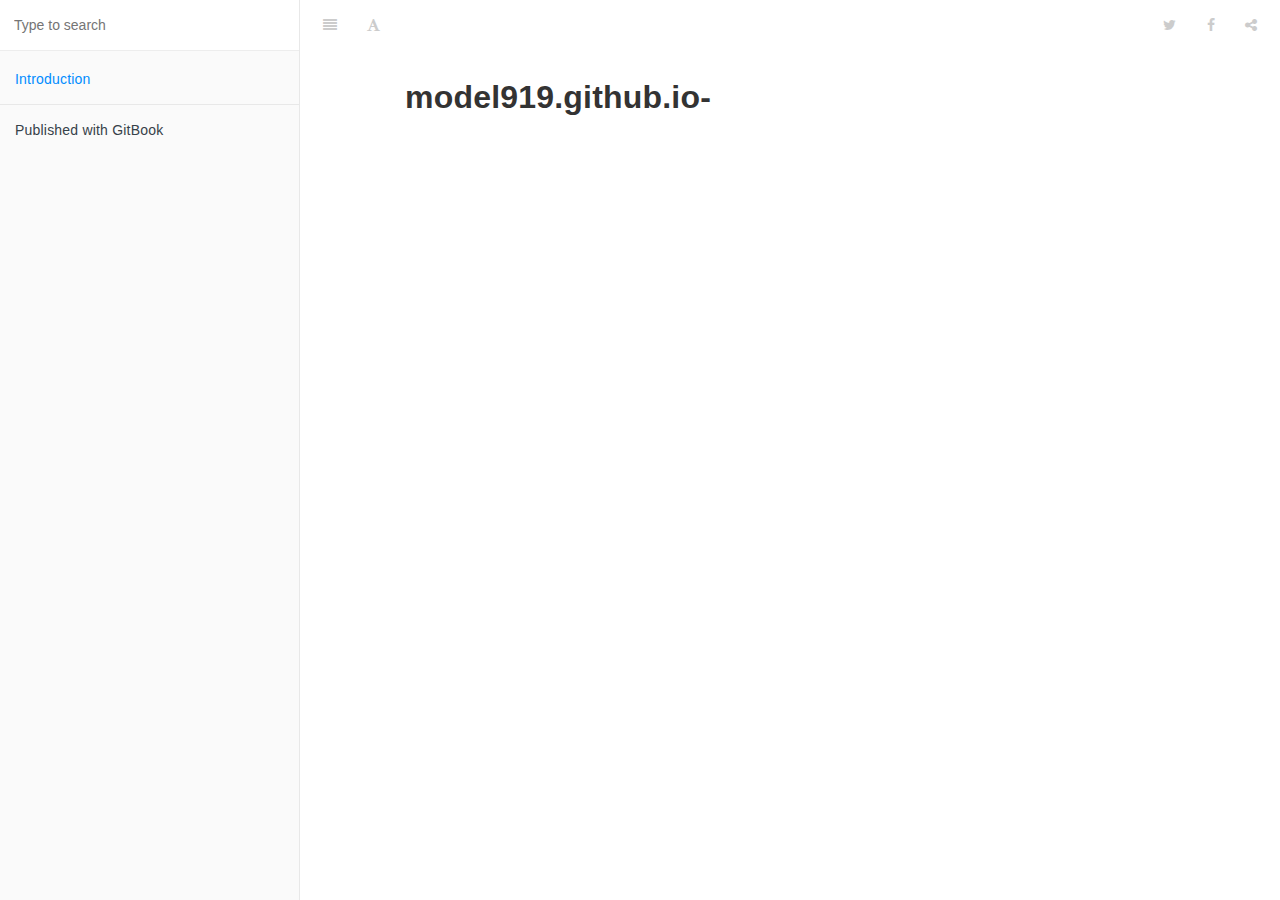
<file: _book/index.html>
<!DOCTYPE HTML>
<html lang="" >
    <head>
        <meta charset="UTF-8">
        <meta content="text/html; charset=utf-8" http-equiv="Content-Type">
        <title>Introduction · GitBook</title>
        <meta http-equiv="X-UA-Compatible" content="IE=edge" />
        <meta name="description" content="">
        <meta name="generator" content="GitBook 3.2.3">
        
        
        
    
    <link rel="stylesheet" href="gitbook/style.css">

    
            
                
                <link rel="stylesheet" href="gitbook/gitbook-plugin-highlight/website.css">
                
            
                
                <link rel="stylesheet" href="gitbook/gitbook-plugin-search/search.css">
                
            
                
                <link rel="stylesheet" href="gitbook/gitbook-plugin-fontsettings/website.css">
                
            
        

    

    
        
    
        
    
        
    
        
    
        
    
        
    

        
    
    
    <meta name="HandheldFriendly" content="true"/>
    <meta name="viewport" content="width=device-width, initial-scale=1, user-scalable=no">
    <meta name="apple-mobile-web-app-capable" content="yes">
    <meta name="apple-mobile-web-app-status-bar-style" content="black">
    <link rel="apple-touch-icon-precomposed" sizes="152x152" href="gitbook/images/apple-touch-icon-precomposed-152.png">
    <link rel="shortcut icon" href="gitbook/images/favicon.ico" type="image/x-icon">

    
    

    </head>
    <body>
        
<div class="book">
    <div class="book-summary">
        
            
<div id="book-search-input" role="search">
    <input type="text" placeholder="Type to search" />
</div>

            
                <nav role="navigation">
                


<ul class="summary">
    
    

    

    
        
        
    
        <li class="chapter active" data-level="1.1" data-path="./">
            
                <a href="./">
            
                    
                    Introduction
            
                </a>
            

            
        </li>
    

    

    <li class="divider"></li>

    <li>
        <a href="https://www.gitbook.com" target="blank" class="gitbook-link">
            Published with GitBook
        </a>
    </li>
</ul>


                </nav>
            
        
    </div>

    <div class="book-body">
        
            <div class="body-inner">
                
                    

<div class="book-header" role="navigation">
    

    <!-- Title -->
    <h1>
        <i class="fa fa-circle-o-notch fa-spin"></i>
        <a href="." >Introduction</a>
    </h1>
</div>




                    <div class="page-wrapper" tabindex="-1" role="main">
                        <div class="page-inner">
                            
<div id="book-search-results">
    <div class="search-noresults">
    
                                <section class="normal markdown-section">
                                
                                <h1 id="model919githubio-">model919.github.io-</h1>

                                
                                </section>
                            
    </div>
    <div class="search-results">
        <div class="has-results">
            
            <h1 class="search-results-title"><span class='search-results-count'></span> results matching "<span class='search-query'></span>"</h1>
            <ul class="search-results-list"></ul>
            
        </div>
        <div class="no-results">
            
            <h1 class="search-results-title">No results matching "<span class='search-query'></span>"</h1>
            
        </div>
    </div>
</div>

                        </div>
                    </div>
                
            </div>

            
                
                
            
        
    </div>

    <script>
        var gitbook = gitbook || [];
        gitbook.push(function() {
            gitbook.page.hasChanged({"page":{"title":"Introduction","level":"1.1","depth":1,"dir":"ltr"},"config":{"gitbook":"*","theme":"default","variables":{},"plugins":["livereload"],"pluginsConfig":{"livereload":{},"highlight":{},"search":{},"lunr":{"maxIndexSize":1000000,"ignoreSpecialCharacters":false},"sharing":{"facebook":true,"twitter":true,"google":false,"weibo":false,"instapaper":false,"vk":false,"all":["facebook","google","twitter","weibo","instapaper"]},"fontsettings":{"theme":"white","family":"sans","size":2},"theme-default":{"styles":{"website":"styles/website.css","pdf":"styles/pdf.css","epub":"styles/epub.css","mobi":"styles/mobi.css","ebook":"styles/ebook.css","print":"styles/print.css"},"showLevel":false}},"structure":{"langs":"LANGS.md","readme":"README.md","glossary":"GLOSSARY.md","summary":"SUMMARY.md"},"pdf":{"pageNumbers":true,"fontSize":12,"fontFamily":"Arial","paperSize":"a4","chapterMark":"pagebreak","pageBreaksBefore":"/","margin":{"right":62,"left":62,"top":56,"bottom":56}},"styles":{"website":"styles/website.css","pdf":"styles/pdf.css","epub":"styles/epub.css","mobi":"styles/mobi.css","ebook":"styles/ebook.css","print":"styles/print.css"}},"file":{"path":"README.md","mtime":"2020-06-20T12:19:29.208Z","type":"markdown"},"gitbook":{"version":"3.2.3","time":"2020-06-21T03:34:07.358Z"},"basePath":".","book":{"language":""}});
        });
    </script>
</div>

        
    <script src="gitbook/gitbook.js"></script>
    <script src="gitbook/theme.js"></script>
    
        
        <script src="gitbook/gitbook-plugin-livereload/plugin.js"></script>
        
    
        
        <script src="gitbook/gitbook-plugin-search/search-engine.js"></script>
        
    
        
        <script src="gitbook/gitbook-plugin-search/search.js"></script>
        
    
        
        <script src="gitbook/gitbook-plugin-lunr/lunr.min.js"></script>
        
    
        
        <script src="gitbook/gitbook-plugin-lunr/search-lunr.js"></script>
        
    
        
        <script src="gitbook/gitbook-plugin-sharing/buttons.js"></script>
        
    
        
        <script src="gitbook/gitbook-plugin-fontsettings/fontsettings.js"></script>
        
    

    </body>
</html>
</file>
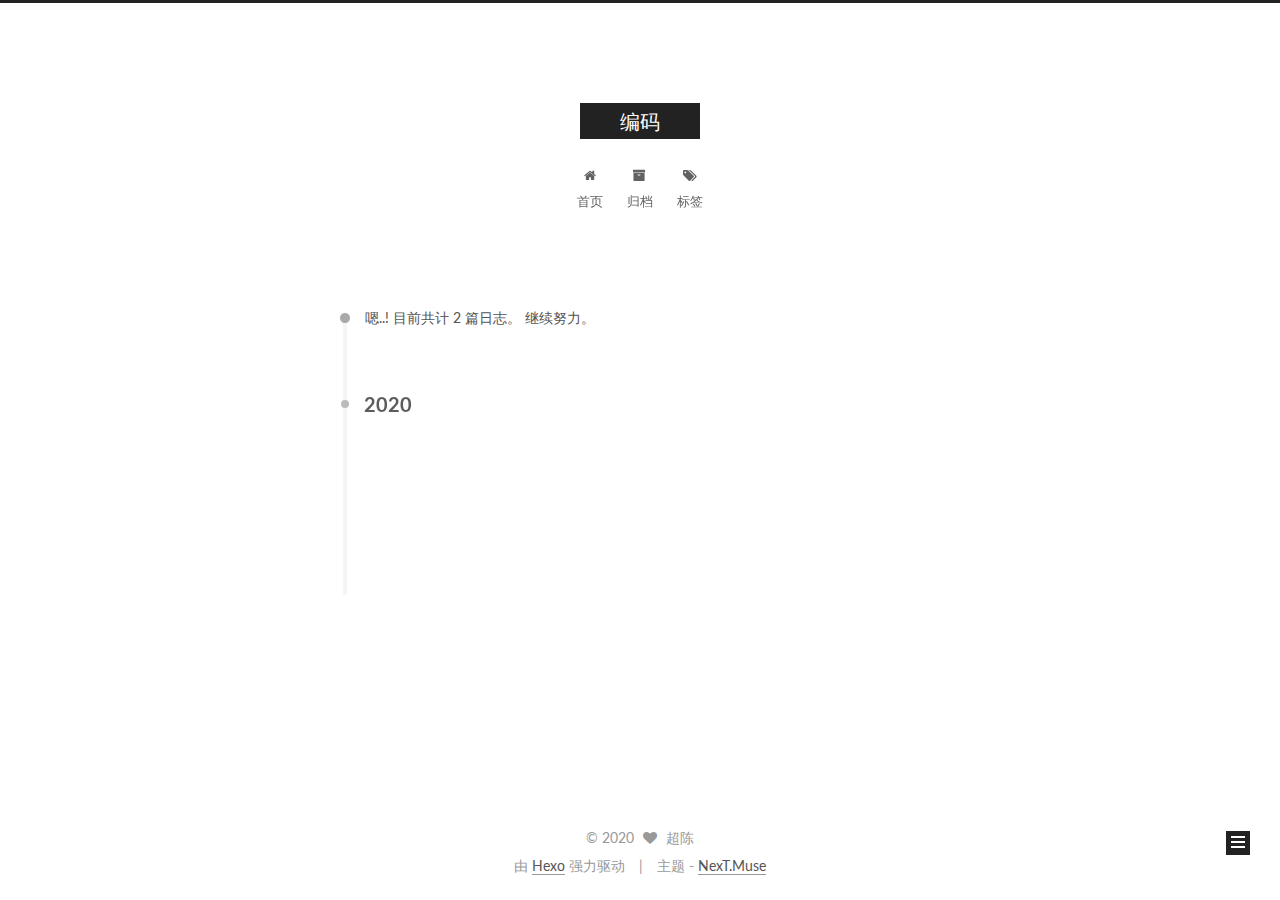
<file: archives/index.html>
<!doctype html>



  


<html class="theme-next muse use-motion" lang="zh-Hans">
<head>
  <meta charset="UTF-8"/>
<meta http-equiv="X-UA-Compatible" content="IE=edge" />
<meta name="viewport" content="width=device-width, initial-scale=1, maximum-scale=1"/>



<meta http-equiv="Cache-Control" content="no-transform" />
<meta http-equiv="Cache-Control" content="no-siteapp" />















  
  
  <link href="/lib/fancybox/source/jquery.fancybox.css?v=2.1.5" rel="stylesheet" type="text/css" />




  
  
  
  

  
    
    
  

  

  

  

  

  
    
    
    <link href="//fonts.googleapis.com/css?family=Lato:300,300italic,400,400italic,700,700italic&subset=latin,latin-ext" rel="stylesheet" type="text/css">
  






<link href="/lib/font-awesome/css/font-awesome.min.css?v=4.6.2" rel="stylesheet" type="text/css" />

<link href="/css/main.css?v=5.1.0" rel="stylesheet" type="text/css" />


  <meta name="keywords" content="Hexo, NexT" />








  <link rel="shortcut icon" type="image/x-icon" href="/favicon.ico?v=5.1.0" />






<meta property="og:type" content="website">
<meta property="og:title" content="编码">
<meta property="og:url" content="http://yoursite.com/archives/index.html">
<meta property="og:site_name" content="编码">
<meta property="article:author" content="超陈">
<meta name="twitter:card" content="summary">



<script type="text/javascript" id="hexo.configurations">
  var NexT = window.NexT || {};
  var CONFIG = {
    root: '/',
    scheme: 'Muse',
    sidebar: {"position":"left","display":"post","offset":12,"offset_float":0,"b2t":false,"scrollpercent":false},
    fancybox: true,
    motion: true,
    duoshuo: {
      userId: '0',
      author: '博主'
    },
    algolia: {
      applicationID: '',
      apiKey: '',
      indexName: '',
      hits: {"per_page":10},
      labels: {"input_placeholder":"Search for Posts","hits_empty":"We didn't find any results for the search: ${query}","hits_stats":"${hits} results found in ${time} ms"}
    }
  };
</script>



  <link rel="canonical" href="http://yoursite.com/archives/"/>





  <title> 归档 | 编码 </title>
<meta name="generator" content="Hexo 4.2.1"></head>

<body itemscope itemtype="http://schema.org/WebPage" lang="zh-Hans">

  














  
  
    
  

  <div class="container one-collumn sidebar-position-left  page-archive  ">
    <div class="headband"></div>

    <header id="header" class="header" itemscope itemtype="http://schema.org/WPHeader">
      <div class="header-inner"><div class="site-brand-wrapper">
  <div class="site-meta ">
    

    <div class="custom-logo-site-title">
      <a href="/"  class="brand" rel="start">
        <span class="logo-line-before"><i></i></span>
        <span class="site-title">编码</span>
        <span class="logo-line-after"><i></i></span>
      </a>
    </div>
      
        <p class="site-subtitle"></p>
      
  </div>

  <div class="site-nav-toggle">
    <button>
      <span class="btn-bar"></span>
      <span class="btn-bar"></span>
      <span class="btn-bar"></span>
    </button>
  </div>
</div>

<nav class="site-nav">
  

  
    <ul id="menu" class="menu">
      
        
        <li class="menu-item menu-item-home">
          <a href="/" rel="section">
            
              <i class="menu-item-icon fa fa-fw fa-home"></i> <br />
            
            首页
          </a>
        </li>
      
        
        <li class="menu-item menu-item-archives">
          <a href="/archives" rel="section">
            
              <i class="menu-item-icon fa fa-fw fa-archive"></i> <br />
            
            归档
          </a>
        </li>
      
        
        <li class="menu-item menu-item-tags">
          <a href="/tags" rel="section">
            
              <i class="menu-item-icon fa fa-fw fa-tags"></i> <br />
            
            标签
          </a>
        </li>
      

      
    </ul>
  

  
</nav>



 </div>
    </header>

    <main id="main" class="main">
      <div class="main-inner">
        <div class="content-wrap">
          <div id="content" class="content">
            

  <section id="posts" class="posts-collapse">
    <span class="archive-move-on"></span>

    <span class="archive-page-counter">
      
      
      
        
      
      嗯..! 目前共计 2 篇日志。 继续努力。
    </span>

    

      
      
      

      
        
        <div class="collection-title">
          <h2 class="archive-year motion-element" id="archive-year-2020">2020</h2>
        </div>
      
      

      

  <article class="post post-type-normal" itemscope itemtype="http://schema.org/Article">
    <header class="post-header">

      <h1 class="post-title">
        
            <a class="post-title-link" href="/2020/06/21/tags/" itemprop="url">
              
                <span itemprop="name">Tags tags</span>
              
            </a>
        
      </h1>

      <div class="post-meta">
        <time class="post-time" itemprop="dateCreated"
              datetime="2020-06-21T10:52:17+08:00"
              content="2020-06-21" >
          06-21
        </time>
      </div>

    </header>
  </article>



    

      
      
      

      
      

      

  <article class="post post-type-normal" itemscope itemtype="http://schema.org/Article">
    <header class="post-header">

      <h1 class="post-title">
        
            <a class="post-title-link" href="/2020/06/21/hello-world/" itemprop="url">
              
                <span itemprop="name">Hello World</span>
              
            </a>
        
      </h1>

      <div class="post-meta">
        <time class="post-time" itemprop="dateCreated"
              datetime="2020-06-21T10:00:14+08:00"
              content="2020-06-21" >
          06-21
        </time>
      </div>

    </header>
  </article>



    

  </section>

  


          
          </div>
          


          

        </div>
        
          
  
  <div class="sidebar-toggle">
    <div class="sidebar-toggle-line-wrap">
      <span class="sidebar-toggle-line sidebar-toggle-line-first"></span>
      <span class="sidebar-toggle-line sidebar-toggle-line-middle"></span>
      <span class="sidebar-toggle-line sidebar-toggle-line-last"></span>
    </div>
  </div>

  <aside id="sidebar" class="sidebar">
    <div class="sidebar-inner">

      

      

      <section class="site-overview sidebar-panel sidebar-panel-active">
        <div class="site-author motion-element" itemprop="author" itemscope itemtype="http://schema.org/Person">
          <img class="site-author-image" itemprop="image"
               src="/images/avatar.gif"
               alt="超陈" />
          <p class="site-author-name" itemprop="name">超陈</p>
           
              <p class="site-description motion-element" itemprop="description"></p>
          
        </div>
        <nav class="site-state motion-element">
        
          
            <div class="site-state-item site-state-posts">
              <a href="/archives">
                <span class="site-state-item-count">2</span>
                <span class="site-state-item-name">日志</span>
              </a>
            </div>
          

          

          
            <div class="site-state-item site-state-tags">
              <a href="/tags">
                <span class="site-state-item-count">1</span>
                <span class="site-state-item-name">标签</span>
              </a>
            </div>
          

        </nav>

        

        <div class="links-of-author motion-element">
          
        </div>

        
        

        
        

        


      </section>

      

      

    </div>
  </aside>


        
      </div>
    </main>

    <footer id="footer" class="footer">
      <div class="footer-inner">
        <div class="copyright" >
  
  &copy; 
  <span itemprop="copyrightYear">2020</span>
  <span class="with-love">
    <i class="fa fa-heart"></i>
  </span>
  <span class="author" itemprop="copyrightHolder">超陈</span>
</div>


<div class="powered-by">
  由 <a class="theme-link" href="https://hexo.io" target="_blank" rel="noopener">Hexo</a> 强力驱动
</div>

<div class="theme-info">
  主题 -
  <a class="theme-link" href="https://github.com/iissnan/hexo-theme-next" target="_blank" rel="noopener">
    NexT.Muse
  </a>
</div>


        

        
      </div>
    </footer>

    
      <div class="back-to-top">
        <i class="fa fa-arrow-up"></i>
        
      </div>
    
    
  </div>

  

<script type="text/javascript">
  if (Object.prototype.toString.call(window.Promise) !== '[object Function]') {
    window.Promise = null;
  }
</script>









  




  
  <script type="text/javascript" src="/lib/jquery/index.js?v=2.1.3"></script>

  
  <script type="text/javascript" src="/lib/fastclick/lib/fastclick.min.js?v=1.0.6"></script>

  
  <script type="text/javascript" src="/lib/jquery_lazyload/jquery.lazyload.js?v=1.9.7"></script>

  
  <script type="text/javascript" src="/lib/velocity/velocity.min.js?v=1.2.1"></script>

  
  <script type="text/javascript" src="/lib/velocity/velocity.ui.min.js?v=1.2.1"></script>

  
  <script type="text/javascript" src="/lib/fancybox/source/jquery.fancybox.pack.js?v=2.1.5"></script>


  


  <script type="text/javascript" src="/js/src/utils.js?v=5.1.0"></script>

  <script type="text/javascript" src="/js/src/motion.js?v=5.1.0"></script>



  
  

  
  
    <script type="text/javascript" id="motion.page.archive">
      $('.archive-year').velocity('transition.slideLeftIn');
    </script>
  


  


  <script type="text/javascript" src="/js/src/bootstrap.js?v=5.1.0"></script>



  



  




	





  





  





  



  
  

  

  

  

  


  

</body>
</html>
</file>
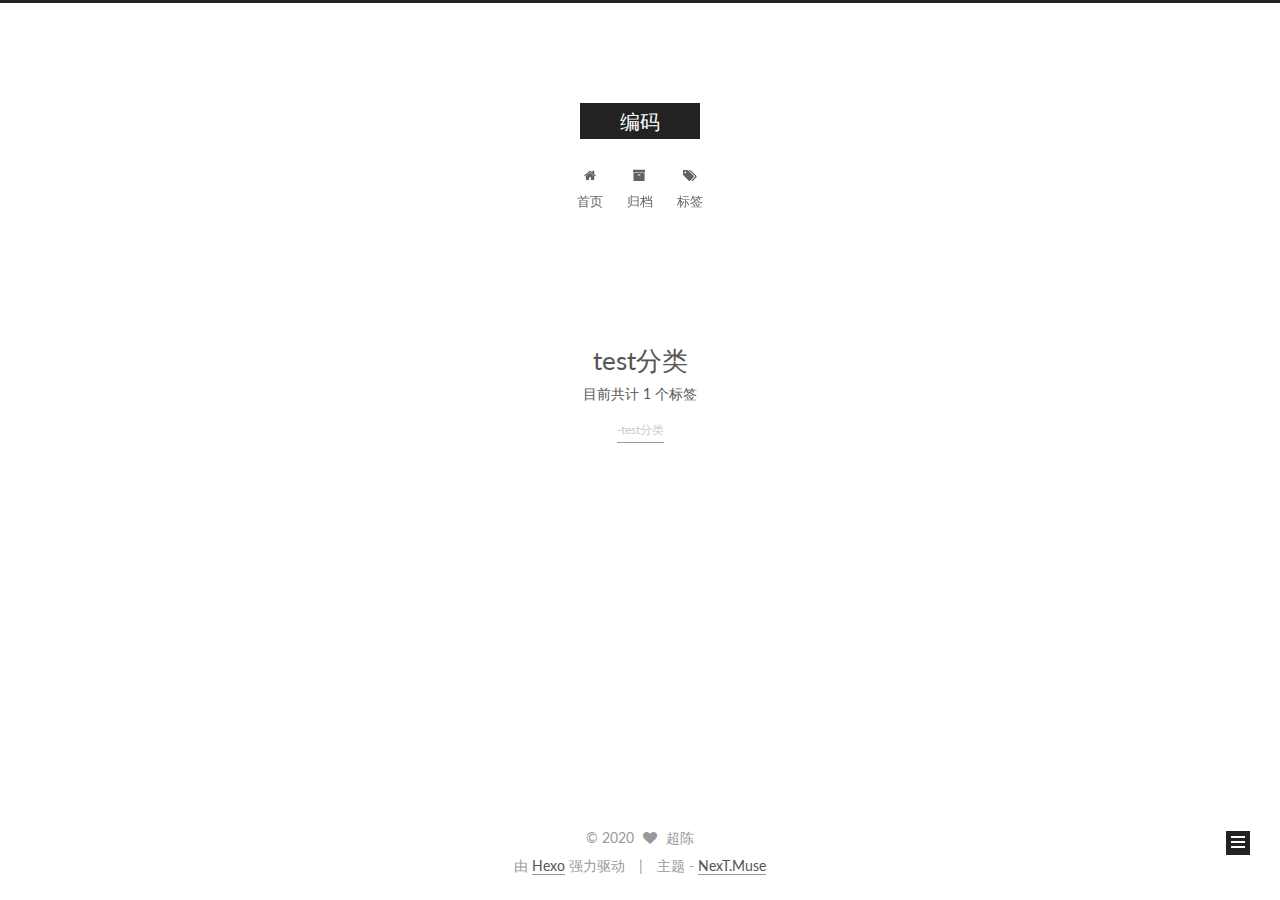
<file: tags/index.html>
<!doctype html>



  


<html class="theme-next muse use-motion" lang="zh-Hans">
<head>
  <meta charset="UTF-8"/>
<meta http-equiv="X-UA-Compatible" content="IE=edge" />
<meta name="viewport" content="width=device-width, initial-scale=1, maximum-scale=1"/>



<meta http-equiv="Cache-Control" content="no-transform" />
<meta http-equiv="Cache-Control" content="no-siteapp" />















  
  
  <link href="/lib/fancybox/source/jquery.fancybox.css?v=2.1.5" rel="stylesheet" type="text/css" />




  
  
  
  

  
    
    
  

  

  

  

  

  
    
    
    <link href="//fonts.googleapis.com/css?family=Lato:300,300italic,400,400italic,700,700italic&subset=latin,latin-ext" rel="stylesheet" type="text/css">
  






<link href="/lib/font-awesome/css/font-awesome.min.css?v=4.6.2" rel="stylesheet" type="text/css" />

<link href="/css/main.css?v=5.1.0" rel="stylesheet" type="text/css" />


  <meta name="keywords" content="Hexo, NexT" />








  <link rel="shortcut icon" type="image/x-icon" href="/favicon.ico?v=5.1.0" />






<meta property="og:type" content="website">
<meta property="og:title" content="test分类">
<meta property="og:url" content="http://yoursite.com/tags/index.html">
<meta property="og:site_name" content="编码">
<meta property="article:published_time" content="2020-06-21T03:01:22.000Z">
<meta property="article:modified_time" content="2020-06-21T03:14:23.991Z">
<meta property="article:author" content="超陈">
<meta name="twitter:card" content="summary">



<script type="text/javascript" id="hexo.configurations">
  var NexT = window.NexT || {};
  var CONFIG = {
    root: '/',
    scheme: 'Muse',
    sidebar: {"position":"left","display":"post","offset":12,"offset_float":0,"b2t":false,"scrollpercent":false},
    fancybox: true,
    motion: true,
    duoshuo: {
      userId: '0',
      author: '博主'
    },
    algolia: {
      applicationID: '',
      apiKey: '',
      indexName: '',
      hits: {"per_page":10},
      labels: {"input_placeholder":"Search for Posts","hits_empty":"We didn't find any results for the search: ${query}","hits_stats":"${hits} results found in ${time} ms"}
    }
  };
</script>



  <link rel="canonical" href="http://yoursite.com/tags/"/>





  <title>
  

  
    test分类 | 编码
  
</title>
<meta name="generator" content="Hexo 4.2.1"></head>

<body itemscope itemtype="http://schema.org/WebPage" lang="zh-Hans">

  














  
  
    
  

  <div class="container one-collumn sidebar-position-left  ">
    <div class="headband"></div>

    <header id="header" class="header" itemscope itemtype="http://schema.org/WPHeader">
      <div class="header-inner"><div class="site-brand-wrapper">
  <div class="site-meta ">
    

    <div class="custom-logo-site-title">
      <a href="/"  class="brand" rel="start">
        <span class="logo-line-before"><i></i></span>
        <span class="site-title">编码</span>
        <span class="logo-line-after"><i></i></span>
      </a>
    </div>
      
        <p class="site-subtitle"></p>
      
  </div>

  <div class="site-nav-toggle">
    <button>
      <span class="btn-bar"></span>
      <span class="btn-bar"></span>
      <span class="btn-bar"></span>
    </button>
  </div>
</div>

<nav class="site-nav">
  

  
    <ul id="menu" class="menu">
      
        
        <li class="menu-item menu-item-home">
          <a href="/" rel="section">
            
              <i class="menu-item-icon fa fa-fw fa-home"></i> <br />
            
            首页
          </a>
        </li>
      
        
        <li class="menu-item menu-item-archives">
          <a href="/archives" rel="section">
            
              <i class="menu-item-icon fa fa-fw fa-archive"></i> <br />
            
            归档
          </a>
        </li>
      
        
        <li class="menu-item menu-item-tags">
          <a href="/tags" rel="section">
            
              <i class="menu-item-icon fa fa-fw fa-tags"></i> <br />
            
            标签
          </a>
        </li>
      

      
    </ul>
  

  
</nav>



 </div>
    </header>

    <main id="main" class="main">
      <div class="main-inner">
        <div class="content-wrap">
          <div id="content" class="content">
            

  <div id="posts" class="posts-expand">
  <header class="post-header">

	<h1 class="post-title" itemprop="name headline">test分类</h1>



</header>

    
    
      <div class="tag-cloud">
        <div class="tag-cloud-title">
            目前共计 1 个标签
        </div>
        <div class="tag-cloud-tags">
          <a href="/tags/test%E5%88%86%E7%B1%BB/" style="font-size: 12px; color: #ccc">-test分类</a>
        </div>
      </div>
    
  </div>

          
          </div>
          


          
  <div class="comments" id="comments">
    
  </div>


        </div>
        
          
  
  <div class="sidebar-toggle">
    <div class="sidebar-toggle-line-wrap">
      <span class="sidebar-toggle-line sidebar-toggle-line-first"></span>
      <span class="sidebar-toggle-line sidebar-toggle-line-middle"></span>
      <span class="sidebar-toggle-line sidebar-toggle-line-last"></span>
    </div>
  </div>

  <aside id="sidebar" class="sidebar">
    <div class="sidebar-inner">

      

      

      <section class="site-overview sidebar-panel sidebar-panel-active">
        <div class="site-author motion-element" itemprop="author" itemscope itemtype="http://schema.org/Person">
          <img class="site-author-image" itemprop="image"
               src="/images/avatar.gif"
               alt="超陈" />
          <p class="site-author-name" itemprop="name">超陈</p>
           
              <p class="site-description motion-element" itemprop="description"></p>
          
        </div>
        <nav class="site-state motion-element">
        
          
            <div class="site-state-item site-state-posts">
              <a href="/archives">
                <span class="site-state-item-count">2</span>
                <span class="site-state-item-name">日志</span>
              </a>
            </div>
          

          

          
            <div class="site-state-item site-state-tags">
              <a href="/tags">
                <span class="site-state-item-count">1</span>
                <span class="site-state-item-name">标签</span>
              </a>
            </div>
          

        </nav>

        

        <div class="links-of-author motion-element">
          
        </div>

        
        

        
        

        


      </section>

      

      

    </div>
  </aside>


        
      </div>
    </main>

    <footer id="footer" class="footer">
      <div class="footer-inner">
        <div class="copyright" >
  
  &copy; 
  <span itemprop="copyrightYear">2020</span>
  <span class="with-love">
    <i class="fa fa-heart"></i>
  </span>
  <span class="author" itemprop="copyrightHolder">超陈</span>
</div>


<div class="powered-by">
  由 <a class="theme-link" href="https://hexo.io" target="_blank" rel="noopener">Hexo</a> 强力驱动
</div>

<div class="theme-info">
  主题 -
  <a class="theme-link" href="https://github.com/iissnan/hexo-theme-next" target="_blank" rel="noopener">
    NexT.Muse
  </a>
</div>


        

        
      </div>
    </footer>

    
      <div class="back-to-top">
        <i class="fa fa-arrow-up"></i>
        
      </div>
    
    
  </div>

  

<script type="text/javascript">
  if (Object.prototype.toString.call(window.Promise) !== '[object Function]') {
    window.Promise = null;
  }
</script>









  




  
  <script type="text/javascript" src="/lib/jquery/index.js?v=2.1.3"></script>

  
  <script type="text/javascript" src="/lib/fastclick/lib/fastclick.min.js?v=1.0.6"></script>

  
  <script type="text/javascript" src="/lib/jquery_lazyload/jquery.lazyload.js?v=1.9.7"></script>

  
  <script type="text/javascript" src="/lib/velocity/velocity.min.js?v=1.2.1"></script>

  
  <script type="text/javascript" src="/lib/velocity/velocity.ui.min.js?v=1.2.1"></script>

  
  <script type="text/javascript" src="/lib/fancybox/source/jquery.fancybox.pack.js?v=2.1.5"></script>


  


  <script type="text/javascript" src="/js/src/utils.js?v=5.1.0"></script>

  <script type="text/javascript" src="/js/src/motion.js?v=5.1.0"></script>



  
  

  

  


  <script type="text/javascript" src="/js/src/bootstrap.js?v=5.1.0"></script>



  



  




	





  





  





  



  
  

  

  

  

  


  

</body>
</html>
</file>
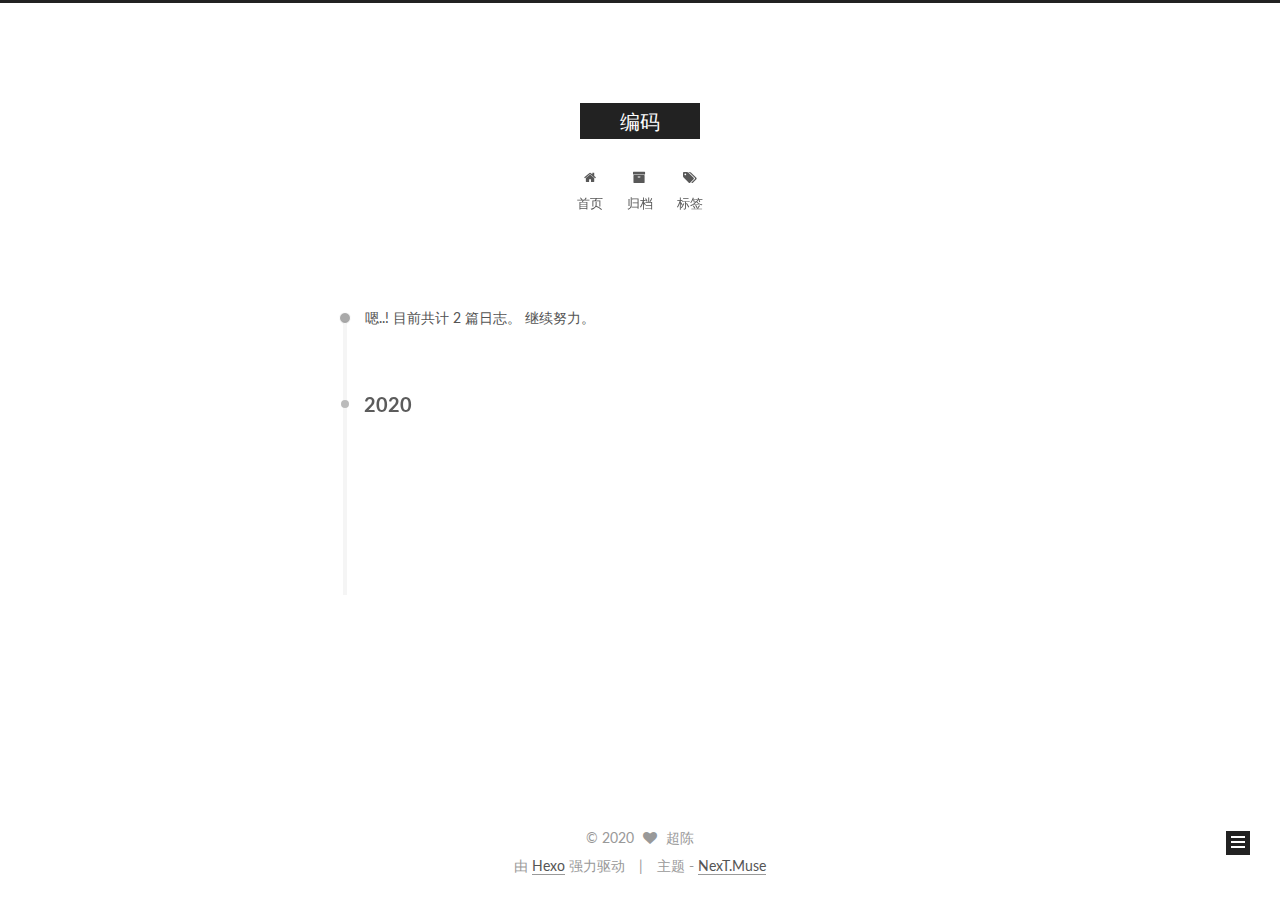
<file: archives/2020/index.html>
<!doctype html>



  


<html class="theme-next muse use-motion" lang="zh-Hans">
<head>
  <meta charset="UTF-8"/>
<meta http-equiv="X-UA-Compatible" content="IE=edge" />
<meta name="viewport" content="width=device-width, initial-scale=1, maximum-scale=1"/>



<meta http-equiv="Cache-Control" content="no-transform" />
<meta http-equiv="Cache-Control" content="no-siteapp" />















  
  
  <link href="/lib/fancybox/source/jquery.fancybox.css?v=2.1.5" rel="stylesheet" type="text/css" />




  
  
  
  

  
    
    
  

  

  

  

  

  
    
    
    <link href="//fonts.googleapis.com/css?family=Lato:300,300italic,400,400italic,700,700italic&subset=latin,latin-ext" rel="stylesheet" type="text/css">
  






<link href="/lib/font-awesome/css/font-awesome.min.css?v=4.6.2" rel="stylesheet" type="text/css" />

<link href="/css/main.css?v=5.1.0" rel="stylesheet" type="text/css" />


  <meta name="keywords" content="Hexo, NexT" />








  <link rel="shortcut icon" type="image/x-icon" href="/favicon.ico?v=5.1.0" />






<meta property="og:type" content="website">
<meta property="og:title" content="编码">
<meta property="og:url" content="http://yoursite.com/archives/2020/index.html">
<meta property="og:site_name" content="编码">
<meta property="article:author" content="超陈">
<meta name="twitter:card" content="summary">



<script type="text/javascript" id="hexo.configurations">
  var NexT = window.NexT || {};
  var CONFIG = {
    root: '/',
    scheme: 'Muse',
    sidebar: {"position":"left","display":"post","offset":12,"offset_float":0,"b2t":false,"scrollpercent":false},
    fancybox: true,
    motion: true,
    duoshuo: {
      userId: '0',
      author: '博主'
    },
    algolia: {
      applicationID: '',
      apiKey: '',
      indexName: '',
      hits: {"per_page":10},
      labels: {"input_placeholder":"Search for Posts","hits_empty":"We didn't find any results for the search: ${query}","hits_stats":"${hits} results found in ${time} ms"}
    }
  };
</script>



  <link rel="canonical" href="http://yoursite.com/archives/2020/"/>





  <title> 归档 | 编码 </title>
<meta name="generator" content="Hexo 4.2.1"></head>

<body itemscope itemtype="http://schema.org/WebPage" lang="zh-Hans">

  














  
  
    
  

  <div class="container one-collumn sidebar-position-left  page-archive  ">
    <div class="headband"></div>

    <header id="header" class="header" itemscope itemtype="http://schema.org/WPHeader">
      <div class="header-inner"><div class="site-brand-wrapper">
  <div class="site-meta ">
    

    <div class="custom-logo-site-title">
      <a href="/"  class="brand" rel="start">
        <span class="logo-line-before"><i></i></span>
        <span class="site-title">编码</span>
        <span class="logo-line-after"><i></i></span>
      </a>
    </div>
      
        <p class="site-subtitle"></p>
      
  </div>

  <div class="site-nav-toggle">
    <button>
      <span class="btn-bar"></span>
      <span class="btn-bar"></span>
      <span class="btn-bar"></span>
    </button>
  </div>
</div>

<nav class="site-nav">
  

  
    <ul id="menu" class="menu">
      
        
        <li class="menu-item menu-item-home">
          <a href="/" rel="section">
            
              <i class="menu-item-icon fa fa-fw fa-home"></i> <br />
            
            首页
          </a>
        </li>
      
        
        <li class="menu-item menu-item-archives">
          <a href="/archives" rel="section">
            
              <i class="menu-item-icon fa fa-fw fa-archive"></i> <br />
            
            归档
          </a>
        </li>
      
        
        <li class="menu-item menu-item-tags">
          <a href="/tags" rel="section">
            
              <i class="menu-item-icon fa fa-fw fa-tags"></i> <br />
            
            标签
          </a>
        </li>
      

      
    </ul>
  

  
</nav>



 </div>
    </header>

    <main id="main" class="main">
      <div class="main-inner">
        <div class="content-wrap">
          <div id="content" class="content">
            

  <section id="posts" class="posts-collapse">
    <span class="archive-move-on"></span>

    <span class="archive-page-counter">
      
      
      
        
      
      嗯..! 目前共计 2 篇日志。 继续努力。
    </span>

    

      
      
      

      
        
        <div class="collection-title">
          <h2 class="archive-year motion-element" id="archive-year-2020">2020</h2>
        </div>
      
      

      

  <article class="post post-type-normal" itemscope itemtype="http://schema.org/Article">
    <header class="post-header">

      <h1 class="post-title">
        
            <a class="post-title-link" href="/2020/06/21/tags/" itemprop="url">
              
                <span itemprop="name">Tags tags</span>
              
            </a>
        
      </h1>

      <div class="post-meta">
        <time class="post-time" itemprop="dateCreated"
              datetime="2020-06-21T10:52:17+08:00"
              content="2020-06-21" >
          06-21
        </time>
      </div>

    </header>
  </article>



    

      
      
      

      
      

      

  <article class="post post-type-normal" itemscope itemtype="http://schema.org/Article">
    <header class="post-header">

      <h1 class="post-title">
        
            <a class="post-title-link" href="/2020/06/21/hello-world/" itemprop="url">
              
                <span itemprop="name">Hello World</span>
              
            </a>
        
      </h1>

      <div class="post-meta">
        <time class="post-time" itemprop="dateCreated"
              datetime="2020-06-21T10:00:14+08:00"
              content="2020-06-21" >
          06-21
        </time>
      </div>

    </header>
  </article>



    

  </section>

  


          
          </div>
          


          

        </div>
        
          
  
  <div class="sidebar-toggle">
    <div class="sidebar-toggle-line-wrap">
      <span class="sidebar-toggle-line sidebar-toggle-line-first"></span>
      <span class="sidebar-toggle-line sidebar-toggle-line-middle"></span>
      <span class="sidebar-toggle-line sidebar-toggle-line-last"></span>
    </div>
  </div>

  <aside id="sidebar" class="sidebar">
    <div class="sidebar-inner">

      

      

      <section class="site-overview sidebar-panel sidebar-panel-active">
        <div class="site-author motion-element" itemprop="author" itemscope itemtype="http://schema.org/Person">
          <img class="site-author-image" itemprop="image"
               src="/images/avatar.gif"
               alt="超陈" />
          <p class="site-author-name" itemprop="name">超陈</p>
           
              <p class="site-description motion-element" itemprop="description"></p>
          
        </div>
        <nav class="site-state motion-element">
        
          
            <div class="site-state-item site-state-posts">
              <a href="/archives">
                <span class="site-state-item-count">2</span>
                <span class="site-state-item-name">日志</span>
              </a>
            </div>
          

          

          
            <div class="site-state-item site-state-tags">
              <a href="/tags">
                <span class="site-state-item-count">1</span>
                <span class="site-state-item-name">标签</span>
              </a>
            </div>
          

        </nav>

        

        <div class="links-of-author motion-element">
          
        </div>

        
        

        
        

        


      </section>

      

      

    </div>
  </aside>


        
      </div>
    </main>

    <footer id="footer" class="footer">
      <div class="footer-inner">
        <div class="copyright" >
  
  &copy; 
  <span itemprop="copyrightYear">2020</span>
  <span class="with-love">
    <i class="fa fa-heart"></i>
  </span>
  <span class="author" itemprop="copyrightHolder">超陈</span>
</div>


<div class="powered-by">
  由 <a class="theme-link" href="https://hexo.io" target="_blank" rel="noopener">Hexo</a> 强力驱动
</div>

<div class="theme-info">
  主题 -
  <a class="theme-link" href="https://github.com/iissnan/hexo-theme-next" target="_blank" rel="noopener">
    NexT.Muse
  </a>
</div>


        

        
      </div>
    </footer>

    
      <div class="back-to-top">
        <i class="fa fa-arrow-up"></i>
        
      </div>
    
    
  </div>

  

<script type="text/javascript">
  if (Object.prototype.toString.call(window.Promise) !== '[object Function]') {
    window.Promise = null;
  }
</script>









  




  
  <script type="text/javascript" src="/lib/jquery/index.js?v=2.1.3"></script>

  
  <script type="text/javascript" src="/lib/fastclick/lib/fastclick.min.js?v=1.0.6"></script>

  
  <script type="text/javascript" src="/lib/jquery_lazyload/jquery.lazyload.js?v=1.9.7"></script>

  
  <script type="text/javascript" src="/lib/velocity/velocity.min.js?v=1.2.1"></script>

  
  <script type="text/javascript" src="/lib/velocity/velocity.ui.min.js?v=1.2.1"></script>

  
  <script type="text/javascript" src="/lib/fancybox/source/jquery.fancybox.pack.js?v=2.1.5"></script>


  


  <script type="text/javascript" src="/js/src/utils.js?v=5.1.0"></script>

  <script type="text/javascript" src="/js/src/motion.js?v=5.1.0"></script>



  
  

  
  
    <script type="text/javascript" id="motion.page.archive">
      $('.archive-year').velocity('transition.slideLeftIn');
    </script>
  


  


  <script type="text/javascript" src="/js/src/bootstrap.js?v=5.1.0"></script>



  



  




	





  





  





  



  
  

  

  

  

  


  

</body>
</html>
</file>
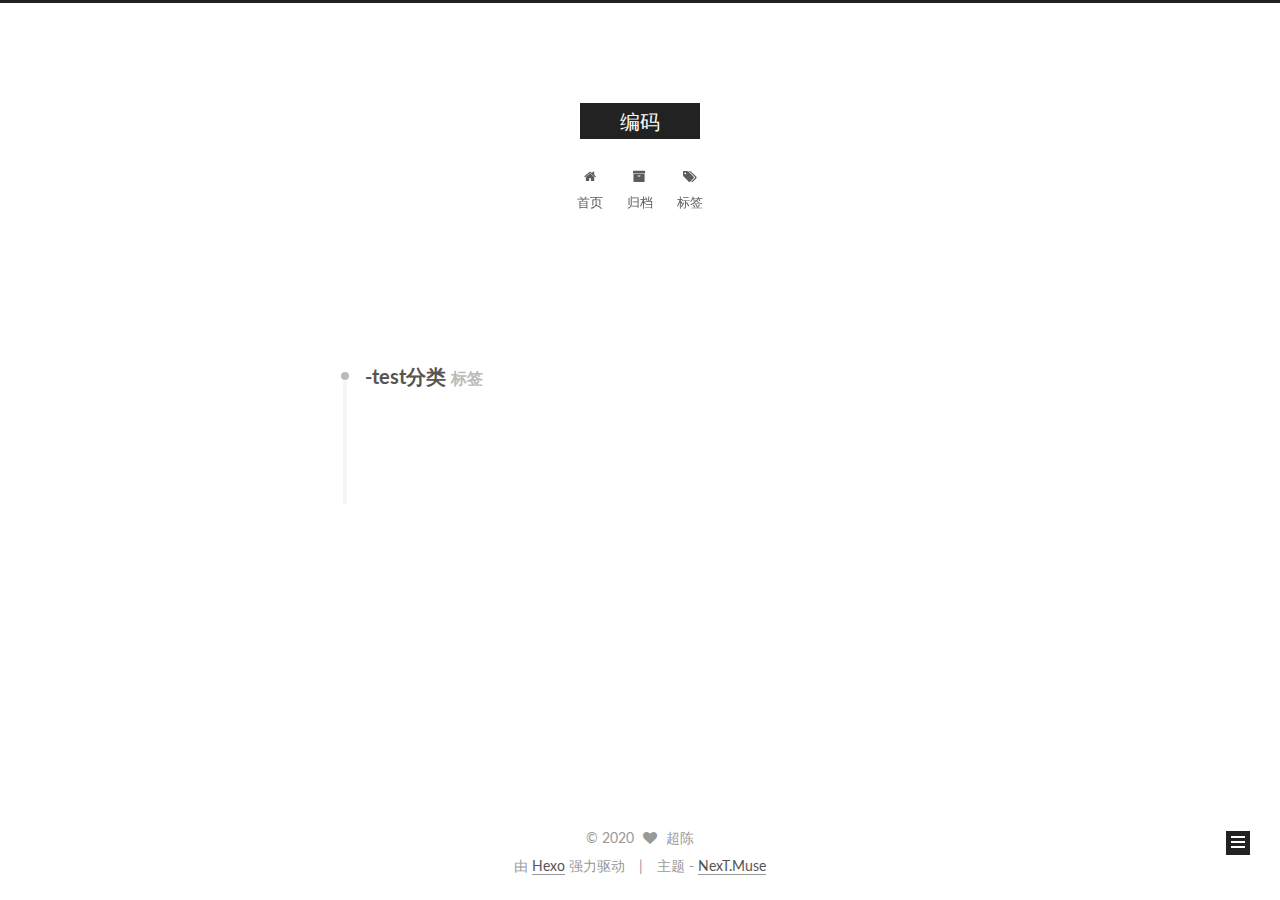
<file: tags/test分类/index.html>
<!doctype html>



  


<html class="theme-next muse use-motion" lang="zh-Hans">
<head>
  <meta charset="UTF-8"/>
<meta http-equiv="X-UA-Compatible" content="IE=edge" />
<meta name="viewport" content="width=device-width, initial-scale=1, maximum-scale=1"/>



<meta http-equiv="Cache-Control" content="no-transform" />
<meta http-equiv="Cache-Control" content="no-siteapp" />















  
  
  <link href="/lib/fancybox/source/jquery.fancybox.css?v=2.1.5" rel="stylesheet" type="text/css" />




  
  
  
  

  
    
    
  

  

  

  

  

  
    
    
    <link href="//fonts.googleapis.com/css?family=Lato:300,300italic,400,400italic,700,700italic&subset=latin,latin-ext" rel="stylesheet" type="text/css">
  






<link href="/lib/font-awesome/css/font-awesome.min.css?v=4.6.2" rel="stylesheet" type="text/css" />

<link href="/css/main.css?v=5.1.0" rel="stylesheet" type="text/css" />


  <meta name="keywords" content="Hexo, NexT" />








  <link rel="shortcut icon" type="image/x-icon" href="/favicon.ico?v=5.1.0" />






<meta property="og:type" content="website">
<meta property="og:title" content="编码">
<meta property="og:url" content="http://yoursite.com/tags/test%E5%88%86%E7%B1%BB/index.html">
<meta property="og:site_name" content="编码">
<meta property="article:author" content="超陈">
<meta name="twitter:card" content="summary">



<script type="text/javascript" id="hexo.configurations">
  var NexT = window.NexT || {};
  var CONFIG = {
    root: '/',
    scheme: 'Muse',
    sidebar: {"position":"left","display":"post","offset":12,"offset_float":0,"b2t":false,"scrollpercent":false},
    fancybox: true,
    motion: true,
    duoshuo: {
      userId: '0',
      author: '博主'
    },
    algolia: {
      applicationID: '',
      apiKey: '',
      indexName: '',
      hits: {"per_page":10},
      labels: {"input_placeholder":"Search for Posts","hits_empty":"We didn't find any results for the search: ${query}","hits_stats":"${hits} results found in ${time} ms"}
    }
  };
</script>



  <link rel="canonical" href="http://yoursite.com/tags/test分类/"/>





  <title> 标签: -test分类 | 编码 </title>
<meta name="generator" content="Hexo 4.2.1"></head>

<body itemscope itemtype="http://schema.org/WebPage" lang="zh-Hans">

  














  
  
    
  

  <div class="container one-collumn sidebar-position-left  ">
    <div class="headband"></div>

    <header id="header" class="header" itemscope itemtype="http://schema.org/WPHeader">
      <div class="header-inner"><div class="site-brand-wrapper">
  <div class="site-meta ">
    

    <div class="custom-logo-site-title">
      <a href="/"  class="brand" rel="start">
        <span class="logo-line-before"><i></i></span>
        <span class="site-title">编码</span>
        <span class="logo-line-after"><i></i></span>
      </a>
    </div>
      
        <p class="site-subtitle"></p>
      
  </div>

  <div class="site-nav-toggle">
    <button>
      <span class="btn-bar"></span>
      <span class="btn-bar"></span>
      <span class="btn-bar"></span>
    </button>
  </div>
</div>

<nav class="site-nav">
  

  
    <ul id="menu" class="menu">
      
        
        <li class="menu-item menu-item-home">
          <a href="/" rel="section">
            
              <i class="menu-item-icon fa fa-fw fa-home"></i> <br />
            
            首页
          </a>
        </li>
      
        
        <li class="menu-item menu-item-archives">
          <a href="/archives" rel="section">
            
              <i class="menu-item-icon fa fa-fw fa-archive"></i> <br />
            
            归档
          </a>
        </li>
      
        
        <li class="menu-item menu-item-tags">
          <a href="/tags" rel="section">
            
              <i class="menu-item-icon fa fa-fw fa-tags"></i> <br />
            
            标签
          </a>
        </li>
      

      
    </ul>
  

  
</nav>



 </div>
    </header>

    <main id="main" class="main">
      <div class="main-inner">
        <div class="content-wrap">
          <div id="content" class="content">
            

  <div id="posts" class="posts-collapse">
    <div class="collection-title">
      <h2 >
        -test分类
        <small>标签</small>
      </h2>
    </div>

    
      

  <article class="post post-type-normal" itemscope itemtype="http://schema.org/Article">
    <header class="post-header">

      <h1 class="post-title">
        
            <a class="post-title-link" href="/2020/06/21/tags/" itemprop="url">
              
                <span itemprop="name">Tags tags</span>
              
            </a>
        
      </h1>

      <div class="post-meta">
        <time class="post-time" itemprop="dateCreated"
              datetime="2020-06-21T10:52:17+08:00"
              content="2020-06-21" >
          06-21
        </time>
      </div>

    </header>
  </article>


    
  </div>

  

          
          </div>
          


          

        </div>
        
          
  
  <div class="sidebar-toggle">
    <div class="sidebar-toggle-line-wrap">
      <span class="sidebar-toggle-line sidebar-toggle-line-first"></span>
      <span class="sidebar-toggle-line sidebar-toggle-line-middle"></span>
      <span class="sidebar-toggle-line sidebar-toggle-line-last"></span>
    </div>
  </div>

  <aside id="sidebar" class="sidebar">
    <div class="sidebar-inner">

      

      

      <section class="site-overview sidebar-panel sidebar-panel-active">
        <div class="site-author motion-element" itemprop="author" itemscope itemtype="http://schema.org/Person">
          <img class="site-author-image" itemprop="image"
               src="/images/avatar.gif"
               alt="超陈" />
          <p class="site-author-name" itemprop="name">超陈</p>
           
              <p class="site-description motion-element" itemprop="description"></p>
          
        </div>
        <nav class="site-state motion-element">
        
          
            <div class="site-state-item site-state-posts">
              <a href="/archives">
                <span class="site-state-item-count">2</span>
                <span class="site-state-item-name">日志</span>
              </a>
            </div>
          

          

          
            <div class="site-state-item site-state-tags">
              <a href="/tags">
                <span class="site-state-item-count">1</span>
                <span class="site-state-item-name">标签</span>
              </a>
            </div>
          

        </nav>

        

        <div class="links-of-author motion-element">
          
        </div>

        
        

        
        

        


      </section>

      

      

    </div>
  </aside>


        
      </div>
    </main>

    <footer id="footer" class="footer">
      <div class="footer-inner">
        <div class="copyright" >
  
  &copy; 
  <span itemprop="copyrightYear">2020</span>
  <span class="with-love">
    <i class="fa fa-heart"></i>
  </span>
  <span class="author" itemprop="copyrightHolder">超陈</span>
</div>


<div class="powered-by">
  由 <a class="theme-link" href="https://hexo.io" target="_blank" rel="noopener">Hexo</a> 强力驱动
</div>

<div class="theme-info">
  主题 -
  <a class="theme-link" href="https://github.com/iissnan/hexo-theme-next" target="_blank" rel="noopener">
    NexT.Muse
  </a>
</div>


        

        
      </div>
    </footer>

    
      <div class="back-to-top">
        <i class="fa fa-arrow-up"></i>
        
      </div>
    
    
  </div>

  

<script type="text/javascript">
  if (Object.prototype.toString.call(window.Promise) !== '[object Function]') {
    window.Promise = null;
  }
</script>









  




  
  <script type="text/javascript" src="/lib/jquery/index.js?v=2.1.3"></script>

  
  <script type="text/javascript" src="/lib/fastclick/lib/fastclick.min.js?v=1.0.6"></script>

  
  <script type="text/javascript" src="/lib/jquery_lazyload/jquery.lazyload.js?v=1.9.7"></script>

  
  <script type="text/javascript" src="/lib/velocity/velocity.min.js?v=1.2.1"></script>

  
  <script type="text/javascript" src="/lib/velocity/velocity.ui.min.js?v=1.2.1"></script>

  
  <script type="text/javascript" src="/lib/fancybox/source/jquery.fancybox.pack.js?v=2.1.5"></script>


  


  <script type="text/javascript" src="/js/src/utils.js?v=5.1.0"></script>

  <script type="text/javascript" src="/js/src/motion.js?v=5.1.0"></script>



  
  

  

  


  <script type="text/javascript" src="/js/src/bootstrap.js?v=5.1.0"></script>



  



  




	





  





  





  



  
  

  

  

  

  


  

</body>
</html>
</file>
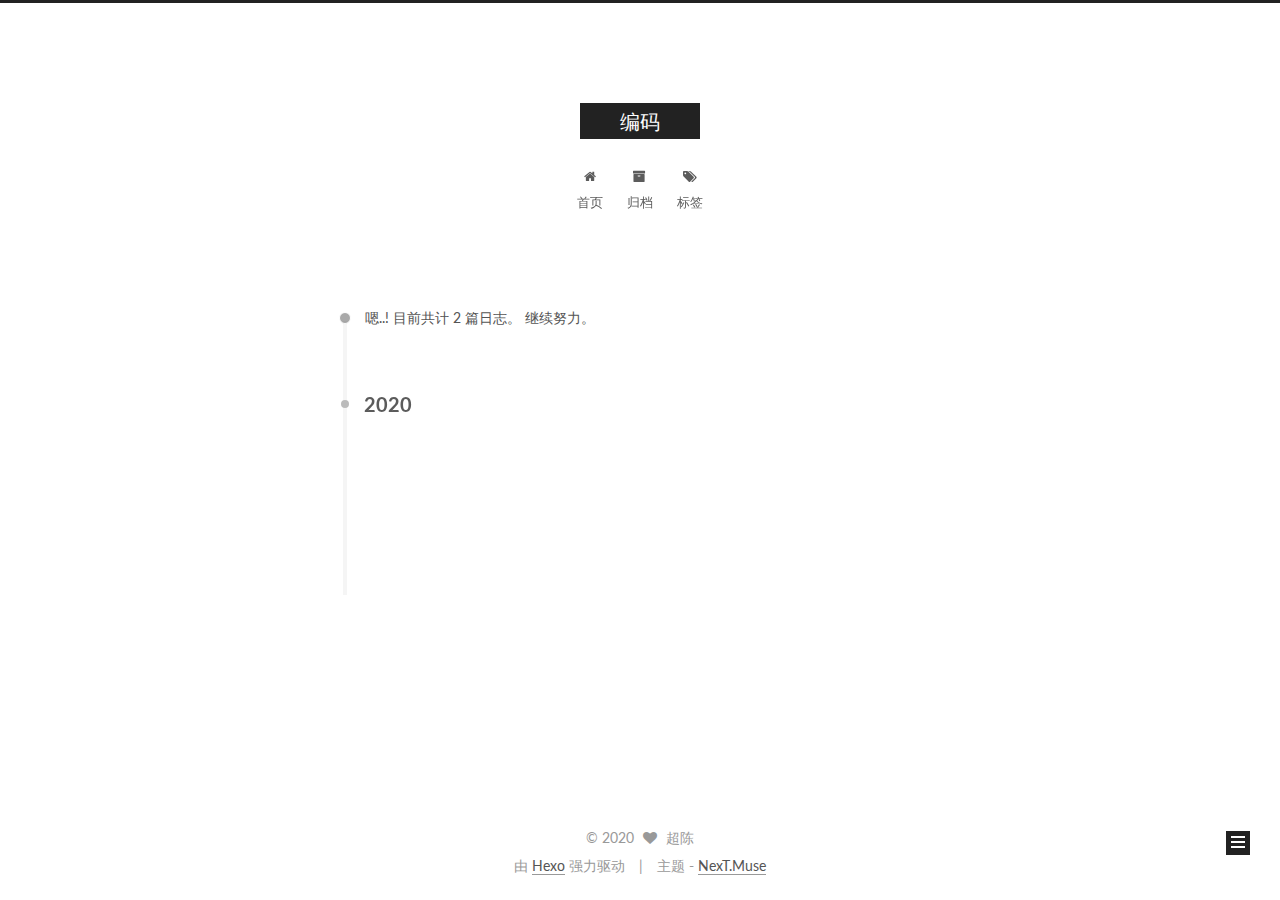
<file: archives/2020/06/index.html>
<!doctype html>



  


<html class="theme-next muse use-motion" lang="zh-Hans">
<head>
  <meta charset="UTF-8"/>
<meta http-equiv="X-UA-Compatible" content="IE=edge" />
<meta name="viewport" content="width=device-width, initial-scale=1, maximum-scale=1"/>



<meta http-equiv="Cache-Control" content="no-transform" />
<meta http-equiv="Cache-Control" content="no-siteapp" />















  
  
  <link href="/lib/fancybox/source/jquery.fancybox.css?v=2.1.5" rel="stylesheet" type="text/css" />




  
  
  
  

  
    
    
  

  

  

  

  

  
    
    
    <link href="//fonts.googleapis.com/css?family=Lato:300,300italic,400,400italic,700,700italic&subset=latin,latin-ext" rel="stylesheet" type="text/css">
  






<link href="/lib/font-awesome/css/font-awesome.min.css?v=4.6.2" rel="stylesheet" type="text/css" />

<link href="/css/main.css?v=5.1.0" rel="stylesheet" type="text/css" />


  <meta name="keywords" content="Hexo, NexT" />








  <link rel="shortcut icon" type="image/x-icon" href="/favicon.ico?v=5.1.0" />






<meta property="og:type" content="website">
<meta property="og:title" content="编码">
<meta property="og:url" content="http://yoursite.com/archives/2020/06/index.html">
<meta property="og:site_name" content="编码">
<meta property="article:author" content="超陈">
<meta name="twitter:card" content="summary">



<script type="text/javascript" id="hexo.configurations">
  var NexT = window.NexT || {};
  var CONFIG = {
    root: '/',
    scheme: 'Muse',
    sidebar: {"position":"left","display":"post","offset":12,"offset_float":0,"b2t":false,"scrollpercent":false},
    fancybox: true,
    motion: true,
    duoshuo: {
      userId: '0',
      author: '博主'
    },
    algolia: {
      applicationID: '',
      apiKey: '',
      indexName: '',
      hits: {"per_page":10},
      labels: {"input_placeholder":"Search for Posts","hits_empty":"We didn't find any results for the search: ${query}","hits_stats":"${hits} results found in ${time} ms"}
    }
  };
</script>



  <link rel="canonical" href="http://yoursite.com/archives/2020/06/"/>





  <title> 归档 | 编码 </title>
<meta name="generator" content="Hexo 4.2.1"></head>

<body itemscope itemtype="http://schema.org/WebPage" lang="zh-Hans">

  














  
  
    
  

  <div class="container one-collumn sidebar-position-left  page-archive  ">
    <div class="headband"></div>

    <header id="header" class="header" itemscope itemtype="http://schema.org/WPHeader">
      <div class="header-inner"><div class="site-brand-wrapper">
  <div class="site-meta ">
    

    <div class="custom-logo-site-title">
      <a href="/"  class="brand" rel="start">
        <span class="logo-line-before"><i></i></span>
        <span class="site-title">编码</span>
        <span class="logo-line-after"><i></i></span>
      </a>
    </div>
      
        <p class="site-subtitle"></p>
      
  </div>

  <div class="site-nav-toggle">
    <button>
      <span class="btn-bar"></span>
      <span class="btn-bar"></span>
      <span class="btn-bar"></span>
    </button>
  </div>
</div>

<nav class="site-nav">
  

  
    <ul id="menu" class="menu">
      
        
        <li class="menu-item menu-item-home">
          <a href="/" rel="section">
            
              <i class="menu-item-icon fa fa-fw fa-home"></i> <br />
            
            首页
          </a>
        </li>
      
        
        <li class="menu-item menu-item-archives">
          <a href="/archives" rel="section">
            
              <i class="menu-item-icon fa fa-fw fa-archive"></i> <br />
            
            归档
          </a>
        </li>
      
        
        <li class="menu-item menu-item-tags">
          <a href="/tags" rel="section">
            
              <i class="menu-item-icon fa fa-fw fa-tags"></i> <br />
            
            标签
          </a>
        </li>
      

      
    </ul>
  

  
</nav>



 </div>
    </header>

    <main id="main" class="main">
      <div class="main-inner">
        <div class="content-wrap">
          <div id="content" class="content">
            

  <section id="posts" class="posts-collapse">
    <span class="archive-move-on"></span>

    <span class="archive-page-counter">
      
      
      
        
      
      嗯..! 目前共计 2 篇日志。 继续努力。
    </span>

    

      
      
      

      
        
        <div class="collection-title">
          <h2 class="archive-year motion-element" id="archive-year-2020">2020</h2>
        </div>
      
      

      

  <article class="post post-type-normal" itemscope itemtype="http://schema.org/Article">
    <header class="post-header">

      <h1 class="post-title">
        
            <a class="post-title-link" href="/2020/06/21/tags/" itemprop="url">
              
                <span itemprop="name">Tags tags</span>
              
            </a>
        
      </h1>

      <div class="post-meta">
        <time class="post-time" itemprop="dateCreated"
              datetime="2020-06-21T10:52:17+08:00"
              content="2020-06-21" >
          06-21
        </time>
      </div>

    </header>
  </article>



    

      
      
      

      
      

      

  <article class="post post-type-normal" itemscope itemtype="http://schema.org/Article">
    <header class="post-header">

      <h1 class="post-title">
        
            <a class="post-title-link" href="/2020/06/21/hello-world/" itemprop="url">
              
                <span itemprop="name">Hello World</span>
              
            </a>
        
      </h1>

      <div class="post-meta">
        <time class="post-time" itemprop="dateCreated"
              datetime="2020-06-21T10:00:14+08:00"
              content="2020-06-21" >
          06-21
        </time>
      </div>

    </header>
  </article>



    

  </section>

  


          
          </div>
          


          

        </div>
        
          
  
  <div class="sidebar-toggle">
    <div class="sidebar-toggle-line-wrap">
      <span class="sidebar-toggle-line sidebar-toggle-line-first"></span>
      <span class="sidebar-toggle-line sidebar-toggle-line-middle"></span>
      <span class="sidebar-toggle-line sidebar-toggle-line-last"></span>
    </div>
  </div>

  <aside id="sidebar" class="sidebar">
    <div class="sidebar-inner">

      

      

      <section class="site-overview sidebar-panel sidebar-panel-active">
        <div class="site-author motion-element" itemprop="author" itemscope itemtype="http://schema.org/Person">
          <img class="site-author-image" itemprop="image"
               src="/images/avatar.gif"
               alt="超陈" />
          <p class="site-author-name" itemprop="name">超陈</p>
           
              <p class="site-description motion-element" itemprop="description"></p>
          
        </div>
        <nav class="site-state motion-element">
        
          
            <div class="site-state-item site-state-posts">
              <a href="/archives">
                <span class="site-state-item-count">2</span>
                <span class="site-state-item-name">日志</span>
              </a>
            </div>
          

          

          
            <div class="site-state-item site-state-tags">
              <a href="/tags">
                <span class="site-state-item-count">1</span>
                <span class="site-state-item-name">标签</span>
              </a>
            </div>
          

        </nav>

        

        <div class="links-of-author motion-element">
          
        </div>

        
        

        
        

        


      </section>

      

      

    </div>
  </aside>


        
      </div>
    </main>

    <footer id="footer" class="footer">
      <div class="footer-inner">
        <div class="copyright" >
  
  &copy; 
  <span itemprop="copyrightYear">2020</span>
  <span class="with-love">
    <i class="fa fa-heart"></i>
  </span>
  <span class="author" itemprop="copyrightHolder">超陈</span>
</div>


<div class="powered-by">
  由 <a class="theme-link" href="https://hexo.io" target="_blank" rel="noopener">Hexo</a> 强力驱动
</div>

<div class="theme-info">
  主题 -
  <a class="theme-link" href="https://github.com/iissnan/hexo-theme-next" target="_blank" rel="noopener">
    NexT.Muse
  </a>
</div>


        

        
      </div>
    </footer>

    
      <div class="back-to-top">
        <i class="fa fa-arrow-up"></i>
        
      </div>
    
    
  </div>

  

<script type="text/javascript">
  if (Object.prototype.toString.call(window.Promise) !== '[object Function]') {
    window.Promise = null;
  }
</script>









  




  
  <script type="text/javascript" src="/lib/jquery/index.js?v=2.1.3"></script>

  
  <script type="text/javascript" src="/lib/fastclick/lib/fastclick.min.js?v=1.0.6"></script>

  
  <script type="text/javascript" src="/lib/jquery_lazyload/jquery.lazyload.js?v=1.9.7"></script>

  
  <script type="text/javascript" src="/lib/velocity/velocity.min.js?v=1.2.1"></script>

  
  <script type="text/javascript" src="/lib/velocity/velocity.ui.min.js?v=1.2.1"></script>

  
  <script type="text/javascript" src="/lib/fancybox/source/jquery.fancybox.pack.js?v=2.1.5"></script>


  


  <script type="text/javascript" src="/js/src/utils.js?v=5.1.0"></script>

  <script type="text/javascript" src="/js/src/motion.js?v=5.1.0"></script>



  
  

  
  
    <script type="text/javascript" id="motion.page.archive">
      $('.archive-year').velocity('transition.slideLeftIn');
    </script>
  


  


  <script type="text/javascript" src="/js/src/bootstrap.js?v=5.1.0"></script>



  



  




	





  





  





  



  
  

  

  

  

  


  

</body>
</html>
</file>
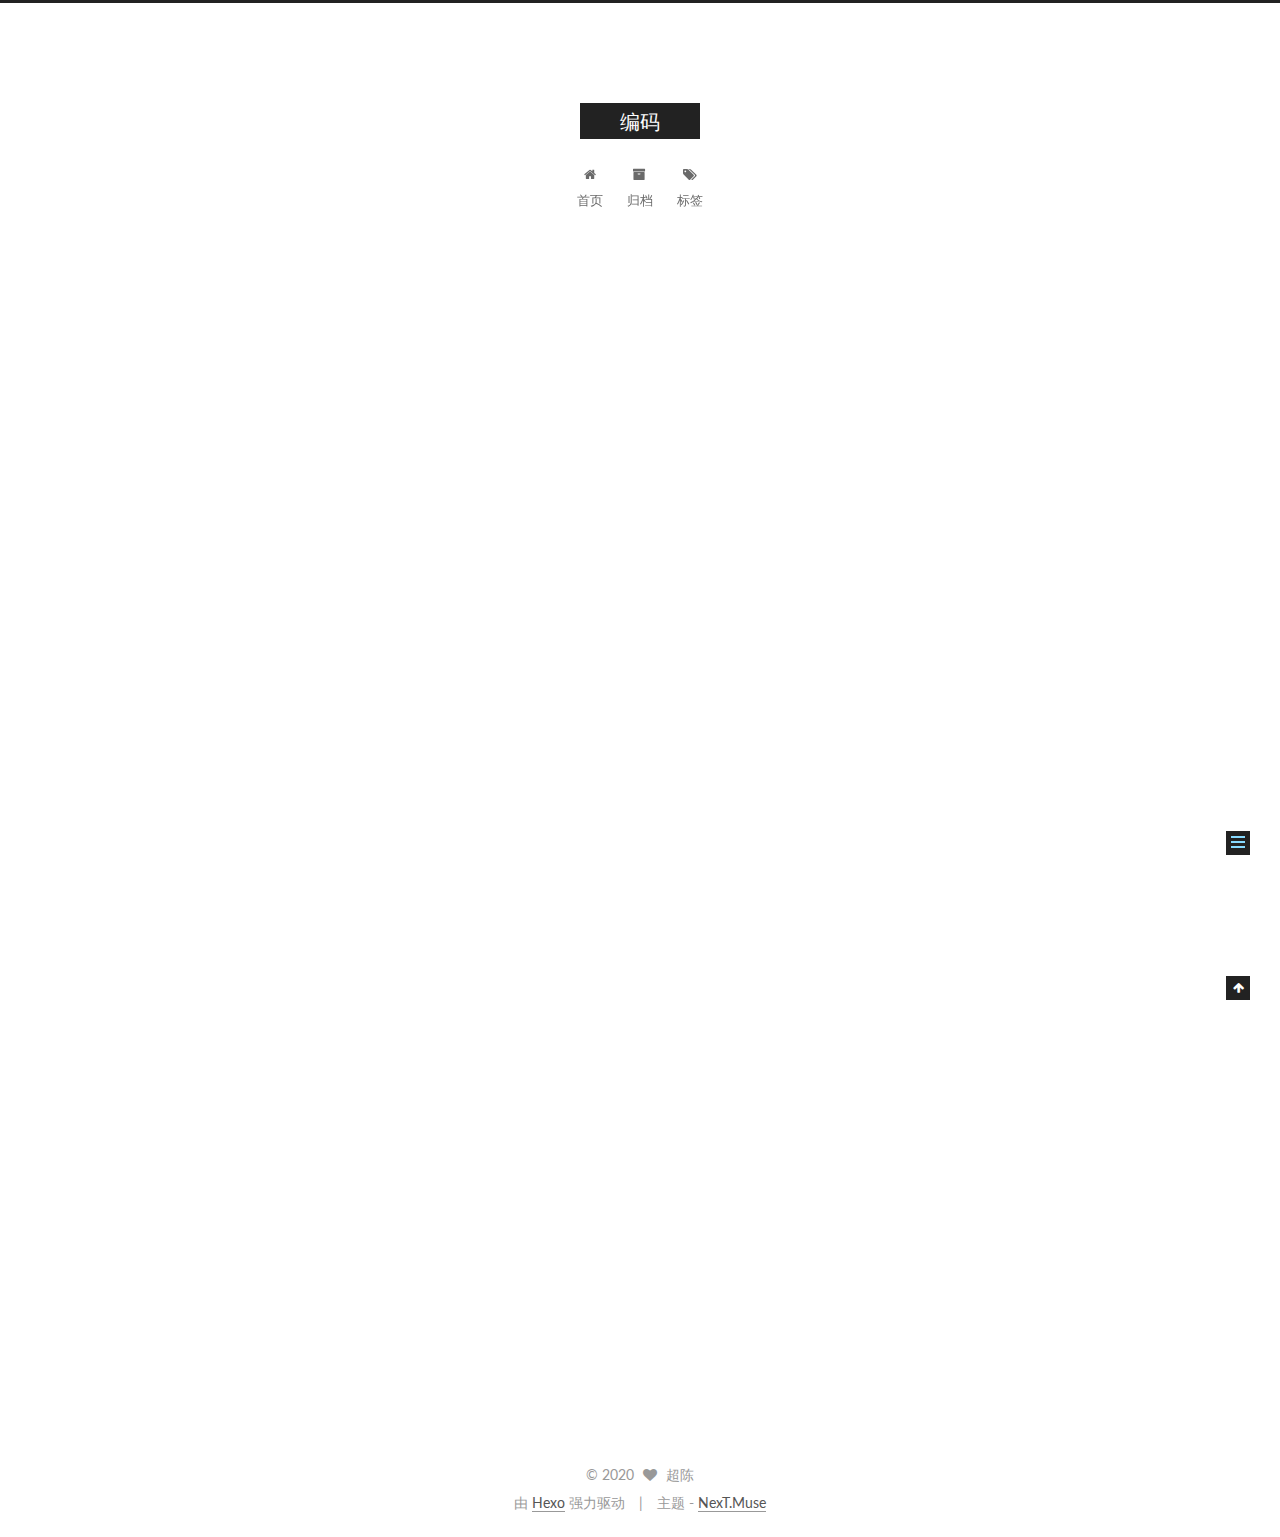
<file: 2020/06/21/hello-world/index.html>
<!doctype html>



  


<html class="theme-next muse use-motion" lang="zh-Hans">
<head>
  <meta charset="UTF-8"/>
<meta http-equiv="X-UA-Compatible" content="IE=edge" />
<meta name="viewport" content="width=device-width, initial-scale=1, maximum-scale=1"/>



<meta http-equiv="Cache-Control" content="no-transform" />
<meta http-equiv="Cache-Control" content="no-siteapp" />















  
  
  <link href="/lib/fancybox/source/jquery.fancybox.css?v=2.1.5" rel="stylesheet" type="text/css" />




  
  
  
  

  
    
    
  

  

  

  

  

  
    
    
    <link href="//fonts.googleapis.com/css?family=Lato:300,300italic,400,400italic,700,700italic&subset=latin,latin-ext" rel="stylesheet" type="text/css">
  






<link href="/lib/font-awesome/css/font-awesome.min.css?v=4.6.2" rel="stylesheet" type="text/css" />

<link href="/css/main.css?v=5.1.0" rel="stylesheet" type="text/css" />


  <meta name="keywords" content="Hexo, NexT" />








  <link rel="shortcut icon" type="image/x-icon" href="/favicon.ico?v=5.1.0" />






<meta name="description" content="Welcome to Hexo! This is your very first post. Check documentation for more info. If you get any problems when using Hexo, you can find the answer in troubleshooting or you can ask me on GitHub. Quick">
<meta property="og:type" content="article">
<meta property="og:title" content="Hello World">
<meta property="og:url" content="http://yoursite.com/2020/06/21/hello-world/index.html">
<meta property="og:site_name" content="编码">
<meta property="og:description" content="Welcome to Hexo! This is your very first post. Check documentation for more info. If you get any problems when using Hexo, you can find the answer in troubleshooting or you can ask me on GitHub. Quick">
<meta property="article:published_time" content="2020-06-21T02:00:14.273Z">
<meta property="article:modified_time" content="2020-06-21T03:15:22.465Z">
<meta property="article:author" content="超陈">
<meta name="twitter:card" content="summary">



<script type="text/javascript" id="hexo.configurations">
  var NexT = window.NexT || {};
  var CONFIG = {
    root: '/',
    scheme: 'Muse',
    sidebar: {"position":"left","display":"post","offset":12,"offset_float":0,"b2t":false,"scrollpercent":false},
    fancybox: true,
    motion: true,
    duoshuo: {
      userId: '0',
      author: '博主'
    },
    algolia: {
      applicationID: '',
      apiKey: '',
      indexName: '',
      hits: {"per_page":10},
      labels: {"input_placeholder":"Search for Posts","hits_empty":"We didn't find any results for the search: ${query}","hits_stats":"${hits} results found in ${time} ms"}
    }
  };
</script>



  <link rel="canonical" href="http://yoursite.com/2020/06/21/hello-world/"/>





  <title> Hello World | 编码 </title>
<meta name="generator" content="Hexo 4.2.1"></head>

<body itemscope itemtype="http://schema.org/WebPage" lang="zh-Hans">

  














  
  
    
  

  <div class="container one-collumn sidebar-position-left page-post-detail ">
    <div class="headband"></div>

    <header id="header" class="header" itemscope itemtype="http://schema.org/WPHeader">
      <div class="header-inner"><div class="site-brand-wrapper">
  <div class="site-meta ">
    

    <div class="custom-logo-site-title">
      <a href="/"  class="brand" rel="start">
        <span class="logo-line-before"><i></i></span>
        <span class="site-title">编码</span>
        <span class="logo-line-after"><i></i></span>
      </a>
    </div>
      
        <p class="site-subtitle"></p>
      
  </div>

  <div class="site-nav-toggle">
    <button>
      <span class="btn-bar"></span>
      <span class="btn-bar"></span>
      <span class="btn-bar"></span>
    </button>
  </div>
</div>

<nav class="site-nav">
  

  
    <ul id="menu" class="menu">
      
        
        <li class="menu-item menu-item-home">
          <a href="/" rel="section">
            
              <i class="menu-item-icon fa fa-fw fa-home"></i> <br />
            
            首页
          </a>
        </li>
      
        
        <li class="menu-item menu-item-archives">
          <a href="/archives" rel="section">
            
              <i class="menu-item-icon fa fa-fw fa-archive"></i> <br />
            
            归档
          </a>
        </li>
      
        
        <li class="menu-item menu-item-tags">
          <a href="/tags" rel="section">
            
              <i class="menu-item-icon fa fa-fw fa-tags"></i> <br />
            
            标签
          </a>
        </li>
      

      
    </ul>
  

  
</nav>



 </div>
    </header>

    <main id="main" class="main">
      <div class="main-inner">
        <div class="content-wrap">
          <div id="content" class="content">
            

  <div id="posts" class="posts-expand">
    

  

  
  
  

  <article class="post post-type-normal " itemscope itemtype="http://schema.org/Article">
    <link itemprop="mainEntityOfPage" href="http://yoursite.com/2020/06/21/hello-world/">

    <span hidden itemprop="author" itemscope itemtype="http://schema.org/Person">
      <meta itemprop="name" content="超陈">
      <meta itemprop="description" content="">
      <meta itemprop="image" content="/images/avatar.gif">
    </span>

    <span hidden itemprop="publisher" itemscope itemtype="http://schema.org/Organization">
      <meta itemprop="name" content="编码">
    </span>

    
      <header class="post-header">

        
        
          <h1 class="post-title" itemprop="name headline">
            
            
              
                Hello World
              
            
          </h1>
        

        <div class="post-meta">
          <span class="post-time">
            
              <span class="post-meta-item-icon">
                <i class="fa fa-calendar-o"></i>
              </span>
              
                <span class="post-meta-item-text">发表于</span>
              
              <time title="创建于" itemprop="dateCreated datePublished" datetime="2020-06-21T10:00:14+08:00">
                2020-06-21
              </time>
            

            

            
          </span>

          

          
            
          

          
          

          

          

          

        </div>
      </header>
    


    <div class="post-body" itemprop="articleBody">

      
      

      
        <p>Welcome to <a href="https://hexo.io/" target="_blank" rel="noopener">Hexo</a>! This is your very first post. Check <a href="https://hexo.io/docs/" target="_blank" rel="noopener">documentation</a> for more info. If you get any problems when using Hexo, you can find the answer in <a href="https://hexo.io/docs/troubleshooting.html" target="_blank" rel="noopener">troubleshooting</a> or you can ask me on <a href="https://github.com/hexojs/hexo/issues" target="_blank" rel="noopener">GitHub</a>.</p>
<h2 id="Quick-Start"><a href="#Quick-Start" class="headerlink" title="Quick Start"></a>Quick Start</h2><h3 id="Create-a-new-post"><a href="#Create-a-new-post" class="headerlink" title="Create a new post"></a>Create a new post</h3><figure class="highlight bash"><table><tr><td class="gutter"><pre><span class="line">1</span><br></pre></td><td class="code"><pre><span class="line">$ hexo new <span class="string">"My New Post"</span></span><br></pre></td></tr></table></figure>

<p>More info: <a href="https://hexo.io/docs/writing.html" target="_blank" rel="noopener">Writing</a></p>
<h3 id="Run-server"><a href="#Run-server" class="headerlink" title="Run server"></a>Run server</h3><figure class="highlight bash"><table><tr><td class="gutter"><pre><span class="line">1</span><br></pre></td><td class="code"><pre><span class="line">$ hexo server</span><br></pre></td></tr></table></figure>

<p>More info: <a href="https://hexo.io/docs/server.html" target="_blank" rel="noopener">Server</a></p>
<h3 id="Generate-static-files"><a href="#Generate-static-files" class="headerlink" title="Generate static files"></a>Generate static files</h3><figure class="highlight bash"><table><tr><td class="gutter"><pre><span class="line">1</span><br></pre></td><td class="code"><pre><span class="line">$ hexo generate</span><br></pre></td></tr></table></figure>

<p>More info: <a href="https://hexo.io/docs/generating.html" target="_blank" rel="noopener">Generating</a></p>
<h3 id="Deploy-to-remote-sites"><a href="#Deploy-to-remote-sites" class="headerlink" title="Deploy to remote sites"></a>Deploy to remote sites</h3><figure class="highlight bash"><table><tr><td class="gutter"><pre><span class="line">1</span><br></pre></td><td class="code"><pre><span class="line">$ hexo deploy</span><br></pre></td></tr></table></figure>

<p>More info: <a href="https://hexo.io/docs/one-command-deployment.html" target="_blank" rel="noopener">Deployment</a></p>

      
    </div>

    <div>
      
        

      
    </div>

    <div>
      
        

      
    </div>


    <footer class="post-footer">
      

      
        
      

      
        <div class="post-nav">
          <div class="post-nav-next post-nav-item">
            
          </div>

          <span class="post-nav-divider"></span>

          <div class="post-nav-prev post-nav-item">
            
              <a href="/2020/06/21/tags/" rel="prev" title="Tags tags">
                Tags tags <i class="fa fa-chevron-right"></i>
              </a>
            
          </div>
        </div>
      

      
      
    </footer>
  </article>



    <div class="post-spread">
      
    </div>
  </div>

          
          </div>
          


          
  <div class="comments" id="comments">
    
  </div>


        </div>
        
          
  
  <div class="sidebar-toggle">
    <div class="sidebar-toggle-line-wrap">
      <span class="sidebar-toggle-line sidebar-toggle-line-first"></span>
      <span class="sidebar-toggle-line sidebar-toggle-line-middle"></span>
      <span class="sidebar-toggle-line sidebar-toggle-line-last"></span>
    </div>
  </div>

  <aside id="sidebar" class="sidebar">
    <div class="sidebar-inner">

      

      
        <ul class="sidebar-nav motion-element">
          <li class="sidebar-nav-toc sidebar-nav-active" data-target="post-toc-wrap" >
            文章目录
          </li>
          <li class="sidebar-nav-overview" data-target="site-overview">
            站点概览
          </li>
        </ul>
      

      <section class="site-overview sidebar-panel">
        <div class="site-author motion-element" itemprop="author" itemscope itemtype="http://schema.org/Person">
          <img class="site-author-image" itemprop="image"
               src="/images/avatar.gif"
               alt="超陈" />
          <p class="site-author-name" itemprop="name">超陈</p>
           
              <p class="site-description motion-element" itemprop="description"></p>
          
        </div>
        <nav class="site-state motion-element">
        
          
            <div class="site-state-item site-state-posts">
              <a href="/archives">
                <span class="site-state-item-count">2</span>
                <span class="site-state-item-name">日志</span>
              </a>
            </div>
          

          

          
            <div class="site-state-item site-state-tags">
              <a href="/tags">
                <span class="site-state-item-count">1</span>
                <span class="site-state-item-name">标签</span>
              </a>
            </div>
          

        </nav>

        

        <div class="links-of-author motion-element">
          
        </div>

        
        

        
        

        


      </section>

      
      <!--noindex-->
        <section class="post-toc-wrap motion-element sidebar-panel sidebar-panel-active">
          <div class="post-toc">

            
              
            

            
              <div class="post-toc-content"><ol class="nav"><li class="nav-item nav-level-2"><a class="nav-link" href="#Quick-Start"><span class="nav-number">1.</span> <span class="nav-text">Quick Start</span></a><ol class="nav-child"><li class="nav-item nav-level-3"><a class="nav-link" href="#Create-a-new-post"><span class="nav-number">1.1.</span> <span class="nav-text">Create a new post</span></a></li><li class="nav-item nav-level-3"><a class="nav-link" href="#Run-server"><span class="nav-number">1.2.</span> <span class="nav-text">Run server</span></a></li><li class="nav-item nav-level-3"><a class="nav-link" href="#Generate-static-files"><span class="nav-number">1.3.</span> <span class="nav-text">Generate static files</span></a></li><li class="nav-item nav-level-3"><a class="nav-link" href="#Deploy-to-remote-sites"><span class="nav-number">1.4.</span> <span class="nav-text">Deploy to remote sites</span></a></li></ol></li></ol></div>
            

          </div>
        </section>
      <!--/noindex-->
      

      

    </div>
  </aside>


        
      </div>
    </main>

    <footer id="footer" class="footer">
      <div class="footer-inner">
        <div class="copyright" >
  
  &copy; 
  <span itemprop="copyrightYear">2020</span>
  <span class="with-love">
    <i class="fa fa-heart"></i>
  </span>
  <span class="author" itemprop="copyrightHolder">超陈</span>
</div>


<div class="powered-by">
  由 <a class="theme-link" href="https://hexo.io" target="_blank" rel="noopener">Hexo</a> 强力驱动
</div>

<div class="theme-info">
  主题 -
  <a class="theme-link" href="https://github.com/iissnan/hexo-theme-next" target="_blank" rel="noopener">
    NexT.Muse
  </a>
</div>


        

        
      </div>
    </footer>

    
      <div class="back-to-top">
        <i class="fa fa-arrow-up"></i>
        
      </div>
    
    
  </div>

  

<script type="text/javascript">
  if (Object.prototype.toString.call(window.Promise) !== '[object Function]') {
    window.Promise = null;
  }
</script>









  




  
  <script type="text/javascript" src="/lib/jquery/index.js?v=2.1.3"></script>

  
  <script type="text/javascript" src="/lib/fastclick/lib/fastclick.min.js?v=1.0.6"></script>

  
  <script type="text/javascript" src="/lib/jquery_lazyload/jquery.lazyload.js?v=1.9.7"></script>

  
  <script type="text/javascript" src="/lib/velocity/velocity.min.js?v=1.2.1"></script>

  
  <script type="text/javascript" src="/lib/velocity/velocity.ui.min.js?v=1.2.1"></script>

  
  <script type="text/javascript" src="/lib/fancybox/source/jquery.fancybox.pack.js?v=2.1.5"></script>


  


  <script type="text/javascript" src="/js/src/utils.js?v=5.1.0"></script>

  <script type="text/javascript" src="/js/src/motion.js?v=5.1.0"></script>



  
  

  
  <script type="text/javascript" src="/js/src/scrollspy.js?v=5.1.0"></script>
<script type="text/javascript" src="/js/src/post-details.js?v=5.1.0"></script>



  


  <script type="text/javascript" src="/js/src/bootstrap.js?v=5.1.0"></script>



  



  




	





  





  





  



  
  

  

  

  

  


  

</body>
</html>
</file>
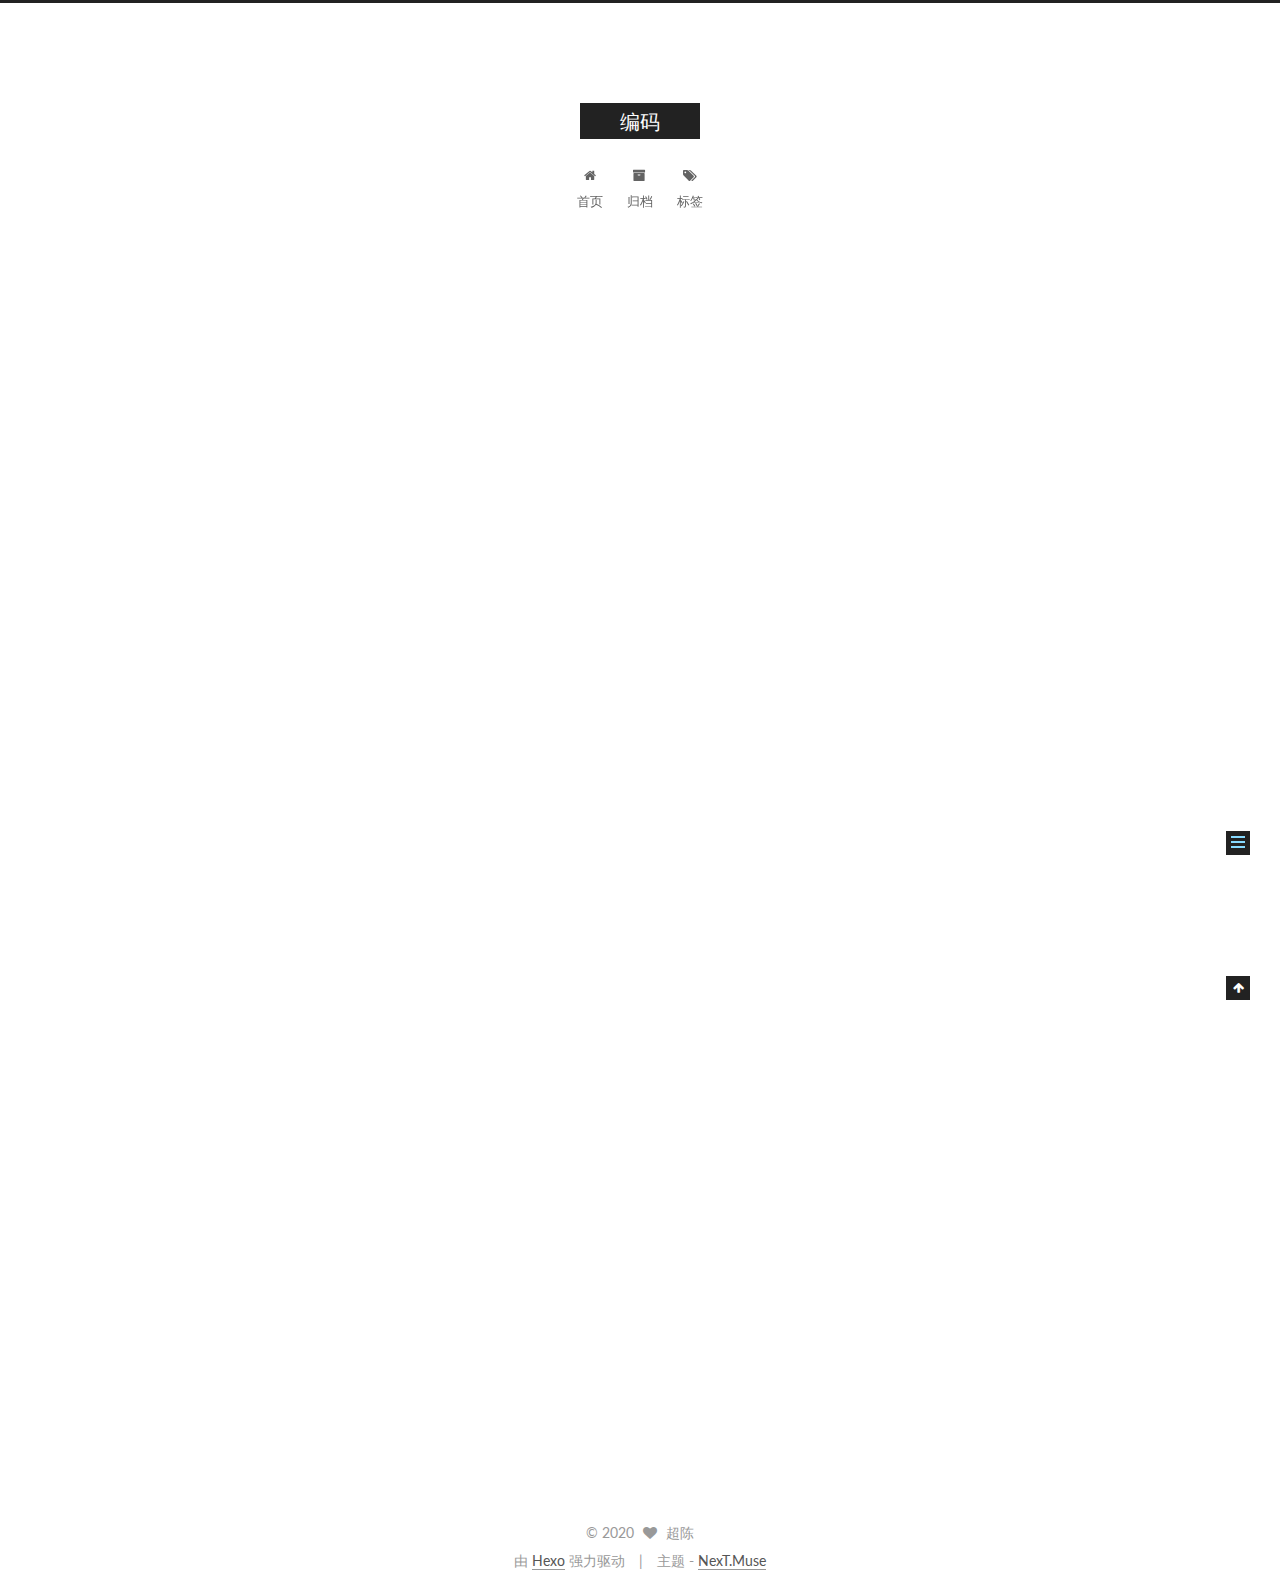
<file: 2020/06/21/tags/index.html>
<!doctype html>



  


<html class="theme-next muse use-motion" lang="zh-Hans">
<head>
  <meta charset="UTF-8"/>
<meta http-equiv="X-UA-Compatible" content="IE=edge" />
<meta name="viewport" content="width=device-width, initial-scale=1, maximum-scale=1"/>



<meta http-equiv="Cache-Control" content="no-transform" />
<meta http-equiv="Cache-Control" content="no-siteapp" />















  
  
  <link href="/lib/fancybox/source/jquery.fancybox.css?v=2.1.5" rel="stylesheet" type="text/css" />




  
  
  
  

  
    
    
  

  

  

  

  

  
    
    
    <link href="//fonts.googleapis.com/css?family=Lato:300,300italic,400,400italic,700,700italic&subset=latin,latin-ext" rel="stylesheet" type="text/css">
  






<link href="/lib/font-awesome/css/font-awesome.min.css?v=4.6.2" rel="stylesheet" type="text/css" />

<link href="/css/main.css?v=5.1.0" rel="stylesheet" type="text/css" />


  <meta name="keywords" content="-test分类," />








  <link rel="shortcut icon" type="image/x-icon" href="/favicon.ico?v=5.1.0" />






<meta name="description" content="Welcome to Hexo! This is your very first post. Check documentation for more info. If you get any problems when using Hexo, you can find the answer in troubleshooting or you can ask me on GitHub. Quick">
<meta property="og:type" content="article">
<meta property="og:title" content="Tags tags">
<meta property="og:url" content="http://yoursite.com/2020/06/21/tags/index.html">
<meta property="og:site_name" content="编码">
<meta property="og:description" content="Welcome to Hexo! This is your very first post. Check documentation for more info. If you get any problems when using Hexo, you can find the answer in troubleshooting or you can ask me on GitHub. Quick">
<meta property="article:published_time" content="2020-06-21T02:52:17.527Z">
<meta property="article:modified_time" content="2020-06-21T03:20:52.864Z">
<meta property="article:author" content="超陈">
<meta property="article:tag" content="-test分类">
<meta name="twitter:card" content="summary">



<script type="text/javascript" id="hexo.configurations">
  var NexT = window.NexT || {};
  var CONFIG = {
    root: '/',
    scheme: 'Muse',
    sidebar: {"position":"left","display":"post","offset":12,"offset_float":0,"b2t":false,"scrollpercent":false},
    fancybox: true,
    motion: true,
    duoshuo: {
      userId: '0',
      author: '博主'
    },
    algolia: {
      applicationID: '',
      apiKey: '',
      indexName: '',
      hits: {"per_page":10},
      labels: {"input_placeholder":"Search for Posts","hits_empty":"We didn't find any results for the search: ${query}","hits_stats":"${hits} results found in ${time} ms"}
    }
  };
</script>



  <link rel="canonical" href="http://yoursite.com/2020/06/21/tags/"/>





  <title> Tags tags | 编码 </title>
<meta name="generator" content="Hexo 4.2.1"></head>

<body itemscope itemtype="http://schema.org/WebPage" lang="zh-Hans">

  














  
  
    
  

  <div class="container one-collumn sidebar-position-left page-post-detail ">
    <div class="headband"></div>

    <header id="header" class="header" itemscope itemtype="http://schema.org/WPHeader">
      <div class="header-inner"><div class="site-brand-wrapper">
  <div class="site-meta ">
    

    <div class="custom-logo-site-title">
      <a href="/"  class="brand" rel="start">
        <span class="logo-line-before"><i></i></span>
        <span class="site-title">编码</span>
        <span class="logo-line-after"><i></i></span>
      </a>
    </div>
      
        <p class="site-subtitle"></p>
      
  </div>

  <div class="site-nav-toggle">
    <button>
      <span class="btn-bar"></span>
      <span class="btn-bar"></span>
      <span class="btn-bar"></span>
    </button>
  </div>
</div>

<nav class="site-nav">
  

  
    <ul id="menu" class="menu">
      
        
        <li class="menu-item menu-item-home">
          <a href="/" rel="section">
            
              <i class="menu-item-icon fa fa-fw fa-home"></i> <br />
            
            首页
          </a>
        </li>
      
        
        <li class="menu-item menu-item-archives">
          <a href="/archives" rel="section">
            
              <i class="menu-item-icon fa fa-fw fa-archive"></i> <br />
            
            归档
          </a>
        </li>
      
        
        <li class="menu-item menu-item-tags">
          <a href="/tags" rel="section">
            
              <i class="menu-item-icon fa fa-fw fa-tags"></i> <br />
            
            标签
          </a>
        </li>
      

      
    </ul>
  

  
</nav>



 </div>
    </header>

    <main id="main" class="main">
      <div class="main-inner">
        <div class="content-wrap">
          <div id="content" class="content">
            

  <div id="posts" class="posts-expand">
    

  

  
  
  

  <article class="post post-type-normal " itemscope itemtype="http://schema.org/Article">
    <link itemprop="mainEntityOfPage" href="http://yoursite.com/2020/06/21/tags/">

    <span hidden itemprop="author" itemscope itemtype="http://schema.org/Person">
      <meta itemprop="name" content="超陈">
      <meta itemprop="description" content="">
      <meta itemprop="image" content="/images/avatar.gif">
    </span>

    <span hidden itemprop="publisher" itemscope itemtype="http://schema.org/Organization">
      <meta itemprop="name" content="编码">
    </span>

    
      <header class="post-header">

        
        
          <h1 class="post-title" itemprop="name headline">
            
            
              
                Tags tags
              
            
          </h1>
        

        <div class="post-meta">
          <span class="post-time">
            
              <span class="post-meta-item-icon">
                <i class="fa fa-calendar-o"></i>
              </span>
              
                <span class="post-meta-item-text">发表于</span>
              
              <time title="创建于" itemprop="dateCreated datePublished" datetime="2020-06-21T10:52:17+08:00">
                2020-06-21
              </time>
            

            

            
          </span>

          

          
            
          

          
          

          

          

          

        </div>
      </header>
    


    <div class="post-body" itemprop="articleBody">

      
      

      
        <p>Welcome to <a href="https://hexo.io/" target="_blank" rel="noopener">Hexo</a>! This is your very first post. Check <a href="https://hexo.io/docs/" target="_blank" rel="noopener">documentation</a> for more info. If you get any problems when using Hexo, you can find the answer in <a href="https://hexo.io/docs/troubleshooting.html" target="_blank" rel="noopener">troubleshooting</a> or you can ask me on <a href="https://github.com/hexojs/hexo/issues" target="_blank" rel="noopener">GitHub</a>.</p>
<h2 id="Quick-Start"><a href="#Quick-Start" class="headerlink" title="Quick Start"></a>Quick Start</h2><h3 id="Create-a-new-post"><a href="#Create-a-new-post" class="headerlink" title="Create a new post"></a>Create a new post</h3><figure class="highlight bash"><table><tr><td class="gutter"><pre><span class="line">1</span><br></pre></td><td class="code"><pre><span class="line">$ hexo new <span class="string">"My New Post"</span></span><br></pre></td></tr></table></figure>

<p>More info: <a href="https://hexo.io/docs/writing.html" target="_blank" rel="noopener">Writing</a></p>
<h3 id="Run-server"><a href="#Run-server" class="headerlink" title="Run server"></a>Run server</h3><figure class="highlight bash"><table><tr><td class="gutter"><pre><span class="line">1</span><br></pre></td><td class="code"><pre><span class="line">$ hexo server</span><br></pre></td></tr></table></figure>

<p>More info: <a href="https://hexo.io/docs/server.html" target="_blank" rel="noopener">Server</a></p>
<h3 id="Generate-static-files"><a href="#Generate-static-files" class="headerlink" title="Generate static files"></a>Generate static files</h3><figure class="highlight bash"><table><tr><td class="gutter"><pre><span class="line">1</span><br></pre></td><td class="code"><pre><span class="line">$ hexo generate</span><br></pre></td></tr></table></figure>

<p>More info: <a href="https://hexo.io/docs/generating.html" target="_blank" rel="noopener">Generating</a></p>
<h3 id="Deploy-to-remote-sites"><a href="#Deploy-to-remote-sites" class="headerlink" title="Deploy to remote sites"></a>Deploy to remote sites</h3><figure class="highlight bash"><table><tr><td class="gutter"><pre><span class="line">1</span><br></pre></td><td class="code"><pre><span class="line">$ hexo deploy</span><br></pre></td></tr></table></figure>

<p>More info: <a href="https://hexo.io/docs/one-command-deployment.html" target="_blank" rel="noopener">Deployment</a></p>

      
    </div>

    <div>
      
        

      
    </div>

    <div>
      
        

      
    </div>


    <footer class="post-footer">
      
        <div class="post-tags">
          
            <a href="/tags/test%E5%88%86%E7%B1%BB/" rel="tag"># -test分类</a>
          
        </div>
      

      
        
      

      
        <div class="post-nav">
          <div class="post-nav-next post-nav-item">
            
              <a href="/2020/06/21/hello-world/" rel="next" title="Hello World">
                <i class="fa fa-chevron-left"></i> Hello World
              </a>
            
          </div>

          <span class="post-nav-divider"></span>

          <div class="post-nav-prev post-nav-item">
            
          </div>
        </div>
      

      
      
    </footer>
  </article>



    <div class="post-spread">
      
    </div>
  </div>

          
          </div>
          


          
  <div class="comments" id="comments">
    
  </div>


        </div>
        
          
  
  <div class="sidebar-toggle">
    <div class="sidebar-toggle-line-wrap">
      <span class="sidebar-toggle-line sidebar-toggle-line-first"></span>
      <span class="sidebar-toggle-line sidebar-toggle-line-middle"></span>
      <span class="sidebar-toggle-line sidebar-toggle-line-last"></span>
    </div>
  </div>

  <aside id="sidebar" class="sidebar">
    <div class="sidebar-inner">

      

      
        <ul class="sidebar-nav motion-element">
          <li class="sidebar-nav-toc sidebar-nav-active" data-target="post-toc-wrap" >
            文章目录
          </li>
          <li class="sidebar-nav-overview" data-target="site-overview">
            站点概览
          </li>
        </ul>
      

      <section class="site-overview sidebar-panel">
        <div class="site-author motion-element" itemprop="author" itemscope itemtype="http://schema.org/Person">
          <img class="site-author-image" itemprop="image"
               src="/images/avatar.gif"
               alt="超陈" />
          <p class="site-author-name" itemprop="name">超陈</p>
           
              <p class="site-description motion-element" itemprop="description"></p>
          
        </div>
        <nav class="site-state motion-element">
        
          
            <div class="site-state-item site-state-posts">
              <a href="/archives">
                <span class="site-state-item-count">2</span>
                <span class="site-state-item-name">日志</span>
              </a>
            </div>
          

          

          
            <div class="site-state-item site-state-tags">
              <a href="/tags">
                <span class="site-state-item-count">1</span>
                <span class="site-state-item-name">标签</span>
              </a>
            </div>
          

        </nav>

        

        <div class="links-of-author motion-element">
          
        </div>

        
        

        
        

        


      </section>

      
      <!--noindex-->
        <section class="post-toc-wrap motion-element sidebar-panel sidebar-panel-active">
          <div class="post-toc">

            
              
            

            
              <div class="post-toc-content"><ol class="nav"><li class="nav-item nav-level-2"><a class="nav-link" href="#Quick-Start"><span class="nav-number">1.</span> <span class="nav-text">Quick Start</span></a><ol class="nav-child"><li class="nav-item nav-level-3"><a class="nav-link" href="#Create-a-new-post"><span class="nav-number">1.1.</span> <span class="nav-text">Create a new post</span></a></li><li class="nav-item nav-level-3"><a class="nav-link" href="#Run-server"><span class="nav-number">1.2.</span> <span class="nav-text">Run server</span></a></li><li class="nav-item nav-level-3"><a class="nav-link" href="#Generate-static-files"><span class="nav-number">1.3.</span> <span class="nav-text">Generate static files</span></a></li><li class="nav-item nav-level-3"><a class="nav-link" href="#Deploy-to-remote-sites"><span class="nav-number">1.4.</span> <span class="nav-text">Deploy to remote sites</span></a></li></ol></li></ol></div>
            

          </div>
        </section>
      <!--/noindex-->
      

      

    </div>
  </aside>


        
      </div>
    </main>

    <footer id="footer" class="footer">
      <div class="footer-inner">
        <div class="copyright" >
  
  &copy; 
  <span itemprop="copyrightYear">2020</span>
  <span class="with-love">
    <i class="fa fa-heart"></i>
  </span>
  <span class="author" itemprop="copyrightHolder">超陈</span>
</div>


<div class="powered-by">
  由 <a class="theme-link" href="https://hexo.io" target="_blank" rel="noopener">Hexo</a> 强力驱动
</div>

<div class="theme-info">
  主题 -
  <a class="theme-link" href="https://github.com/iissnan/hexo-theme-next" target="_blank" rel="noopener">
    NexT.Muse
  </a>
</div>


        

        
      </div>
    </footer>

    
      <div class="back-to-top">
        <i class="fa fa-arrow-up"></i>
        
      </div>
    
    
  </div>

  

<script type="text/javascript">
  if (Object.prototype.toString.call(window.Promise) !== '[object Function]') {
    window.Promise = null;
  }
</script>









  




  
  <script type="text/javascript" src="/lib/jquery/index.js?v=2.1.3"></script>

  
  <script type="text/javascript" src="/lib/fastclick/lib/fastclick.min.js?v=1.0.6"></script>

  
  <script type="text/javascript" src="/lib/jquery_lazyload/jquery.lazyload.js?v=1.9.7"></script>

  
  <script type="text/javascript" src="/lib/velocity/velocity.min.js?v=1.2.1"></script>

  
  <script type="text/javascript" src="/lib/velocity/velocity.ui.min.js?v=1.2.1"></script>

  
  <script type="text/javascript" src="/lib/fancybox/source/jquery.fancybox.pack.js?v=2.1.5"></script>


  


  <script type="text/javascript" src="/js/src/utils.js?v=5.1.0"></script>

  <script type="text/javascript" src="/js/src/motion.js?v=5.1.0"></script>



  
  

  
  <script type="text/javascript" src="/js/src/scrollspy.js?v=5.1.0"></script>
<script type="text/javascript" src="/js/src/post-details.js?v=5.1.0"></script>



  


  <script type="text/javascript" src="/js/src/bootstrap.js?v=5.1.0"></script>



  



  




	





  





  





  



  
  

  

  

  

  


  

</body>
</html>
</file>
<file: _book/gitbook/gitbook-plugin-highlight/website.css>
.book .book-body .page-wrapper .page-inner section.normal pre,
.book .book-body .page-wrapper .page-inner section.normal code {
  /* http://jmblog.github.com/color-themes-for-google-code-highlightjs */
  /* Tomorrow Comment */
  /* Tomorrow Red */
  /* Tomorrow Orange */
  /* Tomorrow Yellow */
  /* Tomorrow Green */
  /* Tomorrow Aqua */
  /* Tomorrow Blue */
  /* Tomorrow Purple */
}
.book .book-body .page-wrapper .page-inner section.normal pre .hljs-comment,
.book .book-body .page-wrapper .page-inner section.normal code .hljs-comment,
.book .book-body .page-wrapper .page-inner section.normal pre .hljs-title,
.book .book-body .page-wrapper .page-inner section.normal code .hljs-title {
  color: #8e908c;
}
.book .book-body .page-wrapper .page-inner section.normal pre .hljs-variable,
.book .book-body .page-wrapper .page-inner section.normal code .hljs-variable,
.book .book-body .page-wrapper .page-inner section.normal pre .hljs-attribute,
.book .book-body .page-wrapper .page-inner section.normal code .hljs-attribute,
.book .book-body .page-wrapper .page-inner section.normal pre .hljs-tag,
.book .book-body .page-wrapper .page-inner section.normal code .hljs-tag,
.book .book-body .page-wrapper .page-inner section.normal pre .hljs-regexp,
.book .book-body .page-wrapper .page-inner section.normal code .hljs-regexp,
.book .book-body .page-wrapper .page-inner section.normal pre .hljs-deletion,
.book .book-body .page-wrapper .page-inner section.normal code .hljs-deletion,
.book .book-body .page-wrapper .page-inner section.normal pre .ruby .hljs-constant,
.book .book-body .page-wrapper .page-inner section.normal code .ruby .hljs-constant,
.book .book-body .page-wrapper .page-inner section.normal pre .xml .hljs-tag .hljs-title,
.book .book-body .page-wrapper .page-inner section.normal code .xml .hljs-tag .hljs-title,
.book .book-body .page-wrapper .page-inner section.normal pre .xml .hljs-pi,
.book .book-body .page-wrapper .page-inner section.normal code .xml .hljs-pi,
.book .book-body .page-wrapper .page-inner section.normal pre .xml .hljs-doctype,
.book .book-body .page-wrapper .page-inner section.normal code .xml .hljs-doctype,
.book .book-body .page-wrapper .page-inner section.normal pre .html .hljs-doctype,
.book .book-body .page-wrapper .page-inner section.normal code .html .hljs-doctype,
.book .book-body .page-wrapper .page-inner section.normal pre .css .hljs-id,
.book .book-body .page-wrapper .page-inner section.normal code .css .hljs-id,
.book .book-body .page-wrapper .page-inner section.normal pre .css .hljs-class,
.book .book-body .page-wrapper .page-inner section.normal code .css .hljs-class,
.book .book-body .page-wrapper .page-inner section.normal pre .css .hljs-pseudo,
.book .book-body .page-wrapper .page-inner section.normal code .css .hljs-pseudo {
  color: #c82829;
}
.book .book-body .page-wrapper .page-inner section.normal pre .hljs-number,
.book .book-body .page-wrapper .page-inner section.normal code .hljs-number,
.book .book-body .page-wrapper .page-inner section.normal pre .hljs-preprocessor,
.book .book-body .page-wrapper .page-inner section.normal code .hljs-preprocessor,
.book .book-body .page-wrapper .page-inner section.normal pre .hljs-pragma,
.book .book-body .page-wrapper .page-inner section.normal code .hljs-pragma,
.book .book-body .page-wrapper .page-inner section.normal pre .hljs-built_in,
.book .book-body .page-wrapper .page-inner section.normal code .hljs-built_in,
.book .book-body .page-wrapper .page-inner section.normal pre .hljs-literal,
.book .book-body .page-wrapper .page-inner section.normal code .hljs-literal,
.book .book-body .page-wrapper .page-inner section.normal pre .hljs-params,
.book .book-body .page-wrapper .page-inner section.normal code .hljs-params,
.book .book-body .page-wrapper .page-inner section.normal pre .hljs-constant,
.book .book-body .page-wrapper .page-inner section.normal code .hljs-constant {
  color: #f5871f;
}
.book .book-body .page-wrapper .page-inner section.normal pre .ruby .hljs-class .hljs-title,
.book .book-body .page-wrapper .page-inner section.normal code .ruby .hljs-class .hljs-title,
.book .book-body .page-wrapper .page-inner section.normal pre .css .hljs-rules .hljs-attribute,
.book .book-body .page-wrapper .page-inner section.normal code .css .hljs-rules .hljs-attribute {
  color: #eab700;
}
.book .book-body .page-wrapper .page-inner section.normal pre .hljs-string,
.book .book-body .page-wrapper .page-inner section.normal code .hljs-string,
.book .book-body .page-wrapper .page-inner section.normal pre .hljs-value,
.book .book-body .page-wrapper .page-inner section.normal code .hljs-value,
.book .book-body .page-wrapper .page-inner section.normal pre .hljs-inheritance,
.book .book-body .page-wrapper .page-inner section.normal code .hljs-inheritance,
.book .book-body .page-wrapper .page-inner section.normal pre .hljs-header,
.book .book-body .page-wrapper .page-inner section.normal code .hljs-header,
.book .book-body .page-wrapper .page-inner section.normal pre .hljs-addition,
.book .book-body .page-wrapper .page-inner section.normal code .hljs-addition,
.book .book-body .page-wrapper .page-inner section.normal pre .ruby .hljs-symbol,
.book .book-body .page-wrapper .page-inner section.normal code .ruby .hljs-symbol,
.book .book-body .page-wrapper .page-inner section.normal pre .xml .hljs-cdata,
.book .book-body .page-wrapper .page-inner section.normal code .xml .hljs-cdata {
  color: #718c00;
}
.book .book-body .page-wrapper .page-inner section.normal pre .css .hljs-hexcolor,
.book .book-body .page-wrapper .page-inner section.normal code .css .hljs-hexcolor {
  color: #3e999f;
}
.book .book-body .page-wrapper .page-inner section.normal pre .hljs-function,
.book .book-body .page-wrapper .page-inner section.normal code .hljs-function,
.book .book-body .page-wrapper .page-inner section.normal pre .python .hljs-decorator,
.book .book-body .page-wrapper .page-inner section.normal code .python .hljs-decorator,
.book .book-body .page-wrapper .page-inner section.normal pre .python .hljs-title,
.book .book-body .page-wrapper .page-inner section.normal code .python .hljs-title,
.book .book-body .page-wrapper .page-inner section.normal pre .ruby .hljs-function .hljs-title,
.book .book-body .page-wrapper .page-inner section.normal code .ruby .hljs-function .hljs-title,
.book .book-body .page-wrapper .page-inner section.normal pre .ruby .hljs-title .hljs-keyword,
.book .book-body .page-wrapper .page-inner section.normal code .ruby .hljs-title .hljs-keyword,
.book .book-body .page-wrapper .page-inner section.normal pre .perl .hljs-sub,
.book .book-body .page-wrapper .page-inner section.normal code .perl .hljs-sub,
.book .book-body .page-wrapper .page-inner section.normal pre .javascript .hljs-title,
.book .book-body .page-wrapper .page-inner section.normal code .javascript .hljs-title,
.book .book-body .page-wrapper .page-inner section.normal pre .coffeescript .hljs-title,
.book .book-body .page-wrapper .page-inner section.normal code .coffeescript .hljs-title {
  color: #4271ae;
}
.book .book-body .page-wrapper .page-inner section.normal pre .hljs-keyword,
.book .book-body .page-wrapper .page-inner section.normal code .hljs-keyword,
.book .book-body .page-wrapper .page-inner section.normal pre .javascript .hljs-function,
.book .book-body .page-wrapper .page-inner section.normal code .javascript .hljs-function {
  color: #8959a8;
}
.book .book-body .page-wrapper .page-inner section.normal pre .hljs,
.book .book-body .page-wrapper .page-inner section.normal code .hljs {
  display: block;
  background: white;
  color: #4d4d4c;
  padding: 0.5em;
}
.book .book-body .page-wrapper .page-inner section.normal pre .coffeescript .javascript,
.book .book-body .page-wrapper .page-inner section.normal code .coffeescript .javascript,
.book .book-body .page-wrapper .page-inner section.normal pre .javascript .xml,
.book .book-body .page-wrapper .page-inner section.normal code .javascript .xml,
.book .book-body .page-wrapper .page-inner section.normal pre .tex .hljs-formula,
.book .book-body .page-wrapper .page-inner section.normal code .tex .hljs-formula,
.book .book-body .page-wrapper .page-inner section.normal pre .xml .javascript,
.book .book-body .page-wrapper .page-inner section.normal code .xml .javascript,
.book .book-body .page-wrapper .page-inner section.normal pre .xml .vbscript,
.book .book-body .page-wrapper .page-inner section.normal code .xml .vbscript,
.book .book-body .page-wrapper .page-inner section.normal pre .xml .css,
.book .book-body .page-wrapper .page-inner section.normal code .xml .css,
.book .book-body .page-wrapper .page-inner section.normal pre .xml .hljs-cdata,
.book .book-body .page-wrapper .page-inner section.normal code .xml .hljs-cdata {
  opacity: 0.5;
}
.book.color-theme-1 .book-body .page-wrapper .page-inner section.normal pre,
.book.color-theme-1 .book-body .page-wrapper .page-inner section.normal code {
  /*

Orginal Style from ethanschoonover.com/solarized (c) Jeremy Hull <sourdrums@gmail.com>

*/
  /* Solarized Green */
  /* Solarized Cyan */
  /* Solarized Blue */
  /* Solarized Yellow */
  /* Solarized Orange */
  /* Solarized Red */
  /* Solarized Violet */
}
.book.color-theme-1 .book-body .page-wrapper .page-inner section.normal pre .hljs,
.book.color-theme-1 .book-body .page-wrapper .page-inner section.normal code .hljs {
  display: block;
  padding: 0.5em;
  background: #fdf6e3;
  color: #657b83;
}
.book.color-theme-1 .book-body .page-wrapper .page-inner section.normal pre .hljs-comment,
.book.color-theme-1 .book-body .page-wrapper .page-inner section.normal code .hljs-comment,
.book.color-theme-1 .book-body .page-wrapper .page-inner section.normal pre .hljs-template_comment,
.book.color-theme-1 .book-body .page-wrapper .page-inner section.normal code .hljs-template_comment,
.book.color-theme-1 .book-body .page-wrapper .page-inner section.normal pre .diff .hljs-header,
.book.color-theme-1 .book-body .page-wrapper .page-inner section.normal code .diff .hljs-header,
.book.color-theme-1 .book-body .page-wrapper .page-inner section.normal pre .hljs-doctype,
.book.color-theme-1 .book-body .page-wrapper .page-inner section.normal code .hljs-doctype,
.book.color-theme-1 .book-body .page-wrapper .page-inner section.normal pre .hljs-pi,
.book.color-theme-1 .book-body .page-wrapper .page-inner section.normal code .hljs-pi,
.book.color-theme-1 .book-body .page-wrapper .page-inner section.normal pre .lisp .hljs-string,
.book.color-theme-1 .book-body .page-wrapper .page-inner section.normal code .lisp .hljs-string,
.book.color-theme-1 .book-body .page-wrapper .page-inner section.normal pre .hljs-javadoc,
.book.color-theme-1 .book-body .page-wrapper .page-inner section.normal code .hljs-javadoc {
  color: #93a1a1;
}
.book.color-theme-1 .book-body .page-wrapper .page-inner section.normal pre .hljs-keyword,
.book.color-theme-1 .book-body .page-wrapper .page-inner section.normal code .hljs-keyword,
.book.color-theme-1 .book-body .page-wrapper .page-inner section.normal pre .hljs-winutils,
.book.color-theme-1 .book-body .page-wrapper .page-inner section.normal code .hljs-winutils,
.book.color-theme-1 .book-body .page-wrapper .page-inner section.normal pre .method,
.book.color-theme-1 .book-body .page-wrapper .page-inner section.normal code .method,
.book.color-theme-1 .book-body .page-wrapper .page-inner section.normal pre .hljs-addition,
.book.color-theme-1 .book-body .page-wrapper .page-inner section.normal code .hljs-addition,
.book.color-theme-1 .book-body .page-wrapper .page-inner section.normal pre .css .hljs-tag,
.book.color-theme-1 .book-body .page-wrapper .page-inner section.normal code .css .hljs-tag,
.book.color-theme-1 .book-body .page-wrapper .page-inner section.normal pre .hljs-request,
.book.color-theme-1 .book-body .page-wrapper .page-inner section.normal code .hljs-request,
.book.color-theme-1 .book-body .page-wrapper .page-inner section.normal pre .hljs-status,
.book.color-theme-1 .book-body .page-wrapper .page-inner section.normal code .hljs-status,
.book.color-theme-1 .book-body .page-wrapper .page-inner section.normal pre .nginx .hljs-title,
.book.color-theme-1 .book-body .page-wrapper .page-inner section.normal code .nginx .hljs-title {
  color: #859900;
}
.book.color-theme-1 .book-body .page-wrapper .page-inner section.normal pre .hljs-number,
.book.color-theme-1 .book-body .page-wrapper .page-inner section.normal code .hljs-number,
.book.color-theme-1 .book-body .page-wrapper .page-inner section.normal pre .hljs-command,
.book.color-theme-1 .book-body .page-wrapper .page-inner section.normal code .hljs-command,
.book.color-theme-1 .book-body .page-wrapper .page-inner section.normal pre .hljs-string,
.book.color-theme-1 .book-body .page-wrapper .page-inner section.normal code .hljs-string,
.book.color-theme-1 .book-body .page-wrapper .page-inner section.normal pre .hljs-tag .hljs-value,
.book.color-theme-1 .book-body .page-wrapper .page-inner section.normal code .hljs-tag .hljs-value,
.book.color-theme-1 .book-body .page-wrapper .page-inner section.normal pre .hljs-rules .hljs-value,
.book.color-theme-1 .book-body .page-wrapper .page-inner section.normal code .hljs-rules .hljs-value,
.book.color-theme-1 .book-body .page-wrapper .page-inner section.normal pre .hljs-phpdoc,
.book.color-theme-1 .book-body .page-wrapper .page-inner section.normal code .hljs-phpdoc,
.book.color-theme-1 .book-body .page-wrapper .page-inner section.normal pre .tex .hljs-formula,
.book.color-theme-1 .book-body .page-wrapper .page-inner section.normal code .tex .hljs-formula,
.book.color-theme-1 .book-body .page-wrapper .page-inner section.normal pre .hljs-regexp,
.book.color-theme-1 .book-body .page-wrapper .page-inner section.normal code .hljs-regexp,
.book.color-theme-1 .book-body .page-wrapper .page-inner section.normal pre .hljs-hexcolor,
.book.color-theme-1 .book-body .page-wrapper .page-inner section.normal code .hljs-hexcolor,
.book.color-theme-1 .book-body .page-wrapper .page-inner section.normal pre .hljs-link_url,
.book.color-theme-1 .book-body .page-wrapper .page-inner section.normal code .hljs-link_url {
  color: #2aa198;
}
.book.color-theme-1 .book-body .page-wrapper .page-inner section.normal pre .hljs-title,
.book.color-theme-1 .book-body .page-wrapper .page-inner section.normal code .hljs-title,
.book.color-theme-1 .book-body .page-wrapper .page-inner section.normal pre .hljs-localvars,
.book.color-theme-1 .book-body .page-wrapper .page-inner section.normal code .hljs-localvars,
.book.color-theme-1 .book-body .page-wrapper .page-inner section.normal pre .hljs-chunk,
.book.color-theme-1 .book-body .page-wrapper .page-inner section.normal code .hljs-chunk,
.book.color-theme-1 .book-body .page-wrapper .page-inner section.normal pre .hljs-decorator,
.book.color-theme-1 .book-body .page-wrapper .page-inner section.normal code .hljs-decorator,
.book.color-theme-1 .book-body .page-wrapper .page-inner section.normal pre .hljs-built_in,
.book.color-theme-1 .book-body .page-wrapper .page-inner section.normal code .hljs-built_in,
.book.color-theme-1 .book-body .page-wrapper .page-inner section.normal pre .hljs-identifier,
.book.color-theme-1 .book-body .page-wrapper .page-inner section.normal code .hljs-identifier,
.book.color-theme-1 .book-body .page-wrapper .page-inner section.normal pre .vhdl .hljs-literal,
.book.color-theme-1 .book-body .page-wrapper .page-inner section.normal code .vhdl .hljs-literal,
.book.color-theme-1 .book-body .page-wrapper .page-inner section.normal pre .hljs-id,
.book.color-theme-1 .book-body .page-wrapper .page-inner section.normal code .hljs-id,
.book.color-theme-1 .book-body .page-wrapper .page-inner section.normal pre .css .hljs-function,
.book.color-theme-1 .book-body .page-wrapper .page-inner section.normal code .css .hljs-function {
  color: #268bd2;
}
.book.color-theme-1 .book-body .page-wrapper .page-inner section.normal pre .hljs-attribute,
.book.color-theme-1 .book-body .page-wrapper .page-inner section.normal code .hljs-attribute,
.book.color-theme-1 .book-body .page-wrapper .page-inner section.normal pre .hljs-variable,
.book.color-theme-1 .book-body .page-wrapper .page-inner section.normal code .hljs-variable,
.book.color-theme-1 .book-body .page-wrapper .page-inner section.normal pre .lisp .hljs-body,
.book.color-theme-1 .book-body .page-wrapper .page-inner section.normal code .lisp .hljs-body,
.book.color-theme-1 .book-body .page-wrapper .page-inner section.normal pre .smalltalk .hljs-number,
.book.color-theme-1 .book-body .page-wrapper .page-inner section.normal code .smalltalk .hljs-number,
.book.color-theme-1 .book-body .page-wrapper .page-inner section.normal pre .hljs-constant,
.book.color-theme-1 .book-body .page-wrapper .page-inner section.normal code .hljs-constant,
.book.color-theme-1 .book-body .page-wrapper .page-inner section.normal pre .hljs-class .hljs-title,
.book.color-theme-1 .book-body .page-wrapper .page-inner section.normal code .hljs-class .hljs-title,
.book.color-theme-1 .book-body .page-wrapper .page-inner section.normal pre .hljs-parent,
.book.color-theme-1 .book-body .page-wrapper .page-inner section.normal code .hljs-parent,
.book.color-theme-1 .book-body .page-wrapper .page-inner section.normal pre .haskell .hljs-type,
.book.color-theme-1 .book-body .page-wrapper .page-inner section.normal code .haskell .hljs-type,
.book.color-theme-1 .book-body .page-wrapper .page-inner section.normal pre .hljs-link_reference,
.book.color-theme-1 .book-body .page-wrapper .page-inner section.normal code .hljs-link_reference {
  color: #b58900;
}
.book.color-theme-1 .book-body .page-wrapper .page-inner section.normal pre .hljs-preprocessor,
.book.color-theme-1 .book-body .page-wrapper .page-inner section.normal code .hljs-preprocessor,
.book.color-theme-1 .book-body .page-wrapper .page-inner section.normal pre .hljs-preprocessor .hljs-keyword,
.book.color-theme-1 .book-body .page-wrapper .page-inner section.normal code .hljs-preprocessor .hljs-keyword,
.book.color-theme-1 .book-body .page-wrapper .page-inner section.normal pre .hljs-pragma,
.book.color-theme-1 .book-body .page-wrapper .page-inner section.normal code .hljs-pragma,
.book.color-theme-1 .book-body .page-wrapper .page-inner section.normal pre .hljs-shebang,
.book.color-theme-1 .book-body .page-wrapper .page-inner section.normal code .hljs-shebang,
.book.color-theme-1 .book-body .page-wrapper .page-inner section.normal pre .hljs-symbol,
.book.color-theme-1 .book-body .page-wrapper .page-inner section.normal code .hljs-symbol,
.book.color-theme-1 .book-body .page-wrapper .page-inner section.normal pre .hljs-symbol .hljs-string,
.book.color-theme-1 .book-body .page-wrapper .page-inner section.normal code .hljs-symbol .hljs-string,
.book.color-theme-1 .book-body .page-wrapper .page-inner section.normal pre .diff .hljs-change,
.book.color-theme-1 .book-body .page-wrapper .page-inner section.normal code .diff .hljs-change,
.book.color-theme-1 .book-body .page-wrapper .page-inner section.normal pre .hljs-special,
.book.color-theme-1 .book-body .page-wrapper .page-inner section.normal code .hljs-special,
.book.color-theme-1 .book-body .page-wrapper .page-inner section.normal pre .hljs-attr_selector,
.book.color-theme-1 .book-body .page-wrapper .page-inner section.normal code .hljs-attr_selector,
.book.color-theme-1 .book-body .page-wrapper .page-inner section.normal pre .hljs-subst,
.book.color-theme-1 .book-body .page-wrapper .page-inner section.normal code .hljs-subst,
.book.color-theme-1 .book-body .page-wrapper .page-inner section.normal pre .hljs-cdata,
.book.color-theme-1 .book-body .page-wrapper .page-inner section.normal code .hljs-cdata,
.book.color-theme-1 .book-body .page-wrapper .page-inner section.normal pre .clojure .hljs-title,
.book.color-theme-1 .book-body .page-wrapper .page-inner section.normal code .clojure .hljs-title,
.book.color-theme-1 .book-body .page-wrapper .page-inner section.normal pre .css .hljs-pseudo,
.book.color-theme-1 .book-body .page-wrapper .page-inner section.normal code .css .hljs-pseudo,
.book.color-theme-1 .book-body .page-wrapper .page-inner section.normal pre .hljs-header,
.book.color-theme-1 .book-body .page-wrapper .page-inner section.normal code .hljs-header {
  color: #cb4b16;
}
.book.color-theme-1 .book-body .page-wrapper .page-inner section.normal pre .hljs-deletion,
.book.color-theme-1 .book-body .page-wrapper .page-inner section.normal code .hljs-deletion,
.book.color-theme-1 .book-body .page-wrapper .page-inner section.normal pre .hljs-important,
.book.color-theme-1 .book-body .page-wrapper .page-inner section.normal code .hljs-important {
  color: #dc322f;
}
.book.color-theme-1 .book-body .page-wrapper .page-inner section.normal pre .hljs-link_label,
.book.color-theme-1 .book-body .page-wrapper .page-inner section.normal code .hljs-link_label {
  color: #6c71c4;
}
.book.color-theme-1 .book-body .page-wrapper .page-inner section.normal pre .tex .hljs-formula,
.book.color-theme-1 .book-body .page-wrapper .page-inner section.normal code .tex .hljs-formula {
  background: #eee8d5;
}
.book.color-theme-2 .book-body .page-wrapper .page-inner section.normal pre,
.book.color-theme-2 .book-body .page-wrapper .page-inner section.normal code {
  /* Tomorrow Night Bright Theme */
  /* Original theme - https://github.com/chriskempson/tomorrow-theme */
  /* http://jmblog.github.com/color-themes-for-google-code-highlightjs */
  /* Tomorrow Comment */
  /* Tomorrow Red */
  /* Tomorrow Orange */
  /* Tomorrow Yellow */
  /* Tomorrow Green */
  /* Tomorrow Aqua */
  /* Tomorrow Blue */
  /* Tomorrow Purple */
}
.book.color-theme-2 .book-body .page-wrapper .page-inner section.normal pre .hljs-comment,
.book.color-theme-2 .book-body .page-wrapper .page-inner section.normal code .hljs-comment,
.book.color-theme-2 .book-body .page-wrapper .page-inner section.normal pre .hljs-title,
.book.color-theme-2 .book-body .page-wrapper .page-inner section.normal code .hljs-title {
  color: #969896;
}
.book.color-theme-2 .book-body .page-wrapper .page-inner section.normal pre .hljs-variable,
.book.color-theme-2 .book-body .page-wrapper .page-inner section.normal code .hljs-variable,
.book.color-theme-2 .book-body .page-wrapper .page-inner section.normal pre .hljs-attribute,
.book.color-theme-2 .book-body .page-wrapper .page-inner section.normal code .hljs-attribute,
.book.color-theme-2 .book-body .page-wrapper .page-inner section.normal pre .hljs-tag,
.book.color-theme-2 .book-body .page-wrapper .page-inner section.normal code .hljs-tag,
.book.color-theme-2 .book-body .page-wrapper .page-inner section.normal pre .hljs-regexp,
.book.color-theme-2 .book-body .page-wrapper .page-inner section.normal code .hljs-regexp,
.book.color-theme-2 .book-body .page-wrapper .page-inner section.normal pre .hljs-deletion,
.book.color-theme-2 .book-body .page-wrapper .page-inner section.normal code .hljs-deletion,
.book.color-theme-2 .book-body .page-wrapper .page-inner section.normal pre .ruby .hljs-constant,
.book.color-theme-2 .book-body .page-wrapper .page-inner section.normal code .ruby .hljs-constant,
.book.color-theme-2 .book-body .page-wrapper .page-inner section.normal pre .xml .hljs-tag .hljs-title,
.book.color-theme-2 .book-body .page-wrapper .page-inner section.normal code .xml .hljs-tag .hljs-title,
.book.color-theme-2 .book-body .page-wrapper .page-inner section.normal pre .xml .hljs-pi,
.book.color-theme-2 .book-body .page-wrapper .page-inner section.normal code .xml .hljs-pi,
.book.color-theme-2 .book-body .page-wrapper .page-inner section.normal pre .xml .hljs-doctype,
.book.color-theme-2 .book-body .page-wrapper .page-inner section.normal code .xml .hljs-doctype,
.book.color-theme-2 .book-body .page-wrapper .page-inner section.normal pre .html .hljs-doctype,
.book.color-theme-2 .book-body .page-wrapper .page-inner section.normal code .html .hljs-doctype,
.book.color-theme-2 .book-body .page-wrapper .page-inner section.normal pre .css .hljs-id,
.book.color-theme-2 .book-body .page-wrapper .page-inner section.normal code .css .hljs-id,
.book.color-theme-2 .book-body .page-wrapper .page-inner section.normal pre .css .hljs-class,
.book.color-theme-2 .book-body .page-wrapper .page-inner section.normal code .css .hljs-class,
.book.color-theme-2 .book-body .page-wrapper .page-inner section.normal pre .css .hljs-pseudo,
.book.color-theme-2 .book-body .page-wrapper .page-inner section.normal code .css .hljs-pseudo {
  color: #d54e53;
}
.book.color-theme-2 .book-body .page-wrapper .page-inner section.normal pre .hljs-number,
.book.color-theme-2 .book-body .page-wrapper .page-inner section.normal code .hljs-number,
.book.color-theme-2 .book-body .page-wrapper .page-inner section.normal pre .hljs-preprocessor,
.book.color-theme-2 .book-body .page-wrapper .page-inner section.normal code .hljs-preprocessor,
.book.color-theme-2 .book-body .page-wrapper .page-inner section.normal pre .hljs-pragma,
.book.color-theme-2 .book-body .page-wrapper .page-inner section.normal code .hljs-pragma,
.book.color-theme-2 .book-body .page-wrapper .page-inner section.normal pre .hljs-built_in,
.book.color-theme-2 .book-body .page-wrapper .page-inner section.normal code .hljs-built_in,
.book.color-theme-2 .book-body .page-wrapper .page-inner section.normal pre .hljs-literal,
.book.color-theme-2 .book-body .page-wrapper .page-inner section.normal code .hljs-literal,
.book.color-theme-2 .book-body .page-wrapper .page-inner section.normal pre .hljs-params,
.book.color-theme-2 .book-body .page-wrapper .page-inner section.normal code .hljs-params,
.book.color-theme-2 .book-body .page-wrapper .page-inner section.normal pre .hljs-constant,
.book.color-theme-2 .book-body .page-wrapper .page-inner section.normal code .hljs-constant {
  color: #e78c45;
}
.book.color-theme-2 .book-body .page-wrapper .page-inner section.normal pre .ruby .hljs-class .hljs-title,
.book.color-theme-2 .book-body .page-wrapper .page-inner section.normal code .ruby .hljs-class .hljs-title,
.book.color-theme-2 .book-body .page-wrapper .page-inner section.normal pre .css .hljs-rules .hljs-attribute,
.book.color-theme-2 .book-body .page-wrapper .page-inner section.normal code .css .hljs-rules .hljs-attribute {
  color: #e7c547;
}
.book.color-theme-2 .book-body .page-wrapper .page-inner section.normal pre .hljs-string,
.book.color-theme-2 .book-body .page-wrapper .page-inner section.normal code .hljs-string,
.book.color-theme-2 .book-body .page-wrapper .page-inner section.normal pre .hljs-value,
.book.color-theme-2 .book-body .page-wrapper .page-inner section.normal code .hljs-value,
.book.color-theme-2 .book-body .page-wrapper .page-inner section.normal pre .hljs-inheritance,
.book.color-theme-2 .book-body .page-wrapper .page-inner section.normal code .hljs-inheritance,
.book.color-theme-2 .book-body .page-wrapper .page-inner section.normal pre .hljs-header,
.book.color-theme-2 .book-body .page-wrapper .page-inner section.normal code .hljs-header,
.book.color-theme-2 .book-body .page-wrapper .page-inner section.normal pre .hljs-addition,
.book.color-theme-2 .book-body .page-wrapper .page-inner section.normal code .hljs-addition,
.book.color-theme-2 .book-body .page-wrapper .page-inner section.normal pre .ruby .hljs-symbol,
.book.color-theme-2 .book-body .page-wrapper .page-inner section.normal code .ruby .hljs-symbol,
.book.color-theme-2 .book-body .page-wrapper .page-inner section.normal pre .xml .hljs-cdata,
.book.color-theme-2 .book-body .page-wrapper .page-inner section.normal code .xml .hljs-cdata {
  color: #b9ca4a;
}
.book.color-theme-2 .book-body .page-wrapper .page-inner section.normal pre .css .hljs-hexcolor,
.book.color-theme-2 .book-body .page-wrapper .page-inner section.normal code .css .hljs-hexcolor {
  color: #70c0b1;
}
.book.color-theme-2 .book-body .page-wrapper .page-inner section.normal pre .hljs-function,
.book.color-theme-2 .book-body .page-wrapper .page-inner section.normal code .hljs-function,
.book.color-theme-2 .book-body .page-wrapper .page-inner section.normal pre .python .hljs-decorator,
.book.color-theme-2 .book-body .page-wrapper .page-inner section.normal code .python .hljs-decorator,
.book.color-theme-2 .book-body .page-wrapper .page-inner section.normal pre .python .hljs-title,
.book.color-theme-2 .book-body .page-wrapper .page-inner section.normal code .python .hljs-title,
.book.color-theme-2 .book-body .page-wrapper .page-inner section.normal pre .ruby .hljs-function .hljs-title,
.book.color-theme-2 .book-body .page-wrapper .page-inner section.normal code .ruby .hljs-function .hljs-title,
.book.color-theme-2 .book-body .page-wrapper .page-inner section.normal pre .ruby .hljs-title .hljs-keyword,
.book.color-theme-2 .book-body .page-wrapper .page-inner section.normal code .ruby .hljs-title .hljs-keyword,
.book.color-theme-2 .book-body .page-wrapper .page-inner section.normal pre .perl .hljs-sub,
.book.color-theme-2 .book-body .page-wrapper .page-inner section.normal code .perl .hljs-sub,
.book.color-theme-2 .book-body .page-wrapper .page-inner section.normal pre .javascript .hljs-title,
.book.color-theme-2 .book-body .page-wrapper .page-inner section.normal code .javascript .hljs-title,
.book.color-theme-2 .book-body .page-wrapper .page-inner section.normal pre .coffeescript .hljs-title,
.book.color-theme-2 .book-body .page-wrapper .page-inner section.normal code .coffeescript .hljs-title {
  color: #7aa6da;
}
.book.color-theme-2 .book-body .page-wrapper .page-inner section.normal pre .hljs-keyword,
.book.color-theme-2 .book-body .page-wrapper .page-inner section.normal code .hljs-keyword,
.book.color-theme-2 .book-body .page-wrapper .page-inner section.normal pre .javascript .hljs-function,
.book.color-theme-2 .book-body .page-wrapper .page-inner section.normal code .javascript .hljs-function {
  color: #c397d8;
}
.book.color-theme-2 .book-body .page-wrapper .page-inner section.normal pre .hljs,
.book.color-theme-2 .book-body .page-wrapper .page-inner section.normal code .hljs {
  display: block;
  background: black;
  color: #eaeaea;
  padding: 0.5em;
}
.book.color-theme-2 .book-body .page-wrapper .page-inner section.normal pre .coffeescript .javascript,
.book.color-theme-2 .book-body .page-wrapper .page-inner section.normal code .coffeescript .javascript,
.book.color-theme-2 .book-body .page-wrapper .page-inner section.normal pre .javascript .xml,
.book.color-theme-2 .book-body .page-wrapper .page-inner section.normal code .javascript .xml,
.book.color-theme-2 .book-body .page-wrapper .page-inner section.normal pre .tex .hljs-formula,
.book.color-theme-2 .book-body .page-wrapper .page-inner section.normal code .tex .hljs-formula,
.book.color-theme-2 .book-body .page-wrapper .page-inner section.normal pre .xml .javascript,
.book.color-theme-2 .book-body .page-wrapper .page-inner section.normal code .xml .javascript,
.book.color-theme-2 .book-body .page-wrapper .page-inner section.normal pre .xml .vbscript,
.book.color-theme-2 .book-body .page-wrapper .page-inner section.normal code .xml .vbscript,
.book.color-theme-2 .book-body .page-wrapper .page-inner section.normal pre .xml .css,
.book.color-theme-2 .book-body .page-wrapper .page-inner section.normal code .xml .css,
.book.color-theme-2 .book-body .page-wrapper .page-inner section.normal pre .xml .hljs-cdata,
.book.color-theme-2 .book-body .page-wrapper .page-inner section.normal code .xml .hljs-cdata {
  opacity: 0.5;
}
</file>
<file: _book/gitbook/gitbook-plugin-search/search.css>
/*
    This CSS only styled the search results section, not the search input
    It defines the basic interraction to hide content when displaying results, etc
*/
#book-search-results .search-results {
  display: none;
}
#book-search-results .search-results ul.search-results-list {
  list-style-type: none;
  padding-left: 0;
}
#book-search-results .search-results ul.search-results-list li {
  margin-bottom: 1.5rem;
  padding-bottom: 0.5rem;
  /* Highlight results */
}
#book-search-results .search-results ul.search-results-list li p em {
  background-color: rgba(255, 220, 0, 0.4);
  font-style: normal;
}
#book-search-results .search-results .no-results {
  display: none;
}
#book-search-results.open .search-results {
  display: block;
}
#book-search-results.open .search-noresults {
  display: none;
}
#book-search-results.no-results .search-results .has-results {
  display: none;
}
#book-search-results.no-results .search-results .no-results {
  display: block;
}
</file>
<file: _book/gitbook/gitbook-plugin-fontsettings/website.css>
/*
 * Theme 1
 */
.color-theme-1 .dropdown-menu {
  background-color: #111111;
  border-color: #7e888b;
}
.color-theme-1 .dropdown-menu .dropdown-caret .caret-inner {
  border-bottom: 9px solid #111111;
}
.color-theme-1 .dropdown-menu .buttons {
  border-color: #7e888b;
}
.color-theme-1 .dropdown-menu .button {
  color: #afa790;
}
.color-theme-1 .dropdown-menu .button:hover {
  color: #73553c;
}
/*
 * Theme 2
 */
.color-theme-2 .dropdown-menu {
  background-color: #2d3143;
  border-color: #272a3a;
}
.color-theme-2 .dropdown-menu .dropdown-caret .caret-inner {
  border-bottom: 9px solid #2d3143;
}
.color-theme-2 .dropdown-menu .buttons {
  border-color: #272a3a;
}
.color-theme-2 .dropdown-menu .button {
  color: #62677f;
}
.color-theme-2 .dropdown-menu .button:hover {
  color: #f4f4f5;
}
.book .book-header .font-settings .font-enlarge {
  line-height: 30px;
  font-size: 1.4em;
}
.book .book-header .font-settings .font-reduce {
  line-height: 30px;
  font-size: 1em;
}
.book.color-theme-1 .book-body {
  color: #704214;
  background: #f3eacb;
}
.book.color-theme-1 .book-body .page-wrapper .page-inner section {
  background: #f3eacb;
}
.book.color-theme-2 .book-body {
  color: #bdcadb;
  background: #1c1f2b;
}
.book.color-theme-2 .book-body .page-wrapper .page-inner section {
  background: #1c1f2b;
}
.book.font-size-0 .book-body .page-inner section {
  font-size: 1.2rem;
}
.book.font-size-1 .book-body .page-inner section {
  font-size: 1.4rem;
}
.book.font-size-2 .book-body .page-inner section {
  font-size: 1.6rem;
}
.book.font-size-3 .book-body .page-inner section {
  font-size: 2.2rem;
}
.book.font-size-4 .book-body .page-inner section {
  font-size: 4rem;
}
.book.font-family-0 {
  font-family: Georgia, serif;
}
.book.font-family-1 {
  font-family: "Helvetica Neue", Helvetica, Arial, sans-serif;
}
.book.color-theme-1 .book-body .page-wrapper .page-inner section.normal {
  color: #704214;
}
.book.color-theme-1 .book-body .page-wrapper .page-inner section.normal a {
  color: inherit;
}
.book.color-theme-1 .book-body .page-wrapper .page-inner section.normal h1,
.book.color-theme-1 .book-body .page-wrapper .page-inner section.normal h2,
.book.color-theme-1 .book-body .page-wrapper .page-inner section.normal h3,
.book.color-theme-1 .book-body .page-wrapper .page-inner section.normal h4,
.book.color-theme-1 .book-body .page-wrapper .page-inner section.normal h5,
.book.color-theme-1 .book-body .page-wrapper .page-inner section.normal h6 {
  color: inherit;
}
.book.color-theme-1 .book-body .page-wrapper .page-inner section.normal h1,
.book.color-theme-1 .book-body .page-wrapper .page-inner section.normal h2 {
  border-color: inherit;
}
.book.color-theme-1 .book-body .page-wrapper .page-inner section.normal h6 {
  color: inherit;
}
.book.color-theme-1 .book-body .page-wrapper .page-inner section.normal hr {
  background-color: inherit;
}
.book.color-theme-1 .book-body .page-wrapper .page-inner section.normal blockquote {
  border-color: inherit;
}
.book.color-theme-1 .book-body .page-wrapper .page-inner section.normal pre,
.book.color-theme-1 .book-body .page-wrapper .page-inner section.normal code {
  background: #fdf6e3;
  color: #657b83;
  border-color: #f8df9c;
}
.book.color-theme-1 .book-body .page-wrapper .page-inner section.normal .highlight {
  background-color: inherit;
}
.book.color-theme-1 .book-body .page-wrapper .page-inner section.normal table th,
.book.color-theme-1 .book-body .page-wrapper .page-inner section.normal table td {
  border-color: #f5d06c;
}
.book.color-theme-1 .book-body .page-wrapper .page-inner section.normal table tr {
  color: inherit;
  background-color: #fdf6e3;
  border-color: #444444;
}
.book.color-theme-1 .book-body .page-wrapper .page-inner section.normal table tr:nth-child(2n) {
  background-color: #fbeecb;
}
.book.color-theme-2 .book-body .page-wrapper .page-inner section.normal {
  color: #bdcadb;
}
.book.color-theme-2 .book-body .page-wrapper .page-inner section.normal a {
  color: #3eb1d0;
}
.book.color-theme-2 .book-body .page-wrapper .page-inner section.normal h1,
.book.color-theme-2 .book-body .page-wrapper .page-inner section.normal h2,
.book.color-theme-2 .book-body .page-wrapper .page-inner section.normal h3,
.book.color-theme-2 .book-body .page-wrapper .page-inner section.normal h4,
.book.color-theme-2 .book-body .page-wrapper .page-inner section.normal h5,
.book.color-theme-2 .book-body .page-wrapper .page-inner section.normal h6 {
  color: #fffffa;
}
.book.color-theme-2 .book-body .page-wrapper .page-inner section.normal h1,
.book.color-theme-2 .book-body .page-wrapper .page-inner section.normal h2 {
  border-color: #373b4e;
}
.book.color-theme-2 .book-body .page-wrapper .page-inner section.normal h6 {
  color: #373b4e;
}
.book.color-theme-2 .book-body .page-wrapper .page-inner section.normal hr {
  background-color: #373b4e;
}
.book.color-theme-2 .book-body .page-wrapper .page-inner section.normal blockquote {
  border-color: #373b4e;
}
.book.color-theme-2 .book-body .page-wrapper .page-inner section.normal pre,
.book.color-theme-2 .book-body .page-wrapper .page-inner section.normal code {
  color: #9dbed8;
  background: #2d3143;
  border-color: #2d3143;
}
.book.color-theme-2 .book-body .page-wrapper .page-inner section.normal .highlight {
  background-color: #282a39;
}
.book.color-theme-2 .book-body .page-wrapper .page-inner section.normal table th,
.book.color-theme-2 .book-body .page-wrapper .page-inner section.normal table td {
  border-color: #3b3f54;
}
.book.color-theme-2 .book-body .page-wrapper .page-inner section.normal table tr {
  color: #b6c2d2;
  background-color: #2d3143;
  border-color: #3b3f54;
}
.book.color-theme-2 .book-body .page-wrapper .page-inner section.normal table tr:nth-child(2n) {
  background-color: #35394b;
}
.book.color-theme-1 .book-header {
  color: #afa790;
  background: transparent;
}
.book.color-theme-1 .book-header .btn {
  color: #afa790;
}
.book.color-theme-1 .book-header .btn:hover {
  color: #73553c;
  background: none;
}
.book.color-theme-1 .book-header h1 {
  color: #704214;
}
.book.color-theme-2 .book-header {
  color: #7e888b;
  background: transparent;
}
.book.color-theme-2 .book-header .btn {
  color: #3b3f54;
}
.book.color-theme-2 .book-header .btn:hover {
  color: #fffff5;
  background: none;
}
.book.color-theme-2 .book-header h1 {
  color: #bdcadb;
}
.book.color-theme-1 .book-body .navigation {
  color: #afa790;
}
.book.color-theme-1 .book-body .navigation:hover {
  color: #73553c;
}
.book.color-theme-2 .book-body .navigation {
  color: #383f52;
}
.book.color-theme-2 .book-body .navigation:hover {
  color: #fffff5;
}
/*
 * Theme 1
 */
.book.color-theme-1 .book-summary {
  color: #afa790;
  background: #111111;
  border-right: 1px solid rgba(0, 0, 0, 0.07);
}
.book.color-theme-1 .book-summary .book-search {
  background: transparent;
}
.book.color-theme-1 .book-summary .book-search input,
.book.color-theme-1 .book-summary .book-search input:focus {
  border: 1px solid transparent;
}
.book.color-theme-1 .book-summary ul.summary li.divider {
  background: #7e888b;
  box-shadow: none;
}
.book.color-theme-1 .book-summary ul.summary li i.fa-check {
  color: #33cc33;
}
.book.color-theme-1 .book-summary ul.summary li.done > a {
  color: #877f6a;
}
.book.color-theme-1 .book-summary ul.summary li a,
.book.color-theme-1 .book-summary ul.summary li span {
  color: #877f6a;
  background: transparent;
  font-weight: normal;
}
.book.color-theme-1 .book-summary ul.summary li.active > a,
.book.color-theme-1 .book-summary ul.summary li a:hover {
  color: #704214;
  background: transparent;
  font-weight: normal;
}
/*
 * Theme 2
 */
.book.color-theme-2 .book-summary {
  color: #bcc1d2;
  background: #2d3143;
  border-right: none;
}
.book.color-theme-2 .book-summary .book-search {
  background: transparent;
}
.book.color-theme-2 .book-summary .book-search input,
.book.color-theme-2 .book-summary .book-search input:focus {
  border: 1px solid transparent;
}
.book.color-theme-2 .book-summary ul.summary li.divider {
  background: #272a3a;
  box-shadow: none;
}
.book.color-theme-2 .book-summary ul.summary li i.fa-check {
  color: #33cc33;
}
.book.color-theme-2 .book-summary ul.summary li.done > a {
  color: #62687f;
}
.book.color-theme-2 .book-summary ul.summary li a,
.book.color-theme-2 .book-summary ul.summary li span {
  color: #c1c6d7;
  background: transparent;
  font-weight: 600;
}
.book.color-theme-2 .book-summary ul.summary li.active > a,
.book.color-theme-2 .book-summary ul.summary li a:hover {
  color: #f4f4f5;
  background: #252737;
  font-weight: 600;
}
</file>
<file: css/main.css>
/* normalize.css v3.0.2 | MIT License | git.io/normalize */
html {
  font-family: sans-serif; /* 1 */
  -ms-text-size-adjust: 100%; /* 2 */
  -webkit-text-size-adjust: 100%; /* 2 */
}
body {
  margin: 0;
}
article,
aside,
details,
figcaption,
figure,
footer,
header,
hgroup,
main,
menu,
nav,
section,
summary {
  display: block;
}
audio,
canvas,
progress,
video {
  display: inline-block; /* 1 */
  vertical-align: baseline; /* 2 */
}
audio:not([controls]) {
  display: none;
  height: 0;
}
[hidden],
template {
  display: none;
}
a {
  background-color: transparent;
}
a:active,
a:hover {
  outline: 0;
}
abbr[title] {
  border-bottom: 1px dotted;
}
b,
strong {
  font-weight: bold;
}
dfn {
  font-style: italic;
}
h1 {
  font-size: 2em;
  margin: 0.67em 0;
}
mark {
  background: #ff0;
  color: #000;
}
small {
  font-size: 80%;
}
sub,
sup {
  font-size: 75%;
  line-height: 0;
  position: relative;
  vertical-align: baseline;
}
sup {
  top: -0.5em;
}
sub {
  bottom: -0.25em;
}
img {
  border: 0;
}
svg:not(:root) {
  overflow: hidden;
}
figure {
  margin: 1em 40px;
}
hr {
  -moz-box-sizing: content-box;
  box-sizing: content-box;
  height: 0;
}
pre {
  overflow: auto;
}
code,
kbd,
pre,
samp {
  font-family: monospace, monospace;
  font-size: 1em;
}
button,
input,
optgroup,
select,
textarea {
  color: inherit; /* 1 */
  font: inherit; /* 2 */
  margin: 0; /* 3 */
}
button {
  overflow: visible;
}
button,
select {
  text-transform: none;
}
button,
html input[type="button"],
input[type="reset"],
input[type="submit"] {
  -webkit-appearance: button; /* 2 */
  cursor: pointer; /* 3 */
}
button[disabled],
html input[disabled] {
  cursor: default;
}
button::-moz-focus-inner,
input::-moz-focus-inner {
  border: 0;
  padding: 0;
}
input {
  line-height: normal;
}
input[type="checkbox"],
input[type="radio"] {
  box-sizing: border-box; /* 1 */
  padding: 0; /* 2 */
}
input[type="number"]::-webkit-inner-spin-button,
input[type="number"]::-webkit-outer-spin-button {
  height: auto;
}
input[type="search"] {
  -webkit-appearance: textfield; /* 1 */
  -moz-box-sizing: content-box;
  -webkit-box-sizing: content-box; /* 2 */
  box-sizing: content-box;
}
input[type="search"]::-webkit-search-cancel-button,
input[type="search"]::-webkit-search-decoration {
  -webkit-appearance: none;
}
fieldset {
  border: 1px solid #c0c0c0;
  margin: 0 2px;
  padding: 0.35em 0.625em 0.75em;
}
legend {
  border: 0; /* 1 */
  padding: 0; /* 2 */
}
textarea {
  overflow: auto;
}
optgroup {
  font-weight: bold;
}
table {
  border-collapse: collapse;
  border-spacing: 0;
}
td,
th {
  padding: 0;
}
::selection {
  background: #262a30;
  color: #fff;
}
body {
  position: relative;
  font-family: 'Lato', "PingFang SC", "Microsoft YaHei", sans-serif;
  font-size: 14px;
  line-height: 2;
  color: #555;
  background: #fff;
}
@media (max-width: 767px) {
  body {
    padding-right: 0 !important;
  }
}
@media (min-width: 768px) and (max-width: 991px) {
  body {
    padding-right: 0 !important;
  }
}
@media (min-width: 1600px) {
  body {
    font-size: 16px;
  }
}
h1,
h2,
h3,
h4,
h5,
h6 {
  margin: 0;
  padding: 0;
  font-weight: bold;
  line-height: 1.5;
  font-family: 'Lato', "PingFang SC", "Microsoft YaHei", sans-serif;
}
h2,
h3,
h4,
h5,
h6 {
  margin: 20px 0 15px;
}
h1 {
  font-size: 22px;
}
@media (max-width: 767px) {
  h1 {
    font-size: 18px;
  }
}
h2 {
  font-size: 20px;
}
@media (max-width: 767px) {
  h2 {
    font-size: 16px;
  }
}
h3 {
  font-size: 18px;
}
@media (max-width: 767px) {
  h3 {
    font-size: 14px;
  }
}
h4 {
  font-size: 16px;
}
@media (max-width: 767px) {
  h4 {
    font-size: 12px;
  }
}
h5 {
  font-size: 14px;
}
@media (max-width: 767px) {
  h5 {
    font-size: 10px;
  }
}
h6 {
  font-size: 12px;
}
@media (max-width: 767px) {
  h6 {
    font-size: 8px;
  }
}
p {
  margin: 0 0 25px 0;
}
a {
  color: #555;
  text-decoration: none;
  border-bottom: 1px solid #999;
  word-wrap: break-word;
}
a:hover {
  color: #222;
  border-bottom-color: #222;
}
blockquote {
  margin: 0;
  padding: 0;
}
img {
  display: block;
  margin: auto;
  max-width: 100%;
  height: auto;
}
hr {
  margin: 40px 0;
  height: 3px;
  border: none;
  background-color: #ddd;
  background-image: repeating-linear-gradient(-45deg, #fff, #fff 4px, transparent 4px, transparent 8px);
}
blockquote {
  padding: 0 15px;
  color: #666;
  border-left: 4px solid #ddd;
}
blockquote cite::before {
  content: "-";
  padding: 0 5px;
}
dt {
  font-weight: 700;
}
dd {
  margin: 0;
  padding: 0;
}
.text-left {
  text-align: left;
}
.text-center {
  text-align: center;
}
.text-right {
  text-align: right;
}
.text-justify {
  text-align: justify;
}
.text-nowrap {
  white-space: nowrap;
}
.text-lowercase {
  text-transform: lowercase;
}
.text-uppercase {
  text-transform: uppercase;
}
.text-capitalize {
  text-transform: capitalize;
}
.center-block {
  display: block;
  margin-left: auto;
  margin-right: auto;
}
.clearfix:before,
.clearfix:after {
  content: " ";
  display: table;
}
.clearfix:after {
  clear: both;
}
.pullquote {
  width: 45%;
}
.pullquote.left {
  float: left;
  margin-left: 5px;
  margin-right: 10px;
}
.pullquote.right {
  float: right;
  margin-left: 10px;
  margin-right: 5px;
}
.affix.affix.affix {
  position: fixed;
}
.translation {
  margin-top: -20px;
  font-size: 14px;
  color: #999;
}
.scrollbar-measure {
  width: 100px;
  height: 100px;
  overflow: scroll;
  position: absolute;
  top: -9999px;
}
.use-motion .motion-element {
  opacity: 0;
}
table {
  margin: 20px 0;
  width: 100%;
  border-collapse: collapse;
  border-spacing: 0;
  border: 1px solid #ddd;
  font-size: 14px;
  table-layout: fixed;
  word-wrap: break-all;
}
table>tbody>tr:nth-of-type(odd) {
  background-color: #f9f9f9;
}
table>tbody>tr:hover {
  background-color: #f5f5f5;
}
caption,
th,
td {
  padding: 8px;
  text-align: left;
  vertical-align: middle;
  font-weight: normal;
}
th,
td {
  border-bottom: 3px solid #ddd;
  border-right: 1px solid #eee;
}
th {
  padding-bottom: 10px;
  font-weight: 700;
}
td {
  border-bottom-width: 1px;
}
html,
body {
  height: 100%;
}
.container {
  position: relative;
  min-height: 100%;
}
.header-inner {
  margin: 0 auto;
  padding: 100px 0 70px;
  width: 700px;
}
@media (min-width: 1600px) {
  .container .header-inner {
    width: 900px;
  }
}
.main {
  padding-bottom: 150px;
}
.main-inner {
  margin: 0 auto;
  width: 700px;
}
@media (min-width: 1600px) {
  .container .main-inner {
    width: 900px;
  }
}
.footer {
  position: absolute;
  left: 0;
  bottom: 0;
  width: 100%;
  min-height: 50px;
}
.footer-inner {
  box-sizing: border-box;
  margin: 20px auto;
  width: 700px;
}
@media (min-width: 1600px) {
  .container .footer-inner {
    width: 900px;
  }
}
pre,
.highlight {
  overflow: auto;
  margin: 20px 0;
  padding: 0;
  font-size: 13px;
  color: #4d4d4c;
  background: #f7f7f7;
  line-height: 1.6;
}
pre,
code {
  font-family: consolas, Menlo, "PingFang SC", "Microsoft YaHei", monospace;
}
code {
  padding: 2px 4px;
  word-wrap: break-word;
  color: #555;
  background: #eee;
  border-radius: 3px;
  font-size: 13px;
}
pre code {
  padding: 0;
  color: #4d4d4c;
  background: none;
  text-shadow: none;
}
.highlight {
  border-radius: 1px;
}
.highlight pre {
  border: none;
  margin: 0;
  padding: 10px 0;
}
.highlight table {
  margin: 0;
  width: auto;
  border: none;
}
.highlight td {
  border: none;
  padding: 0;
}
.highlight figcaption {
  font-size: 1em;
  color: #4d4d4c;
  line-height: 1em;
  margin-bottom: 1em;
}
.highlight figcaption:before,
.highlight figcaption:after {
  content: " ";
  display: table;
}
.highlight figcaption:after {
  clear: both;
}
.highlight figcaption a {
  float: right;
  color: #4d4d4c;
}
.highlight figcaption a:hover {
  border-bottom-color: #4d4d4c;
}
.highlight .gutter pre {
  padding-left: 10px;
  padding-right: 10px;
  color: #869194;
  text-align: right;
  background-color: #eff2f3;
}
.highlight .code pre {
  padding-left: 10px;
  padding-right: 10px;
  background-color: #f7f7f7;
}
.highlight .line {
  height: 20px;
}
.gutter {
  -webkit-user-select: none;
  -moz-user-select: none;
  -ms-user-select: none;
  user-select: none;
}
.gist table {
  width: auto;
}
.gist table td {
  border: none;
}
pre .deletion {
  background: #fdd;
}
pre .addition {
  background: #dfd;
}
pre .meta {
  color: #8959a8;
}
pre .comment {
  color: #8e908c;
}
pre .variable,
pre .attribute,
pre .tag,
pre .regexp,
pre .ruby .constant,
pre .xml .tag .title,
pre .xml .pi,
pre .xml .doctype,
pre .html .doctype,
pre .css .id,
pre .css .class,
pre .css .pseudo {
  color: #c82829;
}
pre .number,
pre .preprocessor,
pre .built_in,
pre .literal,
pre .params,
pre .constant,
pre .command {
  color: #f5871f;
}
pre .ruby .class .title,
pre .css .rules .attribute,
pre .string,
pre .value,
pre .inheritance,
pre .header,
pre .ruby .symbol,
pre .xml .cdata,
pre .special,
pre .number,
pre .formula {
  color: #718c00;
}
pre .title,
pre .css .hexcolor {
  color: #3e999f;
}
pre .function,
pre .python .decorator,
pre .python .title,
pre .ruby .function .title,
pre .ruby .title .keyword,
pre .perl .sub,
pre .javascript .title,
pre .coffeescript .title {
  color: #4271ae;
}
pre .keyword,
pre .javascript .function {
  color: #8959a8;
}
.full-image.full-image.full-image {
  border: none;
  max-width: 100%;
  width: auto;
  margin: 20px auto;
}
@media (min-width: 992px) {
  .full-image.full-image.full-image {
    max-width: none;
    width: 110%;
    margin: 25px -5%;
  }
}
.blockquote-center,
.page-home .post-type-quote blockquote,
.page-post-detail .post-type-quote blockquote {
  position: relative;
  margin: 40px 0;
  padding: 0;
  border-left: none;
  text-align: center;
}
.blockquote-center::before,
.page-home .post-type-quote blockquote::before,
.page-post-detail .post-type-quote blockquote::before,
.blockquote-center::after,
.page-home .post-type-quote blockquote::after,
.page-post-detail .post-type-quote blockquote::after {
  position: absolute;
  content: ' ';
  display: block;
  width: 100%;
  height: 24px;
  opacity: 0.2;
  background-repeat: no-repeat;
  background-position: 0 -6px;
  background-size: 22px 22px;
}
.blockquote-center::before,
.page-home .post-type-quote blockquote::before,
.page-post-detail .post-type-quote blockquote::before {
  top: -20px;
  background-image: url("../images/quote-l.svg");
  border-top: 1px solid #ccc;
}
.blockquote-center::after,
.page-home .post-type-quote blockquote::after,
.page-post-detail .post-type-quote blockquote::after {
  bottom: -20px;
  background-image: url("../images/quote-r.svg");
  border-bottom: 1px solid #ccc;
  background-position: 100% 8px;
}
.blockquote-center p,
.page-home .post-type-quote blockquote p,
.page-post-detail .post-type-quote blockquote p,
.blockquote-center div,
.page-home .post-type-quote blockquote div,
.page-post-detail .post-type-quote blockquote div {
  text-align: center;
}
.post .post-body .group-picture img {
  box-sizing: border-box;
  padding: 0 3px;
  border: none;
}
.post .group-picture-row {
  overflow: hidden;
  margin-top: 6px;
}
.post .group-picture-row:first-child {
  margin-top: 0;
}
.post .group-picture-column {
  float: left;
}
.page-post-detail .post-body .group-picture-column {
  float: none;
  margin-top: 10px;
  width: auto !important;
}
.page-post-detail .post-body .group-picture-column img {
  margin: 0 auto;
}
.page-archive .group-picture-container {
  overflow: hidden;
}
.page-archive .group-picture-row {
  float: left;
}
.page-archive .group-picture-row:first-child {
  margin-top: 6px;
}
.page-archive .group-picture-column {
  max-width: 150px;
  max-height: 150px;
}
.note {
  padding: 20px;
  margin: 20px 0;
  border: 1px solid #eee;
  border-left-width: 5px;
  border-radius: 3px;
}
.note h2,
.note h3,
.note h4,
.note h5,
.note h6 {
  margin-top: 0;
  margin-bottom: 5px;
}
.note p:last-child {
  margin-bottom: 0;
}
.note code {
  border-radius: 3px;
}
.note+.note {
  margin-top: -5px;
}
.default {
  border-left-color: #777;
}
.default h2,
.default h3,
.default h4,
.default h5,
.default h6 {
  color: #777;
}
.primary {
  border-left-color: #428bca;
}
.primary h2,
.primary h3,
.primary h4,
.primary h5,
.primary h6 {
  color: #428bca;
}
.success {
  border-left-color: #5cb85c;
}
.success h2,
.success h3,
.success h4,
.success h5,
.success h6 {
  color: #5cb85c;
}
.danger {
  border-left-color: #d9534f;
}
.danger h2,
.danger h3,
.danger h4,
.danger h5,
.danger h6 {
  color: #d9534f;
}
.warning {
  border-left-color: #f0ad4e;
}
.warning h2,
.warning h3,
.warning h4,
.warning h5,
.warning h6 {
  color: #f0ad4e;
}
.info {
  border-left-color: #5bc0de;
}
.info h2,
.info h3,
.info h4,
.info h5,
.info h6 {
  color: #5bc0de;
}
.exturl {
  background-color: transparent;
  cursor: pointer;
  border-bottom: 1px solid #999;
}
.exturl .fa {
  font-size: 14px;
}
.exturl:active,
.exturl:hover {
  outline: 0;
  color: #222;
  border-bottom-color: #222;
}
.btn {
  display: inline-block;
  padding: 0 20px;
  font-size: 14px;
  color: #fff;
  background: #222;
  border: 2px solid #222;
  text-decoration: none;
  border-radius: 0;
  transition-property: background-color;
  transition-duration: 0.2s;
  transition-timing-function: ease-in-out;
  transition-delay: 0s;
}
.btn:hover,
.post-button .btn:hover {
  border-color: #222;
  color: #222;
  background: #fff;
}
.btn-bar {
  display: block;
  width: 22px;
  height: 2px;
  background: #555;
  border-radius: 1px;
}
.btn-bar+.btn-bar {
  margin-top: 4px;
}
.pagination {
  margin: 120px 0 40px;
  text-align: center;
  border-top: 1px solid #eee;
}
.page-number-basic,
.pagination .prev,
.pagination .next,
.pagination .page-number,
.pagination .space {
  display: inline-block;
  position: relative;
  top: -1px;
  margin: 0 10px;
  padding: 0 10px;
  line-height: 30px;
}
@media (max-width: 767px) {
  .page-number-basic,
  .pagination .prev,
  .pagination .next,
  .pagination .page-number,
  .pagination .space {
    margin: 0 5px;
  }
}
.pagination .prev,
.pagination .next,
.pagination .page-number {
  border-bottom: 0;
  border-top: 1px solid #eee;
  transition-property: border-color;
  transition-duration: 0.2s;
  transition-timing-function: ease-in-out;
  transition-delay: 0s;
}
.pagination .prev:hover,
.pagination .next:hover,
.pagination .page-number:hover {
  border-top-color: #222;
}
.pagination .space {
  padding: 0;
  margin: 0;
}
.pagination .prev {
  margin-left: 0;
}
.pagination .next {
  margin-right: 0;
}
.pagination .page-number.current {
  color: #fff;
  background: #ccc;
  border-top-color: #ccc;
}
@media (max-width: 767px) {
  .pagination {
    border-top: none;
  }
  .pagination .prev,
  .pagination .next,
  .pagination .page-number {
    margin-bottom: 10px;
    border-top: 0;
    border-bottom: 1px solid #eee;
  }
  .pagination .prev:hover,
  .pagination .next:hover,
  .pagination .page-number:hover {
    border-bottom-color: #222;
  }
}
.comments {
  margin: 60px 20px 0;
}
.tag-cloud {
  text-align: center;
}
.tag-cloud a {
  display: inline-block;
  margin: 10px;
}
.back-to-top {
  box-sizing: border-box;
  position: fixed;
  bottom: -100px;
  right: 30px;
  z-index: 1050;
  padding: 0 6px;
  width: 24px;
  background: #222;
  font-size: 12px;
  opacity: 1;
  color: #fff;
  cursor: pointer;
  text-align: center;
  -webkit-transform: translateZ(0);
  transition-property: bottom;
  transition-duration: 0.2s;
  transition-timing-function: ease-in-out;
  transition-delay: 0s;
}
@media (max-width: 767px) {
  .back-to-top {
    display: none;
  }
}
@media (min-width: 768px) and (max-width: 991px) {
  .back-to-top {
    display: none;
  }
}
.back-to-top.back-to-top-on {
  bottom: 19px;
}
.header {
  background: #fff;
}
.header-inner {
  position: relative;
}
.headband {
  height: 3px;
  background: #222;
}
.site-meta {
  margin: 0;
  text-align: center;
}
@media (max-width: 767px) {
  .site-meta {
    text-align: center;
  }
}
.brand {
  position: relative;
  display: inline-block;
  padding: 0 40px;
  color: #fff;
  background: #222;
  border-bottom: none;
}
.brand:hover {
  color: #fff;
}
.logo {
  display: inline-block;
  margin-right: 5px;
  line-height: 36px;
  vertical-align: top;
}
.site-title {
  display: inline-block;
  vertical-align: top;
  line-height: 36px;
  font-size: 20px;
  font-weight: normal;
  font-family: 'Lato', "PingFang SC", "Microsoft YaHei", sans-serif;
}
.site-subtitle {
  margin-top: 10px;
  font-size: 13px;
  color: #999;
}
.use-motion .brand {
  opacity: 0;
}
.use-motion .logo,
.use-motion .site-title,
.use-motion .site-subtitle {
  opacity: 0;
  position: relative;
  top: -10px;
}
.site-nav-toggle {
  display: none;
  position: absolute;
  top: 10px;
  left: 10px;
}
@media (max-width: 767px) {
  .site-nav-toggle {
    display: block;
  }
}
.site-nav-toggle button {
  margin-top: 2px;
  padding: 9px 10px;
  background: transparent;
  border: none;
}
@media (max-width: 767px) {
  .site-nav {
    display: none;
    margin: 0 -10px;
    padding: 0 10px;
    clear: both;
    border-top: 1px solid #ddd;
  }
}
@media (min-width: 768px) and (max-width: 991px) {
  .site-nav {
    display: block !important;
  }
}
@media (min-width: 992px) {
  .site-nav {
    display: block !important;
  }
}
.menu {
  margin-top: 20px;
  padding-left: 0;
  text-align: center;
}
.menu .menu-item {
  display: inline-block;
  margin: 0 10px;
  list-style: none;
}
@media screen and (max-width: 767px) {
  .menu .menu-item {
    margin-top: 10px;
  }
}
.menu .menu-item a {
  display: block;
  font-size: 13px;
  line-height: inherit;
  border-bottom: 1px solid transparent;
  transition-property: border-color;
  transition-duration: 0.2s;
  transition-timing-function: ease-in-out;
  transition-delay: 0s;
}
.menu .menu-item a:hover {
  border-bottom-color: #222;
}
.menu .menu-item .fa {
  margin-right: 5px;
}
.use-motion .menu-item {
  opacity: 0;
}
.post-body {
  font-family: 'Lato', "PingFang SC", "Microsoft YaHei", sans-serif;
}
@media (max-width: 767px) {
  .post-body {
    word-break: break-word;
  }
}
.post-body .fancybox img {
  display: block !important;
  margin: 0 auto;
  cursor: pointer;
  cursor: zoom-in;
  cursor: -webkit-zoom-in;
}
.post-body .image-caption,
.post-body .figure .caption {
  margin: 10px auto 15px;
  text-align: center;
  font-size: 14px;
  color: #999;
  font-weight: bold;
  line-height: 1;
}
.post-sticky-flag {
  display: inline-block;
  font-size: 16px;
  -ms-transform: rotate(30deg);
  -webkit-transform: rotate(30deg);
  -moz-transform: rotate(30deg);
  -ms-transform: rotate(30deg);
  -o-transform: rotate(30deg);
  transform: rotate(30deg);
}
.posts-expand {
  padding-top: 40px;
}
@media (max-width: 767px) {
  .posts-expand {
    margin: 0 20px;
  }
  .post-body pre,
  .post-body .highlight {
    padding: 10px;
  }
  .post-body pre .gutter pre,
  .post-body .highlight .gutter pre {
    padding-right: 10px;
  }
}
@media (min-width: 992px) {
  .posts-expand .post-body {
    text-align: justify;
  }
}
.posts-expand .post-body h2,
.posts-expand .post-body h3,
.posts-expand .post-body h4,
.posts-expand .post-body h5,
.posts-expand .post-body h6 {
  padding-top: 10px;
}
.posts-expand .post-body h2 .header-anchor,
.posts-expand .post-body h3 .header-anchor,
.posts-expand .post-body h4 .header-anchor,
.posts-expand .post-body h5 .header-anchor,
.posts-expand .post-body h6 .header-anchor {
  float: right;
  margin-left: 10px;
  color: #ccc;
  border-bottom-style: none;
  visibility: hidden;
}
.posts-expand .post-body h2 .header-anchor:hover,
.posts-expand .post-body h3 .header-anchor:hover,
.posts-expand .post-body h4 .header-anchor:hover,
.posts-expand .post-body h5 .header-anchor:hover,
.posts-expand .post-body h6 .header-anchor:hover {
  color: inherit;
}
.posts-expand .post-body h2:hover .header-anchor,
.posts-expand .post-body h3:hover .header-anchor,
.posts-expand .post-body h4:hover .header-anchor,
.posts-expand .post-body h5:hover .header-anchor,
.posts-expand .post-body h6:hover .header-anchor {
  visibility: visible;
}
.posts-expand .post-body ul li {
  list-style: circle;
}
.posts-expand .post-body img {
  box-sizing: border-box;
  margin: auto;
  padding: 3px;
  border: 1px solid #ddd;
}
.posts-expand .fancybox img {
  margin: 0 auto;
}
@media (max-width: 767px) {
  .posts-collapse {
    margin: 0 20px;
  }
  .posts-collapse .post-title,
  .posts-collapse .post-meta {
    display: block;
    width: auto;
    text-align: left;
  }
}
.posts-collapse {
  position: relative;
  z-index: 1010;
  margin-left: 55px;
}
.posts-collapse::after {
  content: " ";
  position: absolute;
  top: 20px;
  left: 0;
  margin-left: -2px;
  width: 4px;
  height: 100%;
  background: #f5f5f5;
  z-index: -1;
}
@media (max-width: 767px) {
  .posts-collapse {
    margin: 0 20px;
  }
}
.posts-collapse .collection-title {
  position: relative;
  margin: 60px 0;
}
.posts-collapse .collection-title h2 {
  margin-left: 20px;
}
.posts-collapse .collection-title small {
  color: #bbb;
}
.posts-collapse .collection-title::before {
  content: " ";
  position: absolute;
  left: 0;
  top: 50%;
  margin-left: -4px;
  margin-top: -4px;
  width: 8px;
  height: 8px;
  background: #bbb;
  border-radius: 50%;
}
.posts-collapse .post {
  margin: 30px 0;
}
.posts-collapse .post-header {
  position: relative;
  transition-duration: 0.2s;
  transition-timing-function: ease-in-out;
  transition-delay: 0s;
  transition-property: border;
  border-bottom: 1px dashed #ccc;
}
.posts-collapse .post-header::before {
  content: " ";
  position: absolute;
  left: 0;
  top: 12px;
  width: 6px;
  height: 6px;
  margin-left: -4px;
  background: #bbb;
  border-radius: 50%;
  border: 1px solid #fff;
  transition-duration: 0.2s;
  transition-timing-function: ease-in-out;
  transition-delay: 0s;
  transition-property: background;
}
.posts-collapse .post-header:hover {
  border-bottom-color: #666;
}
.posts-collapse .post-header:hover::before {
  background: #222;
}
.posts-collapse .post-meta {
  position: absolute;
  font-size: 12px;
  left: 20px;
  top: 5px;
}
.posts-collapse .post-comments-count {
  display: none;
}
.posts-collapse .post-title {
  margin-left: 60px;
  font-size: 16px;
  font-weight: normal;
  line-height: inherit;
}
.posts-collapse .post-title::after {
  margin-left: 3px;
  opacity: 0.6;
}
.posts-collapse .post-title a {
  color: #666;
  border-bottom: none;
}
.page-home .post-type-quote .post-header,
.page-post-detail .post-type-quote .post-header,
.page-home .post-type-quote .post-tags,
.page-post-detail .post-type-quote .post-tags {
  display: none;
}
.posts-expand .post-title {
  font-size: 26px;
  text-align: center;
  word-break: break-word;
  font-weight: 400;
}
@media (max-width: 767px) {
  .posts-expand .post-title {
    font-size: 22px;
  }
}
.posts-expand .post-title-link {
  display: inline-block;
  position: relative;
  color: #555;
  border-bottom: none;
  line-height: 1.2;
  vertical-align: top;
}
.posts-expand .post-title-link::before {
  content: "";
  position: absolute;
  width: 100%;
  height: 2px;
  bottom: 0;
  left: 0;
  background-color: #000;
  visibility: hidden;
  -webkit-transform: scaleX(0);
  -moz-transform: scaleX(0);
  -ms-transform: scaleX(0);
  -o-transform: scaleX(0);
  transform: scaleX(0);
  transition-duration: 0.2s;
  transition-timing-function: ease-in-out;
  transition-delay: 0s;
}
.posts-expand .post-title-link:hover::before {
  visibility: visible;
  -webkit-transform: scaleX(1);
  -moz-transform: scaleX(1);
  -ms-transform: scaleX(1);
  -o-transform: scaleX(1);
  transform: scaleX(1);
}
.posts-expand .post-title-link .fa {
  font-size: 16px;
}
.posts-expand .post-meta {
  margin: 3px 0 60px 0;
  color: #999;
  font-family: 'Lato', "PingFang SC", "Microsoft YaHei", sans-serif;
  font-size: 12px;
  text-align: center;
}
.posts-expand .post-meta .post-category-list {
  display: inline-block;
  margin: 0;
  padding: 3px;
}
.posts-expand .post-meta .post-category-list-link {
  color: #999;
}
.posts-expand .post-meta .post-description {
  font-size: 14px;
  margin-top: 2px;
}
.post-meta-divider {
  margin: 0 0.5em;
}
.post-meta-item-icon {
  margin-right: 3px;
}
@media (min-width: 768px) and (max-width: 991px) {
  .post-meta-item-icon {
    display: inline-block;
  }
}
@media (max-width: 767px) {
  .post-meta-item-icon {
    display: inline-block;
  }
}
@media (min-width: 768px) and (max-width: 991px) {
  .post-meta-item-text {
    display: none;
  }
}
@media (max-width: 767px) {
  .post-meta-item-text {
    display: none;
  }
}
@media (max-width: 767px) {
  .posts-expand .post-comments-count {
    display: none;
  }
}
.social-like {
  font-size: 14px;
  height: 20px;
  text-align: center;
  border-top: 1px solid #eee;
  padding-top: 9px;
  margin-top: 45px;
  display: flex;
  justify-content: center;
}
.vk_like {
  width: 85px;
  height: 21px;
  padding-top: 7px;
  align-self: center;
}
.fb_like {
  height: 30px;
  align-self: center;
}
.post-button {
  margin-top: 50px;
}
.post-button .btn {
  color: #fff;
  font-size: 14px;
  background: #222;
  border-radius: 0;
  line-height: 2;
  margin: 0 4px 8px 4px;
}
.post-button .fa-fw {
  width: 1.285714285714286em;
  text-align: left;
}
.posts-expand .post-tags {
  margin-top: 40px;
  text-align: center;
}
.posts-expand .post-tags a {
  display: inline-block;
  margin-right: 10px;
  font-size: 13px;
}
.post-nav {
  display: table;
  margin-top: 15px;
  width: 100%;
  border-top: 1px solid #eee;
}
.post-nav-divider {
  display: table-cell;
  width: 10%;
}
.post-nav-item {
  display: table-cell;
  padding: 10px 0 0 0;
  width: 45%;
  vertical-align: top;
}
.post-nav-item a {
  position: relative;
  display: block;
  line-height: 25px;
  font-size: 14px;
  color: #555;
  border-bottom: none;
}
.post-nav-item a:hover {
  color: #222;
  border-bottom: none;
}
.post-nav-item a:active {
  top: 2px;
}
.post-nav-item .fa {
  position: absolute;
  top: 8px;
  left: 0;
  font-size: 12px;
}
.post-nav-next a {
  padding-left: 15px;
}
.post-nav-prev {
  text-align: right;
}
.post-nav-prev a {
  padding-right: 15px;
}
.post-nav-prev .fa {
  right: 0;
  left: auto;
}
.posts-expand .post-eof {
  display: block;
  margin: 80px auto 60px;
  width: 8%;
  height: 1px;
  background: #ccc;
  text-align: center;
}
.post:last-child .post-eof.post-eof.post-eof {
  display: none;
}
.post-gallery {
  display: table;
  table-layout: fixed;
  width: 100%;
  border-collapse: separate;
}
.post-gallery-row {
  display: table-row;
}
.post-gallery .post-gallery-img {
  display: table-cell;
  text-align: center;
  vertical-align: middle;
  border: none;
}
.post-gallery .post-gallery-img img {
  max-width: 100%;
  max-height: 100%;
  border: none;
}
.fancybox-close,
.fancybox-close:hover {
  border: none;
}
.sidebar {
  position: fixed;
  right: 0;
  top: 0;
  bottom: 0;
  width: 0;
  z-index: 1040;
  box-shadow: inset 0 2px 6px #000;
  background: #222;
  -webkit-transform: translateZ(0);
}
.sidebar a {
  color: #999;
  border-bottom-color: #555;
}
.sidebar a:hover {
  color: #eee;
}
@media (min-width: 768px) and (max-width: 991px) {
  .sidebar {
    display: none !important;
  }
}
@media (max-width: 767px) {
  .sidebar {
    display: none !important;
  }
}
.sidebar-inner {
  position: relative;
  padding: 20px 10px;
  color: #999;
  text-align: center;
}
.sidebar-toggle {
  position: fixed;
  right: 30px;
  bottom: 45px;
  width: 14px;
  height: 14px;
  padding: 5px;
  background: #222;
  line-height: 0;
  z-index: 1050;
  cursor: pointer;
  -webkit-transform: translateZ(0);
}
@media (min-width: 768px) and (max-width: 991px) {
  .sidebar-toggle {
    display: none;
  }
}
@media (max-width: 767px) {
  .sidebar-toggle {
    display: none;
  }
}
.sidebar-toggle-line {
  position: relative;
  display: inline-block;
  vertical-align: top;
  height: 2px;
  width: 100%;
  background: #fff;
  margin-top: 3px;
}
.sidebar-toggle-line:first-child {
  margin-top: 0;
}
.site-author-image {
  display: block;
  margin: 0 auto;
  padding: 2px;
  max-width: 96px;
  height: auto;
  border: 2px solid #333;
}
.site-author-name {
  margin: 5px 0 0;
  text-align: center;
  color: #f5f5f5;
  font-weight: normal;
}
.site-description {
  margin-top: 5px;
  text-align: center;
  font-size: 14px;
  color: #999;
}
.site-state {
  overflow: hidden;
  line-height: 1.4;
  white-space: nowrap;
  text-align: center;
}
.site-state-item {
  display: inline-block;
  padding: 0 15px;
  border-left: 1px solid #333;
}
.site-state-item:first-child {
  border-left: none;
}
.site-state-item a {
  border-bottom: none;
}
.site-state-item-count {
  display: block;
  text-align: center;
  color: inherit;
  font-weight: 600;
  font-size: 18px;
}
.site-state-item-name {
  font-size: 13px;
  color: inherit;
}
.feed-link {
  margin-top: 20px;
}
.feed-link a {
  display: inline-block;
  padding: 0 15px;
  color: #fc6423;
  border: 1px solid #fc6423;
  border-radius: 4px;
}
.feed-link a i {
  color: #fc6423;
  font-size: 14px;
}
.feed-link a:hover {
  color: #fff;
  background: #fc6423;
}
.feed-link a:hover i {
  color: #fff;
}
.links-of-author {
  margin-top: 20px;
}
.links-of-author a {
  display: inline-block;
  vertical-align: middle;
  margin-right: 10px;
  margin-bottom: 10px;
  border-bottom-color: #555;
  font-size: 13px;
}
.links-of-author a:before {
  display: inline-block;
  vertical-align: middle;
  margin-right: 3px;
  content: " ";
  width: 4px;
  height: 4px;
  border-radius: 50%;
  background: #ff33ed;
}
.links-of-blogroll {
  font-size: 13px;
}
.links-of-blogroll-title {
  margin-top: 20px;
  font-size: 14px;
  font-weight: 600;
}
.links-of-blogroll-list {
  margin: 0;
  padding: 0;
}
.links-of-blogroll-item {
  padding: 2px 10px;
}
.sidebar-nav {
  margin: 0 0 20px;
  padding-left: 0;
}
.sidebar-nav li {
  display: inline-block;
  cursor: pointer;
  border-bottom: 1px solid transparent;
  font-size: 14px;
  color: #555;
}
.sidebar-nav li:hover {
  color: #f5f5f5;
}
.page-post-detail .sidebar-nav-toc {
  padding: 0 5px;
}
.page-post-detail .sidebar-nav-overview {
  margin-left: 10px;
}
.sidebar-nav .sidebar-nav-active {
  color: #87daff;
  border-bottom-color: #87daff;
}
.sidebar-nav .sidebar-nav-active:hover {
  color: #87daff;
}
.sidebar-panel {
  display: none;
}
.sidebar-panel-active {
  display: block;
}
.post-toc-empty {
  font-size: 14px;
  color: #666;
}
.post-toc-wrap {
  overflow: hidden;
}
.post-toc {
  overflow: auto;
}
.post-toc ol {
  margin: 0;
  padding: 0 2px 5px 10px;
  text-align: left;
  list-style: none;
  font-size: 14px;
}
.post-toc ol > ol {
  padding-left: 0;
}
.post-toc ol a {
  transition-duration: 0.2s;
  transition-timing-function: ease-in-out;
  transition-delay: 0s;
  transition-property: all;
  color: #999;
  border-bottom-color: #555;
}
.post-toc ol a:hover {
  color: #ccc;
  border-bottom-color: #ccc;
}
.post-toc .nav-item {
  overflow: hidden;
  text-overflow: ellipsis;
  white-space: nowrap;
  line-height: 1.8;
}
.post-toc .nav .nav-child {
  display: none;
}
.post-toc .nav .active > .nav-child {
  display: block;
}
.post-toc .nav .active-current > .nav-child {
  display: block;
}
.post-toc .nav .active-current > .nav-child > .nav-item {
  display: block;
}
.post-toc .nav .active > a {
  color: #87daff;
  border-bottom-color: #87daff;
}
.post-toc .nav .active-current > a {
  color: #87daff;
}
.post-toc .nav .active-current > a:hover {
  color: #87daff;
}
.footer {
  font-size: 14px;
  color: #999;
}
.footer img {
  border: none;
}
.footer-inner {
  text-align: center;
}
.with-love {
  display: inline-block;
  margin: 0 5px;
}
.powered-by,
.theme-info {
  display: inline-block;
}
.powered-by {
  margin-right: 10px;
}
.powered-by::after {
  content: "|";
  padding-left: 10px;
}
.cc-license {
  margin-top: 10px;
  text-align: center;
}
.cc-license .cc-opacity {
  opacity: 0.7;
  border-bottom: none;
}
.cc-license .cc-opacity:hover {
  opacity: 0.9;
}
.cc-license img {
  display: inline-block;
}
.theme-next #ds-thread #ds-reset {
  color: #555;
}
.theme-next #ds-thread #ds-reset .ds-replybox {
  margin-bottom: 30px;
}
.theme-next #ds-thread #ds-reset .ds-replybox .ds-avatar,
.theme-next #ds-reset .ds-avatar img {
  box-shadow: none;
}
.theme-next #ds-thread #ds-reset .ds-textarea-wrapper {
  border-color: #c7d4e1;
  background: none;
  border-top-right-radius: 3px;
  border-top-left-radius: 3px;
}
.theme-next #ds-thread #ds-reset .ds-textarea-wrapper textarea {
  height: 60px;
}
.theme-next #ds-reset .ds-rounded-top {
  border-radius: 0;
}
.theme-next #ds-thread #ds-reset .ds-post-toolbar {
  box-sizing: border-box;
  border: 1px solid #c7d4e1;
  background: #f6f8fa;
}
.theme-next #ds-thread #ds-reset .ds-post-options {
  height: 40px;
  border: none;
  background: none;
}
.theme-next #ds-thread #ds-reset .ds-toolbar-buttons {
  top: 11px;
}
.theme-next #ds-thread #ds-reset .ds-sync {
  top: 5px;
}
.theme-next #ds-thread #ds-reset .ds-post-button {
  top: 4px;
  right: 5px;
  width: 90px;
  height: 30px;
  border: 1px solid #c5ced7;
  border-radius: 3px;
  background-image: linear-gradient(#fbfbfc, #f5f7f9);
  color: #60676d;
}
.theme-next #ds-thread #ds-reset .ds-post-button:hover {
  background-position: 0 -30px;
  color: #60676d;
}
.theme-next #ds-thread #ds-reset .ds-comments-info {
  padding: 10px 0;
}
.theme-next #ds-thread #ds-reset .ds-sort {
  display: none;
}
.theme-next #ds-thread #ds-reset li.ds-tab a.ds-current {
  border: none;
  background: #f6f8fa;
  color: #60676d;
}
.theme-next #ds-thread #ds-reset li.ds-tab a.ds-current:hover {
  background-color: #e9f0f7;
  color: #60676d;
}
.theme-next #ds-thread #ds-reset li.ds-tab a {
  border-radius: 2px;
  padding: 5px;
}
.theme-next #ds-thread #ds-reset .ds-login-buttons p {
  color: #999;
  line-height: 36px;
}
.theme-next #ds-thread #ds-reset .ds-login-buttons .ds-service-list li {
  height: 28px;
}
.theme-next #ds-thread #ds-reset .ds-service-list a {
  background: none;
  padding: 5px;
  border: 1px solid;
  border-radius: 3px;
  text-align: center;
}
.theme-next #ds-thread #ds-reset .ds-service-list a:hover {
  color: #fff;
  background: #666;
}
.theme-next #ds-thread #ds-reset .ds-service-list .ds-weibo {
  color: #fc9b00;
  border-color: #fc9b00;
}
.theme-next #ds-thread #ds-reset .ds-service-list .ds-weibo:hover {
  background: #fc9b00;
}
.theme-next #ds-thread #ds-reset .ds-service-list .ds-qq {
  color: #60a3ec;
  border-color: #60a3ec;
}
.theme-next #ds-thread #ds-reset .ds-service-list .ds-qq:hover {
  background: #60a3ec;
}
.theme-next #ds-thread #ds-reset .ds-service-list .ds-renren {
  color: #2e7ac4;
  border-color: #2e7ac4;
}
.theme-next #ds-thread #ds-reset .ds-service-list .ds-renren:hover {
  background: #2e7ac4;
}
.theme-next #ds-thread #ds-reset .ds-service-list .ds-douban {
  color: #37994c;
  border-color: #37994c;
}
.theme-next #ds-thread #ds-reset .ds-service-list .ds-douban:hover {
  background: #37994c;
}
.theme-next #ds-thread #ds-reset .ds-service-list .ds-kaixin {
  color: #fef20d;
  border-color: #fef20d;
}
.theme-next #ds-thread #ds-reset .ds-service-list .ds-kaixin:hover {
  background: #fef20d;
}
.theme-next #ds-thread #ds-reset .ds-service-list .ds-netease {
  color: #f00;
  border-color: #f00;
}
.theme-next #ds-thread #ds-reset .ds-service-list .ds-netease:hover {
  background: #f00;
}
.theme-next #ds-thread #ds-reset .ds-service-list .ds-sohu {
  color: #ffcb05;
  border-color: #ffcb05;
}
.theme-next #ds-thread #ds-reset .ds-service-list .ds-sohu:hover {
  background: #ffcb05;
}
.theme-next #ds-thread #ds-reset .ds-service-list .ds-baidu {
  color: #2831e0;
  border-color: #2831e0;
}
.theme-next #ds-thread #ds-reset .ds-service-list .ds-baidu:hover {
  background: #2831e0;
}
.theme-next #ds-thread #ds-reset .ds-service-list .ds-google {
  color: #166bec;
  border-color: #166bec;
}
.theme-next #ds-thread #ds-reset .ds-service-list .ds-google:hover {
  background: #166bec;
}
.theme-next #ds-thread #ds-reset .ds-service-list .ds-weixin {
  color: #00ce0d;
  border-color: #00ce0d;
}
.theme-next #ds-thread #ds-reset .ds-service-list .ds-weixin:hover {
  background: #00ce0d;
}
.theme-next #ds-thread #ds-reset .ds-service-list .ds-more-services {
  border: none;
}
.theme-next #ds-thread #ds-reset .ds-service-list .ds-more-services:hover {
  background: none;
}
.theme-next #ds-reset .duoshuo-ua-admin {
  display: inline-block;
  color: #f00;
}
.theme-next #ds-reset .duoshuo-ua-platform,
.theme-next #ds-reset .duoshuo-ua-browser {
  color: #ccc;
}
.theme-next #ds-reset .duoshuo-ua-platform .fa,
.theme-next #ds-reset .duoshuo-ua-browser .fa {
  display: inline-block;
  margin-right: 3px;
}
.theme-next #ds-reset .duoshuo-ua-separator {
  display: inline-block;
  margin-left: 5px;
}
.theme-next .this_ua {
  background-color: #ccc !important;
  border-radius: 4px;
  padding: 0 5px !important;
  margin: 1px 1px !important;
  border: 1px solid #bbb !important;
  color: #fff;
  display: inline-block !important;
}
.theme-next .this_ua.admin {
  background-color: #d9534f !important;
  border-color: #d9534f !important;
}
.theme-next .this_ua.platform.iOS,
.theme-next .this_ua.platform.Mac,
.theme-next .this_ua.platform.Windows {
  background-color: #39b3d7 !important;
  border-color: #46b8da !important;
}
.theme-next .this_ua.platform.Linux {
  background-color: #3a3a3a !important;
  border-color: #1f1f1f !important;
}
.theme-next .this_ua.platform.Android {
  background-color: #00c47d !important;
  border-color: #01b171 !important;
}
.theme-next .this_ua.browser.Mobile,
.theme-next .this_ua.browser.Chrome {
  background-color: #5cb85c !important;
  border-color: #4cae4c !important;
}
.theme-next .this_ua.browser.Firefox {
  background-color: #f0ad4e !important;
  border-color: #eea236 !important;
}
.theme-next .this_ua.browser.Maxthon,
.theme-next .this_ua.browser.IE {
  background-color: #428bca !important;
  border-color: #357ebd !important;
}
.theme-next .this_ua.browser.baidu,
.theme-next .this_ua.browser.UCBrowser,
.theme-next .this_ua.browser.Opera {
  background-color: #d9534f !important;
  border-color: #d43f3a !important;
}
.theme-next .this_ua.browser.Android,
.theme-next .this_ua.browser.QQBrowser {
  background-color: #78ace9 !important;
  border-color: #4cae4c !important;
}
.cloud-tie-wrapper img {
  display: inline-block;
}
.cloud-tie-wrapper .total-txt {
  font-size: 1em !important;
}
.cloud-tie-join-count .join-count {
  color: #555 !important;
  font-size: inherit !important;
  margin: 0 !important;
}
.post-spread {
  margin-top: 20px;
  text-align: center;
}
.jiathis_style {
  display: inline-block;
}
.jiathis_style a {
  border: none;
}
.post-spread {
  margin-top: 20px;
  text-align: center;
}
.bdshare-slide-button-box a {
  border: none;
}
.bdsharebuttonbox {
  display: inline-block;
}
.bdsharebuttonbox a {
  border: none;
}
.local-search-pop-overlay {
  position: fixed;
  width: 100%;
  height: 100%;
  top: 0;
  left: 0;
  z-index: 2080;
  background-color: rgba(0,0,0,0.3);
}
.local-search-popup {
  display: none;
  position: fixed;
  top: 10%;
  left: 50%;
  margin-left: -350px;
  width: 700px;
  height: 80%;
  padding: 0;
  background: #fff;
  color: #333;
  z-index: 9999;
  border-radius: 5px;
}
@media (max-width: 767px) {
  .local-search-popup {
    padding: 0;
    top: 0;
    left: 0;
    margin: 0;
    width: 100%;
    height: 100%;
    border-radius: 0;
  }
}
.local-search-popup ul.search-result-list {
  padding: 0;
  margin: 0 5px;
}
.local-search-popup p.search-result {
  border-bottom: 1px dashed #ccc;
  padding: 5px 0;
}
.local-search-popup a.search-result-title {
  font-weight: bold;
  font-size: 16px;
}
.local-search-popup .search-keyword {
  border-bottom: 1px dashed #f00;
  font-size: 14px;
  font-weight: bold;
  color: #f00;
}
.local-search-popup .local-search-header {
  padding: 5px;
  height: 36px;
  background: #f5f5f5;
  border-top-left-radius: 5px;
  border-top-right-radius: 5px;
}
.local-search-popup #local-search-result {
  overflow: auto;
  position: relative;
  padding: 5px 25px;
  height: calc(100% - 55px);
}
.local-search-popup .local-search-input-wrapper {
  display: inline-block;
  width: calc(100% - 60px);
  height: 36px;
  line-height: 36px;
  padding: 0 5px;
}
.local-search-popup .local-search-input-wrapper input {
  padding: 8px 0;
  height: 20px;
  display: block;
  width: 100%;
  outline: none;
  border: none;
  background: transparent;
  vertical-align: middle;
}
.local-search-popup .search-icon,
.local-search-popup .popup-btn-close {
  display: inline-block;
  font-size: 18px;
  color: #999;
  height: 36px;
  width: 18px;
}
.local-search-popup .search-icon {
  float: left;
}
.local-search-popup .popup-btn-close {
  border-left: 1px solid #eee;
  float: right;
  cursor: pointer;
  padding-left: 10px;
}
.local-search-popup #no-result {
  position: absolute;
  left: 50%;
  top: 50%;
  -webkit-transform: translate(-50%, -50%);
  -webkit-transform: translate(-50%, -50%);
  -moz-transform: translate(-50%, -50%);
  -ms-transform: translate(-50%, -50%);
  -o-transform: translate(-50%, -50%);
  transform: translate(-50%, -50%);
  color: #ccc;
}
.site-uv,
.site-pv,
.page-pv {
  display: inline-block;
}
.site-uv .busuanzi-value,
.site-pv .busuanzi-value,
.page-pv .busuanzi-value {
  margin: 0 5px;
}
.site-uv {
  margin-right: 10px;
}
.site-uv::after {
  content: "|";
  padding-left: 10px;
}
.use-motion .post {
  opacity: 0;
}
.page-archive .archive-page-counter {
  position: relative;
  top: 3px;
  left: 20px;
}
@media (max-width: 767px) {
  .page-archive .archive-page-counter {
    top: 5px;
  }
}
.page-archive .posts-collapse .archive-move-on {
  position: absolute;
  top: 11px;
  left: 0;
  margin-left: -6px;
  width: 10px;
  height: 10px;
  opacity: 0.5;
  background: #555;
  border: 1px solid #fff;
  border-radius: 50%;
}
.category-all-page .category-all-title {
  text-align: center;
}
.category-all-page .category-all {
  margin-top: 20px;
}
.category-all-page .category-list {
  margin: 0;
  padding: 0;
  list-style: none;
}
.category-all-page .category-list-item {
  margin: 5px 10px;
}
.category-all-page .category-list-count {
  color: #bbb;
}
.category-all-page .category-list-count:before {
  display: inline;
  content: " (";
}
.category-all-page .category-list-count:after {
  display: inline;
  content: ") ";
}
.category-all-page .category-list-child {
  padding-left: 10px;
}
#schedule ul#event-list {
  padding-left: 30px;
}
#schedule ul#event-list hr {
  margin: 20px 0 45px 0 !important;
  background: #222;
}
#schedule ul#event-list hr:after {
  display: inline-block;
  content: 'NOW';
  background: #222;
  color: #fff;
  font-weight: bold;
  text-align: right;
  padding: 0 5px;
}
#schedule ul#event-list li.event {
  margin: 20px 0px;
  background: #f9f9f9;
  padding-left: 10px;
  min-height: 40px;
}
#schedule ul#event-list li.event h2.event-summary {
  margin: 0;
  padding-bottom: 3px;
}
#schedule ul#event-list li.event h2.event-summary:before {
  display: inline-block;
  font-family: FontAwesome;
  font-size: 8px;
  content: '\f111';
  vertical-align: middle;
  margin-right: 25px;
  color: #bbb;
}
#schedule ul#event-list li.event span.event-relative-time {
  display: inline-block;
  font-size: 12px;
  font-weight: 400;
  padding-left: 12px;
  color: #bbb;
}
#schedule ul#event-list li.event span.event-details {
  display: block;
  color: #bbb;
  margin-left: 56px;
  padding-top: 3px;
  padding-bottom: 6px;
  text-indent: -24px;
  line-height: 18px;
}
#schedule ul#event-list li.event span.event-details:before {
  text-indent: 0;
  display: inline-block;
  width: 14px;
  font-family: FontAwesome;
  text-align: center;
  margin-right: 9px;
  color: #bbb;
}
#schedule ul#event-list li.event span.event-details.event-location:before {
  content: '\f041';
}
#schedule ul#event-list li.event span.event-details.event-duration:before {
  content: '\f017';
}
#schedule ul#event-list li.event-past {
  background: #fcfcfc;
}
#schedule ul#event-list li.event-past > * {
  opacity: 0.6;
}
#schedule ul#event-list li.event-past h2.event-summary {
  color: #bbb;
}
#schedule ul#event-list li.event-past h2.event-summary:before {
  color: #dfdfdf;
}
#schedule ul#event-list li.event-now {
  background: #222;
  color: #fff;
  padding: 15px 0 15px 10px;
}
#schedule ul#event-list li.event-now h2.event-summary:before {
  -webkit-transform: scale(1.2);
  -moz-transform: scale(1.2);
  -ms-transform: scale(1.2);
  -o-transform: scale(1.2);
  transform: scale(1.2);
  color: #fff;
  animation: dot-flash 1s alternate infinite ease-in-out;
}
#schedule ul#event-list li.event-now * {
  color: #fff !important;
}
@-moz-keyframes dot-flash {
  from {
    opacity: 1;
    -webkit-transform: scale(1.1);
    -moz-transform: scale(1.1);
    -ms-transform: scale(1.1);
    -o-transform: scale(1.1);
    transform: scale(1.1);
  }
  to {
    opacity: 0;
    -webkit-transform: scale(1);
    -moz-transform: scale(1);
    -ms-transform: scale(1);
    -o-transform: scale(1);
    transform: scale(1);
  }
}
@-webkit-keyframes dot-flash {
  from {
    opacity: 1;
    -webkit-transform: scale(1.1);
    -moz-transform: scale(1.1);
    -ms-transform: scale(1.1);
    -o-transform: scale(1.1);
    transform: scale(1.1);
  }
  to {
    opacity: 0;
    -webkit-transform: scale(1);
    -moz-transform: scale(1);
    -ms-transform: scale(1);
    -o-transform: scale(1);
    transform: scale(1);
  }
}
@-o-keyframes dot-flash {
  from {
    opacity: 1;
    -webkit-transform: scale(1.1);
    -moz-transform: scale(1.1);
    -ms-transform: scale(1.1);
    -o-transform: scale(1.1);
    transform: scale(1.1);
  }
  to {
    opacity: 0;
    -webkit-transform: scale(1);
    -moz-transform: scale(1);
    -ms-transform: scale(1);
    -o-transform: scale(1);
    transform: scale(1);
  }
}
@keyframes dot-flash {
  from {
    opacity: 1;
    -webkit-transform: scale(1.1);
    -moz-transform: scale(1.1);
    -ms-transform: scale(1.1);
    -o-transform: scale(1.1);
    transform: scale(1.1);
  }
  to {
    opacity: 0;
    -webkit-transform: scale(1);
    -moz-transform: scale(1);
    -ms-transform: scale(1);
    -o-transform: scale(1);
    transform: scale(1);
  }
}
.page-post-detail .sidebar-toggle-line {
  background: #87daff;
}
.page-post-detail .comments {
  overflow: hidden;
}
@media (max-width: 767px) {
  .header-inner,
  .container .main-inner,
  .footer-inner {
    width: auto;
  }
}
embed {
  display: block;
  margin: 0px auto 25px auto;
}
.custom-logo .site-meta-headline {
  text-align: center;
}
.custom-logo .brand {
  background: none;
}
.custom-logo .site-title {
  margin: 10px auto 0;
  font-size: 24px;
  color: #222;
}
.custom-logo .site-title a {
  border: none;
}
.custom-logo-image {
  margin: 0 auto;
  padding: 5px;
  max-width: 150px;
  background: #fff;
}
@media (max-width: 767px) {
  .site-nav {
    position: absolute;
    left: 0;
    top: 52px;
    margin: 0;
    width: 100%;
    padding: 0;
    background: #fff;
    border-bottom: 1px solid #ddd;
    z-index: 1;
  }
}
@media (max-width: 767px) {
  .menu {
    text-align: left;
  }
}
@media (max-width: 767px) {
  .menu .menu-item {
    display: block;
    margin: 0 10px;
    vertical-align: top;
  }
}
@media (max-width: 767px) {
  .menu .menu-item br {
    display: none;
  }
}
@media (max-width: 767px) {
  .menu .menu-item a {
    padding: 5px 10px;
  }
}
.menu .menu-item .fa {
  margin-right: 0;
}
.site-search form {
  display: none;
}
.links-of-blogroll-inline .links-of-blogroll-item {
  display: inline-block;
}
</file>
